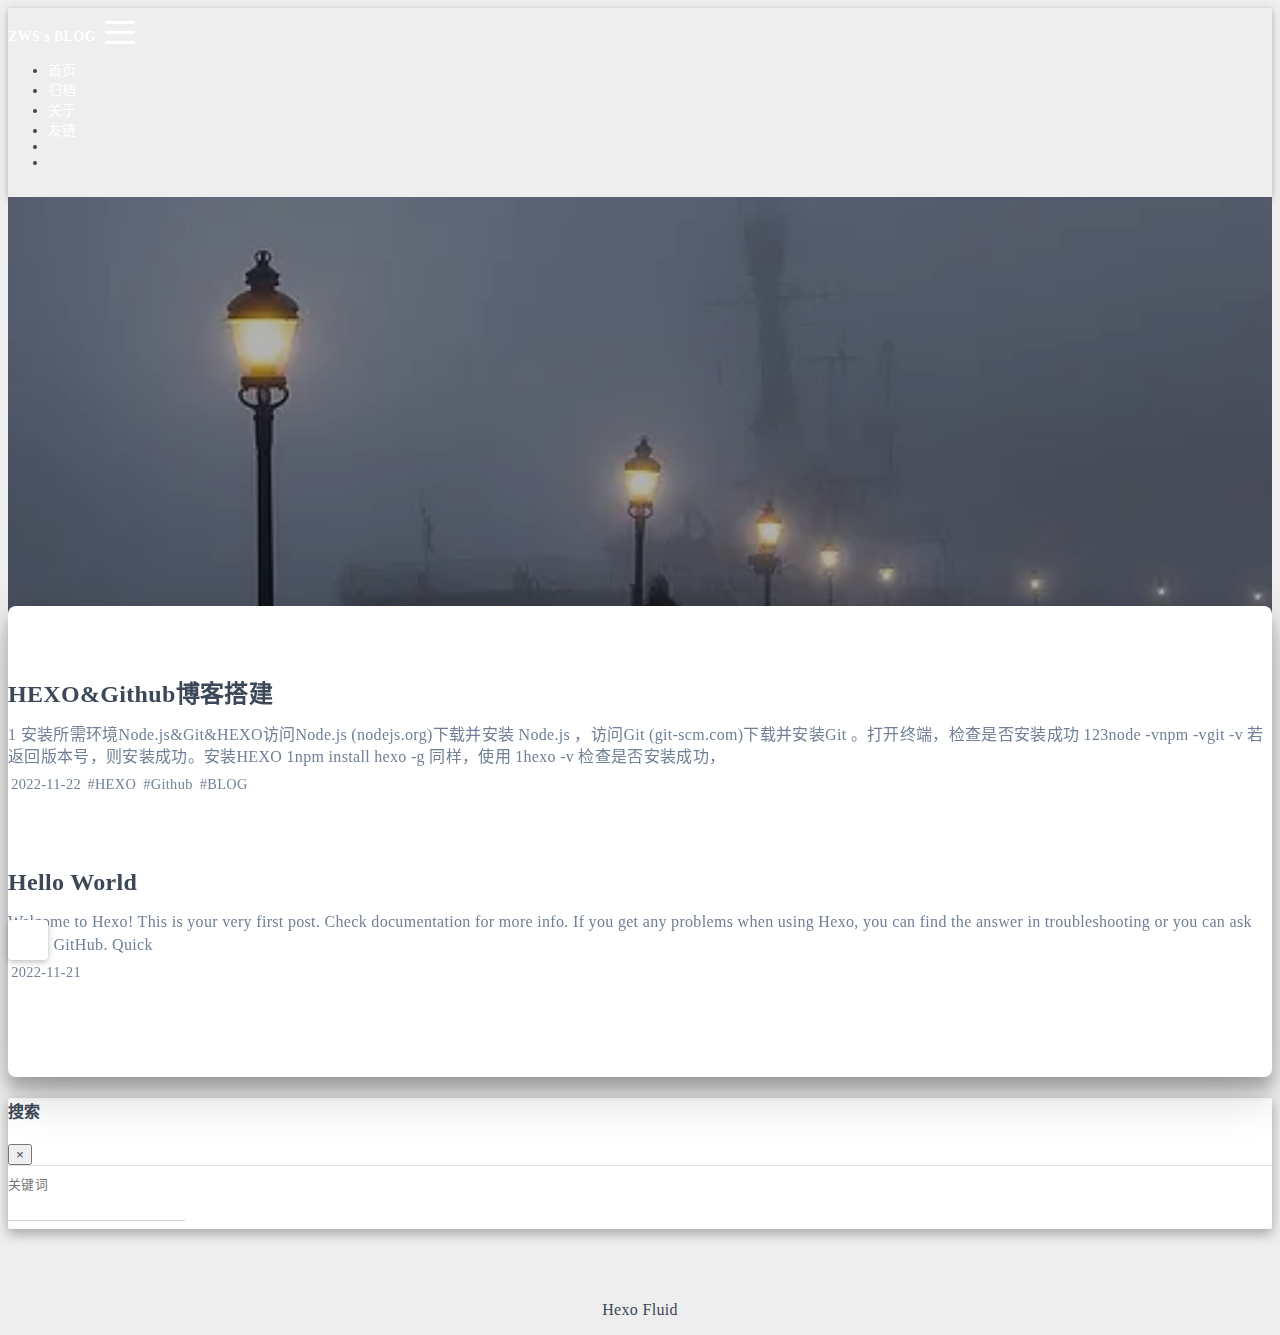
<file: index.html>
<!DOCTYPE html>
<html lang="zh-CN" data-default-color-scheme=auto>



<head>
  <meta charset="UTF-8">
  <link rel="apple-touch-icon" sizes="76x76" href="/img/fluid.png">
  <link rel="icon" href="/img/fluid.png">
  <meta name="viewport" content="width=device-width, initial-scale=1.0, maximum-scale=5.0, shrink-to-fit=no">
  <meta http-equiv="x-ua-compatible" content="ie=edge">
  
  <meta name="theme-color" content="#2f4154">
  <meta name="author" content="ZWS">
  <meta name="keywords" content="">
  
    <meta property="og:type" content="website">
<meta property="og:title" content="Hexo">
<meta property="og:url" content="https://morgal106.github.io/index.html">
<meta property="og:site_name" content="Hexo">
<meta property="og:locale" content="zh_CN">
<meta property="article:author" content="ZWS">
<meta name="twitter:card" content="summary_large_image">
  
  
  
  <title>Hexo</title>

  <link  rel="stylesheet" href="https://lib.baomitu.com/twitter-bootstrap/4.6.1/css/bootstrap.min.css" />





<!-- 主题依赖的图标库，不要自行修改 -->
<!-- Do not modify the link that theme dependent icons -->

<link rel="stylesheet" href="//at.alicdn.com/t/font_1749284_hj8rtnfg7um.css">



<link rel="stylesheet" href="//at.alicdn.com/t/font_1736178_lbnruvf0jn.css">


<link  rel="stylesheet" href="/css/main.css" />


  <link id="highlight-css" rel="stylesheet" href="/css/highlight.css" />
  
    <link id="highlight-css-dark" rel="stylesheet" href="/css/highlight-dark.css" />
  




  <script id="fluid-configs">
    var Fluid = window.Fluid || {};
    Fluid.ctx = Object.assign({}, Fluid.ctx)
    var CONFIG = {"hostname":"morgal106.github.io","root":"/","version":"1.9.3","typing":{"enable":true,"typeSpeed":70,"cursorChar":"_","loop":false,"scope":[]},"anchorjs":{"enable":true,"element":"h1,h2,h3,h4,h5,h6","placement":"left","visible":"hover","icon":""},"progressbar":{"enable":true,"height_px":3,"color":"#29d","options":{"showSpinner":false,"trickleSpeed":100}},"code_language":{"enable":true,"default":"TEXT"},"copy_btn":true,"image_caption":{"enable":true},"image_zoom":{"enable":true,"img_url_replace":["",""]},"toc":{"enable":true,"placement":"right","headingSelector":"h1,h2,h3,h4,h5,h6","collapseDepth":0},"lazyload":{"enable":true,"loading_img":"/img/loading.gif","onlypost":false,"offset_factor":2},"web_analytics":{"enable":false,"follow_dnt":true,"baidu":null,"google":null,"gtag":null,"tencent":{"sid":null,"cid":null},"woyaola":null,"cnzz":null,"leancloud":{"app_id":null,"app_key":null,"server_url":null,"path":"window.location.pathname","ignore_local":false}},"search_path":"/local-search.xml"};

    if (CONFIG.web_analytics.follow_dnt) {
      var dntVal = navigator.doNotTrack || window.doNotTrack || navigator.msDoNotTrack;
      Fluid.ctx.dnt = dntVal && (dntVal.startsWith('1') || dntVal.startsWith('yes') || dntVal.startsWith('on'));
    }
  </script>
  <script  src="/js/utils.js" ></script>
  <script  src="/js/color-schema.js" ></script>
  


  
<meta name="generator" content="Hexo 5.4.2"></head>


<body>
  

  <header>
    

<div class="header-inner" style="height: 70vh;">
  <nav id="navbar" class="navbar fixed-top  navbar-expand-lg navbar-dark scrolling-navbar">
  <div class="container">
    <a class="navbar-brand" href="/">
      <strong>ZWS&#39;s BLOG</strong>
    </a>

    <button id="navbar-toggler-btn" class="navbar-toggler" type="button" data-toggle="collapse"
            data-target="#navbarSupportedContent"
            aria-controls="navbarSupportedContent" aria-expanded="false" aria-label="Toggle navigation">
      <div class="animated-icon"><span></span><span></span><span></span></div>
    </button>

    <!-- Collapsible content -->
    <div class="collapse navbar-collapse" id="navbarSupportedContent">
      <ul class="navbar-nav ml-auto text-center">
        
          
          
          
          
            <li class="nav-item">
              <a class="nav-link" href="/">
                <i class="iconfont icon-home-fill"></i>
                首页
              </a>
            </li>
          
        
          
          
          
          
            <li class="nav-item">
              <a class="nav-link" href="/archives/">
                <i class="iconfont icon-archive-fill"></i>
                归档
              </a>
            </li>
          
        
          
          
          
          
            <li class="nav-item">
              <a class="nav-link" href="/about/">
                <i class="iconfont icon-user-fill"></i>
                关于
              </a>
            </li>
          
        
          
          
          
          
            <li class="nav-item">
              <a class="nav-link" href="/links/">
                <i class="iconfont icon-link-fill"></i>
                友链
              </a>
            </li>
          
        
        
          <li class="nav-item" id="search-btn">
            <a class="nav-link" target="_self" href="javascript:;" data-toggle="modal" data-target="#modalSearch" aria-label="Search">
              &nbsp;<i class="iconfont icon-search"></i>&nbsp;
            </a>
          </li>
          
        
        
          <li class="nav-item" id="color-toggle-btn">
            <a class="nav-link" target="_self" href="javascript:;" aria-label="Color Toggle">&nbsp;<i
                class="iconfont icon-dark" id="color-toggle-icon"></i>&nbsp;</a>
          </li>
        
      </ul>
    </div>
  </div>
</nav>

  

<div id="banner" class="banner" parallax=true
     style="background: url('/img/p1757785034.webp') no-repeat center center; background-size: cover;">
  <div class="full-bg-img">
    <div class="mask flex-center" style="background-color: rgba(0, 0, 0, 0.3)">
      <div class="banner-text text-center fade-in-up">
        <div class="h2">
          
            <span id="subtitle" data-typed-text="Welcome to my blog"></span>
          
        </div>

        
      </div>

      
    </div>
  </div>
</div>

</div>

  </header>

  <main>
    
      <div class="container nopadding-x-md">
        <div id="board"
          >
          
          <div class="container">
            <div class="row">
              <div class="col-12 col-md-10 m-auto">
                


  <div class="row mx-auto index-card">
    
    
    <article class="col-12 col-md-12 mx-auto index-info">
      <h1 class="index-header">
        
        <a href="/2022/11/22/HEXO&amp;Github%20%E5%8D%9A%E5%AE%A2%E6%90%AD%E5%BB%BA/" target="_self">
          HEXO&amp;Github博客搭建
        </a>
      </h1>

      
      <a class="index-excerpt index-excerpt__noimg" href="/2022/11/22/HEXO&amp;Github%20%E5%8D%9A%E5%AE%A2%E6%90%AD%E5%BB%BA/" target="_self">
        <div>
          1 安装所需环境Node.js&amp;Git&amp;HEXO访问Node.js (nodejs.org)下载并安装 Node.js ，访问Git (git-scm.com)下载并安装Git 。打开终端，检查是否安装成功 123node -vnpm -vgit -v 若返回版本号，则安装成功。安装HEXO 1npm install hexo -g 同样，使用 1hexo -v 检查是否安装成功，
        </div>
      </a>

      <div class="index-btm post-metas">
        
          <div class="post-meta mr-3">
            <i class="iconfont icon-date"></i>
            <time datetime="2022-11-22 11:55" pubdate>
              2022-11-22
            </time>
          </div>
        
        
        
          <div class="post-meta">
            <i class="iconfont icon-tags"></i>
            
              <a href="/tags/HEXO/">#HEXO</a>
            
              <a href="/tags/Github/">#Github</a>
            
              <a href="/tags/BLOG/">#BLOG</a>
            
          </div>
        
      </div>
    </article>
  </div>

  <div class="row mx-auto index-card">
    
    
    <article class="col-12 col-md-12 mx-auto index-info">
      <h1 class="index-header">
        
        <a href="/2022/11/21/hello-world/" target="_self">
          Hello World
        </a>
      </h1>

      
      <a class="index-excerpt index-excerpt__noimg" href="/2022/11/21/hello-world/" target="_self">
        <div>
          Welcome to Hexo! This is your very first post. Check documentation for more info. If you get any problems when using Hexo, you can find the answer in troubleshooting or you can ask me on GitHub. Quick
        </div>
      </a>

      <div class="index-btm post-metas">
        
          <div class="post-meta mr-3">
            <i class="iconfont icon-date"></i>
            <time datetime="2022-11-21 22:46" pubdate>
              2022-11-21
            </time>
          </div>
        
        
        
      </div>
    </article>
  </div>





              </div>
            </div>
          </div>
        </div>
      </div>
    

    
      <a id="scroll-top-button" aria-label="TOP" href="#" role="button">
        <i class="iconfont icon-arrowup" aria-hidden="true"></i>
      </a>
    

    
      <div class="modal fade" id="modalSearch" tabindex="-1" role="dialog" aria-labelledby="ModalLabel"
     aria-hidden="true">
  <div class="modal-dialog modal-dialog-scrollable modal-lg" role="document">
    <div class="modal-content">
      <div class="modal-header text-center">
        <h4 class="modal-title w-100 font-weight-bold">搜索</h4>
        <button type="button" id="local-search-close" class="close" data-dismiss="modal" aria-label="Close">
          <span aria-hidden="true">&times;</span>
        </button>
      </div>
      <div class="modal-body mx-3">
        <div class="md-form mb-5">
          <input type="text" id="local-search-input" class="form-control validate">
          <label data-error="x" data-success="v" for="local-search-input">关键词</label>
        </div>
        <div class="list-group" id="local-search-result"></div>
      </div>
    </div>
  </div>
</div>

    

    
  </main>

  <footer>
    <div class="footer-inner">
  
    <div class="footer-content">
       <a href="https://hexo.io" target="_blank" rel="nofollow noopener"><span>Hexo</span></a> <i class="iconfont icon-love"></i> <a href="https://github.com/fluid-dev/hexo-theme-fluid" target="_blank" rel="nofollow noopener"><span>Fluid</span></a> 
    </div>
  
  
  
  
</div>

  </footer>

  <!-- Scripts -->
  
  <script  src="https://lib.baomitu.com/nprogress/0.2.0/nprogress.min.js" ></script>
  <link  rel="stylesheet" href="https://lib.baomitu.com/nprogress/0.2.0/nprogress.min.css" />

  <script>
    NProgress.configure({"showSpinner":false,"trickleSpeed":100})
    NProgress.start()
    window.addEventListener('load', function() {
      NProgress.done();
    })
  </script>


<script  src="https://lib.baomitu.com/jquery/3.6.0/jquery.min.js" ></script>
<script  src="https://lib.baomitu.com/twitter-bootstrap/4.6.1/js/bootstrap.min.js" ></script>
<script  src="/js/events.js" ></script>
<script  src="/js/plugins.js" ></script>


  <script  src="https://lib.baomitu.com/typed.js/2.0.12/typed.min.js" ></script>
  <script>
    (function (window, document) {
      var typing = Fluid.plugins.typing;
      var subtitle = document.getElementById('subtitle');
      if (!subtitle || !typing) {
        return;
      }
      var text = subtitle.getAttribute('data-typed-text');
      
        typing(text);
      
    })(window, document);
  </script>




  
    <script  src="/js/img-lazyload.js" ></script>
  




  <script  src="/js/local-search.js" ></script>





<!-- 主题的启动项，将它保持在最底部 -->
<!-- the boot of the theme, keep it at the bottom -->
<script  src="/js/boot.js" ></script>


  

  <noscript>
    <div class="noscript-warning">博客在允许 JavaScript 运行的环境下浏览效果更佳</div>
  </noscript>
</body>
</html>
</file>
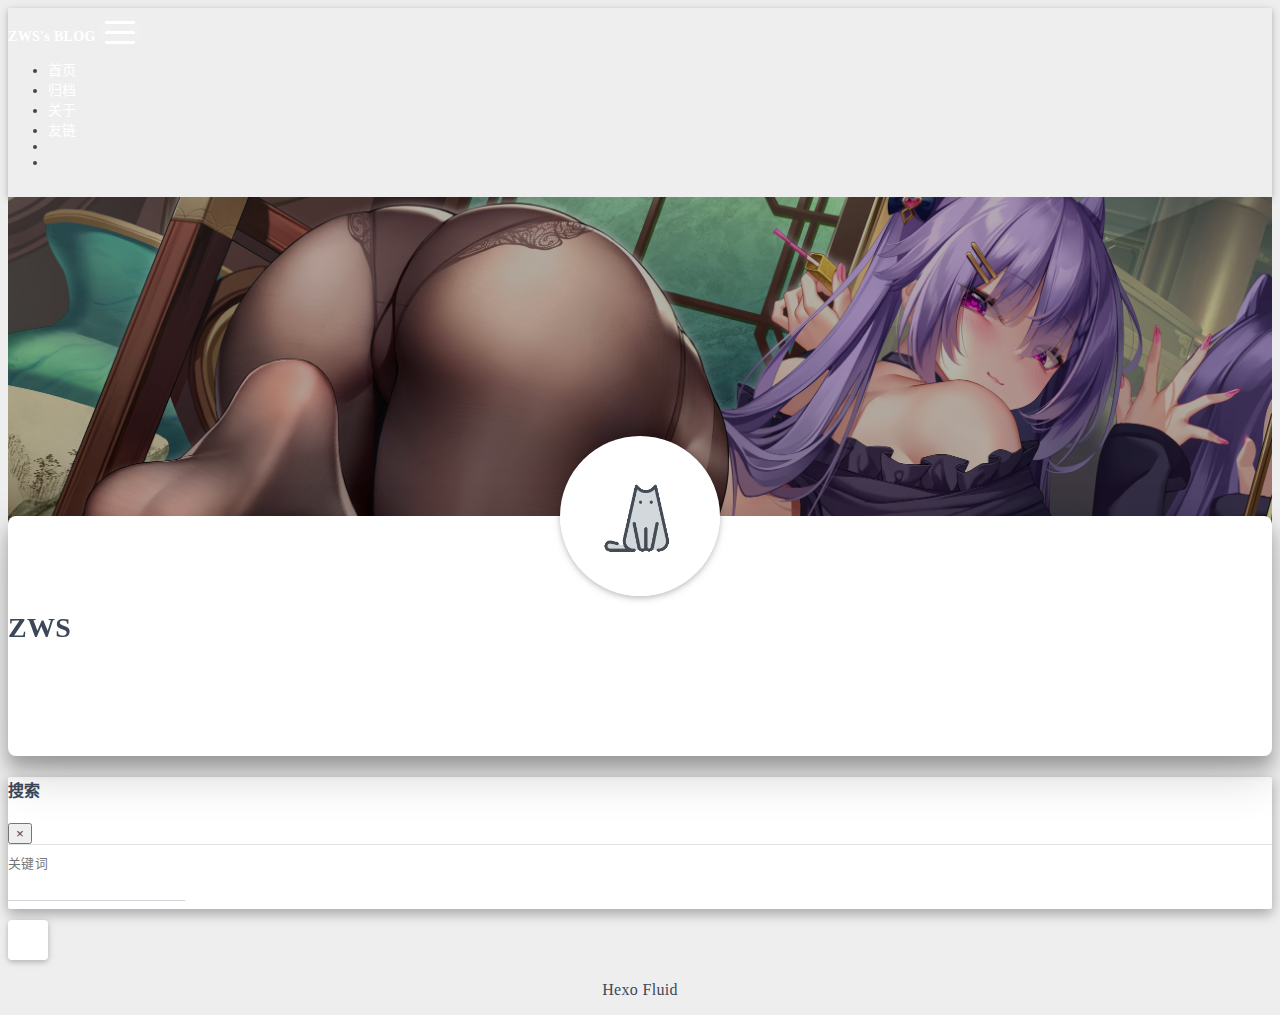
<file: about/index.html>
<!DOCTYPE html>
<html lang="zh-CN" data-default-color-scheme=auto>



<head>
  <meta charset="UTF-8">
  <link rel="apple-touch-icon" sizes="76x76" href="/img/fluid.png">
  <link rel="icon" href="/img/fluid.png">
  <meta name="viewport" content="width=device-width, initial-scale=1.0, maximum-scale=5.0, shrink-to-fit=no">
  <meta http-equiv="x-ua-compatible" content="ie=edge">
  
  <meta name="theme-color" content="#2f4154">
  <meta name="author" content="ZWS">
  <meta name="keywords" content="">
  
    <meta property="og:type" content="website">
<meta property="og:title" content="关于">
<meta property="og:url" content="https://morgal106.github.io/about/index.html">
<meta property="og:site_name" content="Hexo">
<meta property="og:locale" content="zh_CN">
<meta property="article:published_time" content="2022-11-22T04:11:26.000Z">
<meta property="article:modified_time" content="2022-11-22T04:12:14.486Z">
<meta property="article:author" content="ZWS">
<meta name="twitter:card" content="summary_large_image">
  
  
  
  <title>关于 - Hexo</title>

  <link  rel="stylesheet" href="https://lib.baomitu.com/twitter-bootstrap/4.6.1/css/bootstrap.min.css" />



  <link  rel="stylesheet" href="https://lib.baomitu.com/github-markdown-css/4.0.0/github-markdown.min.css" />

  <link  rel="stylesheet" href="https://lib.baomitu.com/hint.css/2.7.0/hint.min.css" />

  <link  rel="stylesheet" href="https://lib.baomitu.com/fancybox/3.5.7/jquery.fancybox.min.css" />



<!-- 主题依赖的图标库，不要自行修改 -->
<!-- Do not modify the link that theme dependent icons -->

<link rel="stylesheet" href="//at.alicdn.com/t/font_1749284_hj8rtnfg7um.css">



<link rel="stylesheet" href="//at.alicdn.com/t/font_1736178_lbnruvf0jn.css">


<link  rel="stylesheet" href="/css/main.css" />


  <link id="highlight-css" rel="stylesheet" href="/css/highlight.css" />
  
    <link id="highlight-css-dark" rel="stylesheet" href="/css/highlight-dark.css" />
  




  <script id="fluid-configs">
    var Fluid = window.Fluid || {};
    Fluid.ctx = Object.assign({}, Fluid.ctx)
    var CONFIG = {"hostname":"morgal106.github.io","root":"/","version":"1.9.3","typing":{"enable":true,"typeSpeed":70,"cursorChar":"_","loop":false,"scope":[]},"anchorjs":{"enable":true,"element":"h1,h2,h3,h4,h5,h6","placement":"left","visible":"hover","icon":""},"progressbar":{"enable":true,"height_px":3,"color":"#29d","options":{"showSpinner":false,"trickleSpeed":100}},"code_language":{"enable":true,"default":"TEXT"},"copy_btn":true,"image_caption":{"enable":true},"image_zoom":{"enable":true,"img_url_replace":["",""]},"toc":{"enable":true,"placement":"right","headingSelector":"h1,h2,h3,h4,h5,h6","collapseDepth":0},"lazyload":{"enable":true,"loading_img":"/img/loading.gif","onlypost":false,"offset_factor":2},"web_analytics":{"enable":false,"follow_dnt":true,"baidu":null,"google":null,"gtag":null,"tencent":{"sid":null,"cid":null},"woyaola":null,"cnzz":null,"leancloud":{"app_id":null,"app_key":null,"server_url":null,"path":"window.location.pathname","ignore_local":false}},"search_path":"/local-search.xml"};

    if (CONFIG.web_analytics.follow_dnt) {
      var dntVal = navigator.doNotTrack || window.doNotTrack || navigator.msDoNotTrack;
      Fluid.ctx.dnt = dntVal && (dntVal.startsWith('1') || dntVal.startsWith('yes') || dntVal.startsWith('on'));
    }
  </script>
  <script  src="/js/utils.js" ></script>
  <script  src="/js/color-schema.js" ></script>
  


  
<meta name="generator" content="Hexo 5.4.2"></head>


<body>
  

  <header>
    

<div class="header-inner" style="height: 60vh;">
  <nav id="navbar" class="navbar fixed-top  navbar-expand-lg navbar-dark scrolling-navbar">
  <div class="container">
    <a class="navbar-brand" href="/">
      <strong>ZWS&#39;s BLOG</strong>
    </a>

    <button id="navbar-toggler-btn" class="navbar-toggler" type="button" data-toggle="collapse"
            data-target="#navbarSupportedContent"
            aria-controls="navbarSupportedContent" aria-expanded="false" aria-label="Toggle navigation">
      <div class="animated-icon"><span></span><span></span><span></span></div>
    </button>

    <!-- Collapsible content -->
    <div class="collapse navbar-collapse" id="navbarSupportedContent">
      <ul class="navbar-nav ml-auto text-center">
        
          
          
          
          
            <li class="nav-item">
              <a class="nav-link" href="/">
                <i class="iconfont icon-home-fill"></i>
                首页
              </a>
            </li>
          
        
          
          
          
          
            <li class="nav-item">
              <a class="nav-link" href="/archives/">
                <i class="iconfont icon-archive-fill"></i>
                归档
              </a>
            </li>
          
        
          
          
          
          
            <li class="nav-item">
              <a class="nav-link" href="/about/">
                <i class="iconfont icon-user-fill"></i>
                关于
              </a>
            </li>
          
        
          
          
          
          
            <li class="nav-item">
              <a class="nav-link" href="/links/">
                <i class="iconfont icon-link-fill"></i>
                友链
              </a>
            </li>
          
        
        
          <li class="nav-item" id="search-btn">
            <a class="nav-link" target="_self" href="javascript:;" data-toggle="modal" data-target="#modalSearch" aria-label="Search">
              &nbsp;<i class="iconfont icon-search"></i>&nbsp;
            </a>
          </li>
          
        
        
          <li class="nav-item" id="color-toggle-btn">
            <a class="nav-link" target="_self" href="javascript:;" aria-label="Color Toggle">&nbsp;<i
                class="iconfont icon-dark" id="color-toggle-icon"></i>&nbsp;</a>
          </li>
        
      </ul>
    </div>
  </div>
</nav>

  

<div id="banner" class="banner" parallax=true
     style="background: url('/img/87541340_p0.jpg') no-repeat center center; background-size: cover;">
  <div class="full-bg-img">
    <div class="mask flex-center" style="background-color: rgba(0, 0, 0, 0.3)">
      <div class="banner-text text-center fade-in-up">
        <div class="h2">
          
            <span id="subtitle" data-typed-text="关于"></span>
          
        </div>

        
      </div>

      
    </div>
  </div>
</div>

</div>

  </header>

  <main>
    
      <div class="container nopadding-x-md">
        <div id="board"
          >
          
            <div class="about-avatar">
              <img src="/img/avatar.png" srcset="/img/loading.gif" lazyload class="img-fluid" alt="avatar">
            </div>
          
          <div class="container">
            <div class="row">
              <div class="col-12 col-md-10 m-auto">
                

<div class="text-center">
  <div class="about-info">
    <div class="about-name">ZWS</div>
    <div class="about-intro"></div>
    <div class="about-icons">
      
        
        
        
        <a href=https://github.com/morgal106 class="
           hint--bottom hint--rounded"
           aria-label=GitHub
           target="_blank"
        >
          <i class="iconfont icon-github-fill" aria-hidden="true"></i>
          
        </a>
      
        
        
        
        <a  class="qr-trigger
           "
           
           target="_self"
        >
          <i class="iconfont icon-qq-fill" aria-hidden="true"></i>
          
            <img class="qr-img" src="/img/qq.png" srcset="/img/loading.gif" lazyload alt="qrcode" />
          
        </a>
      
        
        
        
        <a href=https://steamcommunity.com/profiles/76561199031546309/ class="
           "
           
           target="_blank"
        >
          <i class="iconfont icon-steam" aria-hidden="true"></i>
          
        </a>
      
        
        
        
        <a href=https://space.bilibili.com/351871210?spm_id_from=333.1007.0.0 class="
           "
           
           target="_blank"
        >
          <i class="iconfont icon-bilibili-fill" aria-hidden="true"></i>
          
        </a>
      
    </div>
  </div>
</div>

<article class="about-content page-content mt-5">
  <div class="markdown-body">
    
  </div>

  
</article>





  



  



  



  



  





              </div>
            </div>
          </div>
        </div>
      </div>
    

    
      <a id="scroll-top-button" aria-label="TOP" href="#" role="button">
        <i class="iconfont icon-arrowup" aria-hidden="true"></i>
      </a>
    

    
      <div class="modal fade" id="modalSearch" tabindex="-1" role="dialog" aria-labelledby="ModalLabel"
     aria-hidden="true">
  <div class="modal-dialog modal-dialog-scrollable modal-lg" role="document">
    <div class="modal-content">
      <div class="modal-header text-center">
        <h4 class="modal-title w-100 font-weight-bold">搜索</h4>
        <button type="button" id="local-search-close" class="close" data-dismiss="modal" aria-label="Close">
          <span aria-hidden="true">&times;</span>
        </button>
      </div>
      <div class="modal-body mx-3">
        <div class="md-form mb-5">
          <input type="text" id="local-search-input" class="form-control validate">
          <label data-error="x" data-success="v" for="local-search-input">关键词</label>
        </div>
        <div class="list-group" id="local-search-result"></div>
      </div>
    </div>
  </div>
</div>

    

    
  </main>

  <footer>
    <div class="footer-inner">
  
    <div class="footer-content">
       <a href="https://hexo.io" target="_blank" rel="nofollow noopener"><span>Hexo</span></a> <i class="iconfont icon-love"></i> <a href="https://github.com/fluid-dev/hexo-theme-fluid" target="_blank" rel="nofollow noopener"><span>Fluid</span></a> 
    </div>
  
  
  
  
</div>

  </footer>

  <!-- Scripts -->
  
  <script  src="https://lib.baomitu.com/nprogress/0.2.0/nprogress.min.js" ></script>
  <link  rel="stylesheet" href="https://lib.baomitu.com/nprogress/0.2.0/nprogress.min.css" />

  <script>
    NProgress.configure({"showSpinner":false,"trickleSpeed":100})
    NProgress.start()
    window.addEventListener('load', function() {
      NProgress.done();
    })
  </script>


<script  src="https://lib.baomitu.com/jquery/3.6.0/jquery.min.js" ></script>
<script  src="https://lib.baomitu.com/twitter-bootstrap/4.6.1/js/bootstrap.min.js" ></script>
<script  src="/js/events.js" ></script>
<script  src="/js/plugins.js" ></script>


  <script  src="https://lib.baomitu.com/typed.js/2.0.12/typed.min.js" ></script>
  <script>
    (function (window, document) {
      var typing = Fluid.plugins.typing;
      var subtitle = document.getElementById('subtitle');
      if (!subtitle || !typing) {
        return;
      }
      var text = subtitle.getAttribute('data-typed-text');
      
        typing(text);
      
    })(window, document);
  </script>




  
    <script  src="/js/img-lazyload.js" ></script>
  




  <script src=https://lib.baomitu.com/clipboard.js/2.0.11/clipboard.min.js></script>

  <script>Fluid.plugins.codeWidget();</script>


  
<script>
  Fluid.utils.createScript('https://lib.baomitu.com/anchor-js/4.3.1/anchor.min.js', function() {
    window.anchors.options = {
      placement: CONFIG.anchorjs.placement,
      visible  : CONFIG.anchorjs.visible
    };
    if (CONFIG.anchorjs.icon) {
      window.anchors.options.icon = CONFIG.anchorjs.icon;
    }
    var el = (CONFIG.anchorjs.element || 'h1,h2,h3,h4,h5,h6').split(',');
    var res = [];
    for (var item of el) {
      res.push('.markdown-body > ' + item.trim());
    }
    if (CONFIG.anchorjs.placement === 'left') {
      window.anchors.options.class = 'anchorjs-link-left';
    }
    window.anchors.add(res.join(', '));

    Fluid.events.registerRefreshCallback(function() {
      if ('anchors' in window) {
        anchors.removeAll();
        var el = (CONFIG.anchorjs.element || 'h1,h2,h3,h4,h5,h6').split(',');
        var res = [];
        for (var item of el) {
          res.push('.markdown-body > ' + item.trim());
        }
        if (CONFIG.anchorjs.placement === 'left') {
          anchors.options.class = 'anchorjs-link-left';
        }
        anchors.add(res.join(', '));
      }
    });
  });
</script>


  
<script>
  Fluid.utils.createScript('https://lib.baomitu.com/fancybox/3.5.7/jquery.fancybox.min.js', function() {
    Fluid.plugins.fancyBox();
  });
</script>


  <script>Fluid.plugins.imageCaption();</script>

  <script  src="/js/local-search.js" ></script>





<!-- 主题的启动项，将它保持在最底部 -->
<!-- the boot of the theme, keep it at the bottom -->
<script  src="/js/boot.js" ></script>


  

  <noscript>
    <div class="noscript-warning">博客在允许 JavaScript 运行的环境下浏览效果更佳</div>
  </noscript>
</body>
</html>
</file>
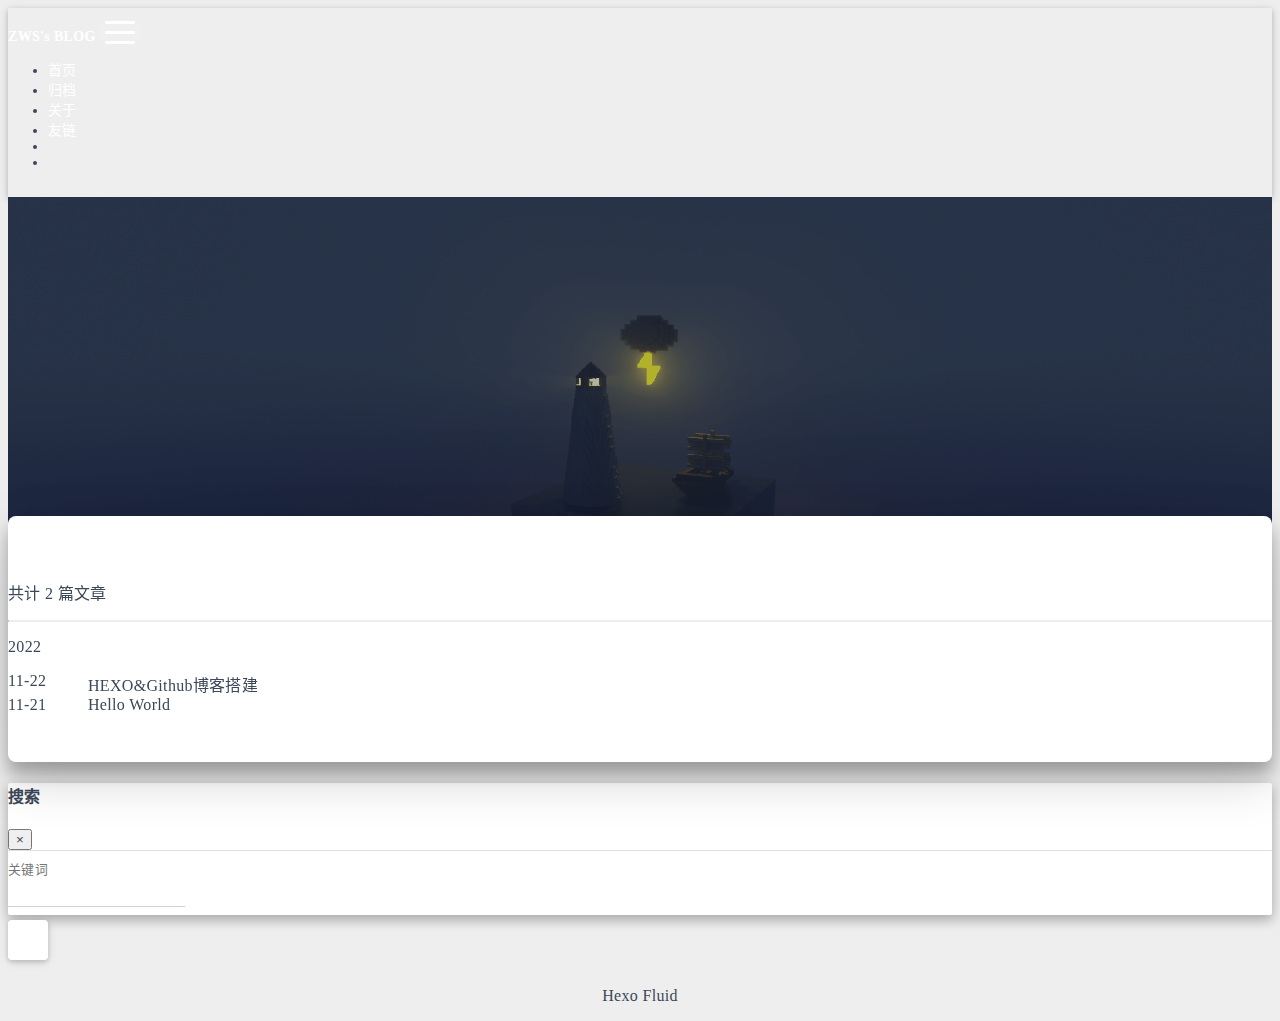
<file: archives/index.html>
<!DOCTYPE html>
<html lang="zh-CN" data-default-color-scheme=auto>



<head>
  <meta charset="UTF-8">
  <link rel="apple-touch-icon" sizes="76x76" href="/img/fluid.png">
  <link rel="icon" href="/img/fluid.png">
  <meta name="viewport" content="width=device-width, initial-scale=1.0, maximum-scale=5.0, shrink-to-fit=no">
  <meta http-equiv="x-ua-compatible" content="ie=edge">
  
  <meta name="theme-color" content="#2f4154">
  <meta name="author" content="ZWS">
  <meta name="keywords" content="">
  
    <meta property="og:type" content="website">
<meta property="og:title" content="归档">
<meta property="og:url" content="https://morgal106.github.io/archives/index.html">
<meta property="og:site_name" content="Hexo">
<meta property="og:locale" content="zh_CN">
<meta property="article:author" content="ZWS">
<meta name="twitter:card" content="summary_large_image">
  
  
  
  <title>归档 - Hexo</title>

  <link  rel="stylesheet" href="https://lib.baomitu.com/twitter-bootstrap/4.6.1/css/bootstrap.min.css" />





<!-- 主题依赖的图标库，不要自行修改 -->
<!-- Do not modify the link that theme dependent icons -->

<link rel="stylesheet" href="//at.alicdn.com/t/font_1749284_hj8rtnfg7um.css">



<link rel="stylesheet" href="//at.alicdn.com/t/font_1736178_lbnruvf0jn.css">


<link  rel="stylesheet" href="/css/main.css" />


  <link id="highlight-css" rel="stylesheet" href="/css/highlight.css" />
  
    <link id="highlight-css-dark" rel="stylesheet" href="/css/highlight-dark.css" />
  




  <script id="fluid-configs">
    var Fluid = window.Fluid || {};
    Fluid.ctx = Object.assign({}, Fluid.ctx)
    var CONFIG = {"hostname":"morgal106.github.io","root":"/","version":"1.9.3","typing":{"enable":true,"typeSpeed":70,"cursorChar":"_","loop":false,"scope":[]},"anchorjs":{"enable":true,"element":"h1,h2,h3,h4,h5,h6","placement":"left","visible":"hover","icon":""},"progressbar":{"enable":true,"height_px":3,"color":"#29d","options":{"showSpinner":false,"trickleSpeed":100}},"code_language":{"enable":true,"default":"TEXT"},"copy_btn":true,"image_caption":{"enable":true},"image_zoom":{"enable":true,"img_url_replace":["",""]},"toc":{"enable":true,"placement":"right","headingSelector":"h1,h2,h3,h4,h5,h6","collapseDepth":0},"lazyload":{"enable":true,"loading_img":"/img/loading.gif","onlypost":false,"offset_factor":2},"web_analytics":{"enable":false,"follow_dnt":true,"baidu":null,"google":null,"gtag":null,"tencent":{"sid":null,"cid":null},"woyaola":null,"cnzz":null,"leancloud":{"app_id":null,"app_key":null,"server_url":null,"path":"window.location.pathname","ignore_local":false}},"search_path":"/local-search.xml"};

    if (CONFIG.web_analytics.follow_dnt) {
      var dntVal = navigator.doNotTrack || window.doNotTrack || navigator.msDoNotTrack;
      Fluid.ctx.dnt = dntVal && (dntVal.startsWith('1') || dntVal.startsWith('yes') || dntVal.startsWith('on'));
    }
  </script>
  <script  src="/js/utils.js" ></script>
  <script  src="/js/color-schema.js" ></script>
  


  
<meta name="generator" content="Hexo 5.4.2"></head>


<body>
  

  <header>
    

<div class="header-inner" style="height: 60vh;">
  <nav id="navbar" class="navbar fixed-top  navbar-expand-lg navbar-dark scrolling-navbar">
  <div class="container">
    <a class="navbar-brand" href="/">
      <strong>ZWS&#39;s BLOG</strong>
    </a>

    <button id="navbar-toggler-btn" class="navbar-toggler" type="button" data-toggle="collapse"
            data-target="#navbarSupportedContent"
            aria-controls="navbarSupportedContent" aria-expanded="false" aria-label="Toggle navigation">
      <div class="animated-icon"><span></span><span></span><span></span></div>
    </button>

    <!-- Collapsible content -->
    <div class="collapse navbar-collapse" id="navbarSupportedContent">
      <ul class="navbar-nav ml-auto text-center">
        
          
          
          
          
            <li class="nav-item">
              <a class="nav-link" href="/">
                <i class="iconfont icon-home-fill"></i>
                首页
              </a>
            </li>
          
        
          
          
          
          
            <li class="nav-item">
              <a class="nav-link" href="/archives/">
                <i class="iconfont icon-archive-fill"></i>
                归档
              </a>
            </li>
          
        
          
          
          
          
            <li class="nav-item">
              <a class="nav-link" href="/about/">
                <i class="iconfont icon-user-fill"></i>
                关于
              </a>
            </li>
          
        
          
          
          
          
            <li class="nav-item">
              <a class="nav-link" href="/links/">
                <i class="iconfont icon-link-fill"></i>
                友链
              </a>
            </li>
          
        
        
          <li class="nav-item" id="search-btn">
            <a class="nav-link" target="_self" href="javascript:;" data-toggle="modal" data-target="#modalSearch" aria-label="Search">
              &nbsp;<i class="iconfont icon-search"></i>&nbsp;
            </a>
          </li>
          
        
        
          <li class="nav-item" id="color-toggle-btn">
            <a class="nav-link" target="_self" href="javascript:;" aria-label="Color Toggle">&nbsp;<i
                class="iconfont icon-dark" id="color-toggle-icon"></i>&nbsp;</a>
          </li>
        
      </ul>
    </div>
  </div>
</nav>

  

<div id="banner" class="banner" parallax=true
     style="background: url('/img/default.png') no-repeat center center; background-size: cover;">
  <div class="full-bg-img">
    <div class="mask flex-center" style="background-color: rgba(0, 0, 0, 0.3)">
      <div class="banner-text text-center fade-in-up">
        <div class="h2">
          
            <span id="subtitle" data-typed-text="归档"></span>
          
        </div>

        
      </div>

      
    </div>
  </div>
</div>

</div>

  </header>

  <main>
    
      <div class="container nopadding-x-md">
        <div id="board"
          >
          
          <div class="container">
            <div class="row">
              <div class="col-12 col-md-10 m-auto">
                

<div class="list-group">
  <p class="h4">共计 2 篇文章</p>
  <hr>
  
  
    
      
      <p class="h5">2022</p>
    
    <a href="/2022/11/22/HEXO&amp;Github%20%E5%8D%9A%E5%AE%A2%E6%90%AD%E5%BB%BA/" class="list-group-item list-group-item-action">
      <time>11-22</time>
      <div class="list-group-item-title">HEXO&amp;Github博客搭建</div>
    </a>
  
    
    <a href="/2022/11/21/hello-world/" class="list-group-item list-group-item-action">
      <time>11-21</time>
      <div class="list-group-item-title">Hello World</div>
    </a>
  
</div>





              </div>
            </div>
          </div>
        </div>
      </div>
    

    
      <a id="scroll-top-button" aria-label="TOP" href="#" role="button">
        <i class="iconfont icon-arrowup" aria-hidden="true"></i>
      </a>
    

    
      <div class="modal fade" id="modalSearch" tabindex="-1" role="dialog" aria-labelledby="ModalLabel"
     aria-hidden="true">
  <div class="modal-dialog modal-dialog-scrollable modal-lg" role="document">
    <div class="modal-content">
      <div class="modal-header text-center">
        <h4 class="modal-title w-100 font-weight-bold">搜索</h4>
        <button type="button" id="local-search-close" class="close" data-dismiss="modal" aria-label="Close">
          <span aria-hidden="true">&times;</span>
        </button>
      </div>
      <div class="modal-body mx-3">
        <div class="md-form mb-5">
          <input type="text" id="local-search-input" class="form-control validate">
          <label data-error="x" data-success="v" for="local-search-input">关键词</label>
        </div>
        <div class="list-group" id="local-search-result"></div>
      </div>
    </div>
  </div>
</div>

    

    
  </main>

  <footer>
    <div class="footer-inner">
  
    <div class="footer-content">
       <a href="https://hexo.io" target="_blank" rel="nofollow noopener"><span>Hexo</span></a> <i class="iconfont icon-love"></i> <a href="https://github.com/fluid-dev/hexo-theme-fluid" target="_blank" rel="nofollow noopener"><span>Fluid</span></a> 
    </div>
  
  
  
  
</div>

  </footer>

  <!-- Scripts -->
  
  <script  src="https://lib.baomitu.com/nprogress/0.2.0/nprogress.min.js" ></script>
  <link  rel="stylesheet" href="https://lib.baomitu.com/nprogress/0.2.0/nprogress.min.css" />

  <script>
    NProgress.configure({"showSpinner":false,"trickleSpeed":100})
    NProgress.start()
    window.addEventListener('load', function() {
      NProgress.done();
    })
  </script>


<script  src="https://lib.baomitu.com/jquery/3.6.0/jquery.min.js" ></script>
<script  src="https://lib.baomitu.com/twitter-bootstrap/4.6.1/js/bootstrap.min.js" ></script>
<script  src="/js/events.js" ></script>
<script  src="/js/plugins.js" ></script>


  <script  src="https://lib.baomitu.com/typed.js/2.0.12/typed.min.js" ></script>
  <script>
    (function (window, document) {
      var typing = Fluid.plugins.typing;
      var subtitle = document.getElementById('subtitle');
      if (!subtitle || !typing) {
        return;
      }
      var text = subtitle.getAttribute('data-typed-text');
      
        typing(text);
      
    })(window, document);
  </script>




  
    <script  src="/js/img-lazyload.js" ></script>
  




  <script  src="/js/local-search.js" ></script>





<!-- 主题的启动项，将它保持在最底部 -->
<!-- the boot of the theme, keep it at the bottom -->
<script  src="/js/boot.js" ></script>


  

  <noscript>
    <div class="noscript-warning">博客在允许 JavaScript 运行的环境下浏览效果更佳</div>
  </noscript>
</body>
</html>
</file>
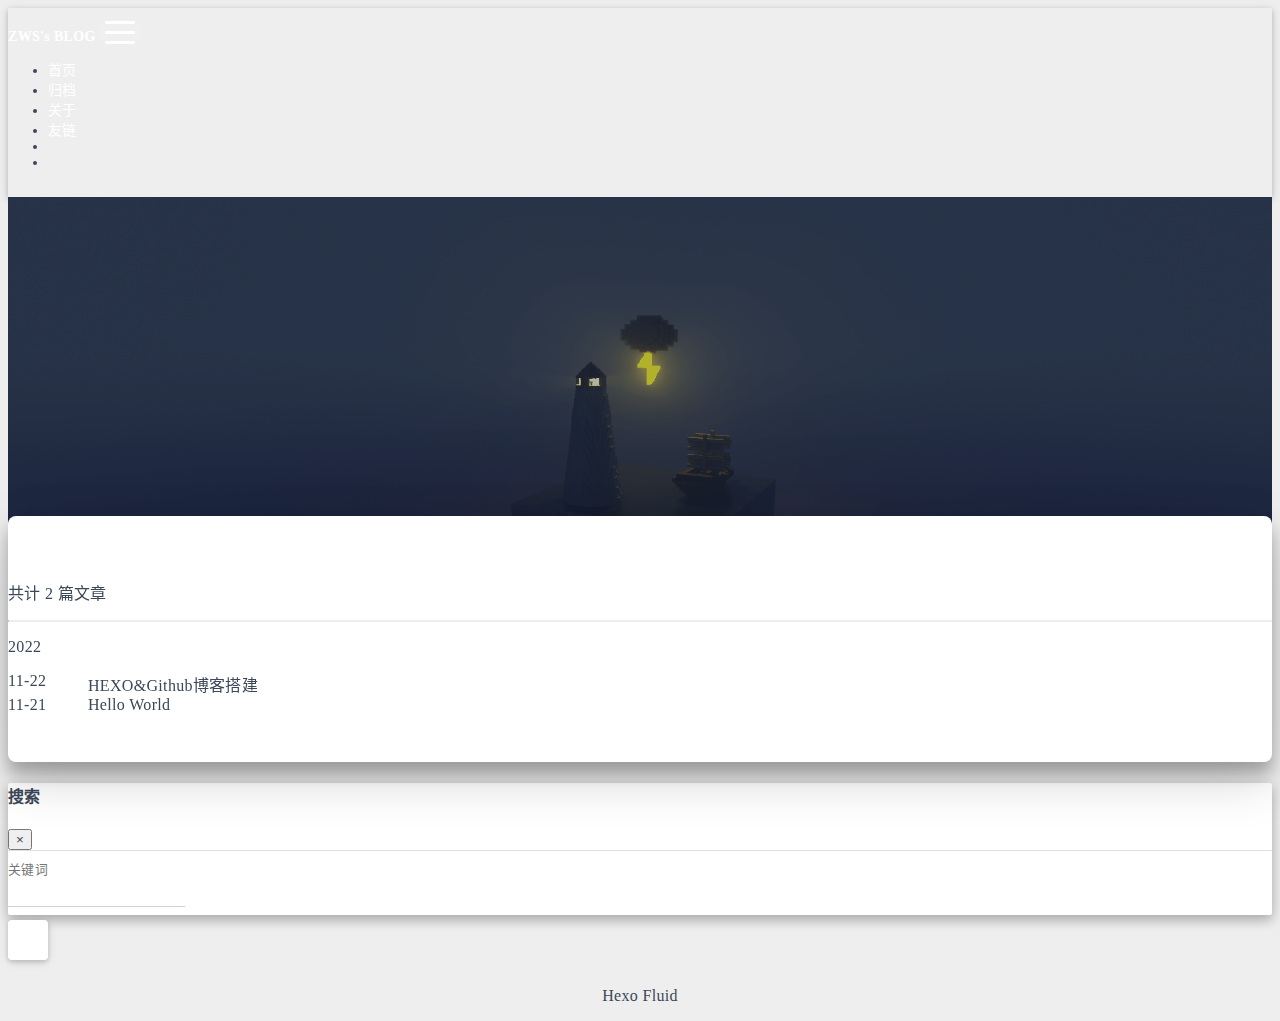
<file: archives/2022/index.html>
<!DOCTYPE html>
<html lang="zh-CN" data-default-color-scheme=auto>



<head>
  <meta charset="UTF-8">
  <link rel="apple-touch-icon" sizes="76x76" href="/img/fluid.png">
  <link rel="icon" href="/img/fluid.png">
  <meta name="viewport" content="width=device-width, initial-scale=1.0, maximum-scale=5.0, shrink-to-fit=no">
  <meta http-equiv="x-ua-compatible" content="ie=edge">
  
  <meta name="theme-color" content="#2f4154">
  <meta name="author" content="ZWS">
  <meta name="keywords" content="">
  
    <meta property="og:type" content="website">
<meta property="og:title" content="归档">
<meta property="og:url" content="https://morgal106.github.io/archives/2022/index.html">
<meta property="og:site_name" content="Hexo">
<meta property="og:locale" content="zh_CN">
<meta property="article:author" content="ZWS">
<meta name="twitter:card" content="summary_large_image">
  
  
  
  <title>归档 - Hexo</title>

  <link  rel="stylesheet" href="https://lib.baomitu.com/twitter-bootstrap/4.6.1/css/bootstrap.min.css" />





<!-- 主题依赖的图标库，不要自行修改 -->
<!-- Do not modify the link that theme dependent icons -->

<link rel="stylesheet" href="//at.alicdn.com/t/font_1749284_hj8rtnfg7um.css">



<link rel="stylesheet" href="//at.alicdn.com/t/font_1736178_lbnruvf0jn.css">


<link  rel="stylesheet" href="/css/main.css" />


  <link id="highlight-css" rel="stylesheet" href="/css/highlight.css" />
  
    <link id="highlight-css-dark" rel="stylesheet" href="/css/highlight-dark.css" />
  




  <script id="fluid-configs">
    var Fluid = window.Fluid || {};
    Fluid.ctx = Object.assign({}, Fluid.ctx)
    var CONFIG = {"hostname":"morgal106.github.io","root":"/","version":"1.9.3","typing":{"enable":true,"typeSpeed":70,"cursorChar":"_","loop":false,"scope":[]},"anchorjs":{"enable":true,"element":"h1,h2,h3,h4,h5,h6","placement":"left","visible":"hover","icon":""},"progressbar":{"enable":true,"height_px":3,"color":"#29d","options":{"showSpinner":false,"trickleSpeed":100}},"code_language":{"enable":true,"default":"TEXT"},"copy_btn":true,"image_caption":{"enable":true},"image_zoom":{"enable":true,"img_url_replace":["",""]},"toc":{"enable":true,"placement":"right","headingSelector":"h1,h2,h3,h4,h5,h6","collapseDepth":0},"lazyload":{"enable":true,"loading_img":"/img/loading.gif","onlypost":false,"offset_factor":2},"web_analytics":{"enable":false,"follow_dnt":true,"baidu":null,"google":null,"gtag":null,"tencent":{"sid":null,"cid":null},"woyaola":null,"cnzz":null,"leancloud":{"app_id":null,"app_key":null,"server_url":null,"path":"window.location.pathname","ignore_local":false}},"search_path":"/local-search.xml"};

    if (CONFIG.web_analytics.follow_dnt) {
      var dntVal = navigator.doNotTrack || window.doNotTrack || navigator.msDoNotTrack;
      Fluid.ctx.dnt = dntVal && (dntVal.startsWith('1') || dntVal.startsWith('yes') || dntVal.startsWith('on'));
    }
  </script>
  <script  src="/js/utils.js" ></script>
  <script  src="/js/color-schema.js" ></script>
  


  
<meta name="generator" content="Hexo 5.4.2"></head>


<body>
  

  <header>
    

<div class="header-inner" style="height: 60vh;">
  <nav id="navbar" class="navbar fixed-top  navbar-expand-lg navbar-dark scrolling-navbar">
  <div class="container">
    <a class="navbar-brand" href="/">
      <strong>ZWS&#39;s BLOG</strong>
    </a>

    <button id="navbar-toggler-btn" class="navbar-toggler" type="button" data-toggle="collapse"
            data-target="#navbarSupportedContent"
            aria-controls="navbarSupportedContent" aria-expanded="false" aria-label="Toggle navigation">
      <div class="animated-icon"><span></span><span></span><span></span></div>
    </button>

    <!-- Collapsible content -->
    <div class="collapse navbar-collapse" id="navbarSupportedContent">
      <ul class="navbar-nav ml-auto text-center">
        
          
          
          
          
            <li class="nav-item">
              <a class="nav-link" href="/">
                <i class="iconfont icon-home-fill"></i>
                首页
              </a>
            </li>
          
        
          
          
          
          
            <li class="nav-item">
              <a class="nav-link" href="/archives/">
                <i class="iconfont icon-archive-fill"></i>
                归档
              </a>
            </li>
          
        
          
          
          
          
            <li class="nav-item">
              <a class="nav-link" href="/about/">
                <i class="iconfont icon-user-fill"></i>
                关于
              </a>
            </li>
          
        
          
          
          
          
            <li class="nav-item">
              <a class="nav-link" href="/links/">
                <i class="iconfont icon-link-fill"></i>
                友链
              </a>
            </li>
          
        
        
          <li class="nav-item" id="search-btn">
            <a class="nav-link" target="_self" href="javascript:;" data-toggle="modal" data-target="#modalSearch" aria-label="Search">
              &nbsp;<i class="iconfont icon-search"></i>&nbsp;
            </a>
          </li>
          
        
        
          <li class="nav-item" id="color-toggle-btn">
            <a class="nav-link" target="_self" href="javascript:;" aria-label="Color Toggle">&nbsp;<i
                class="iconfont icon-dark" id="color-toggle-icon"></i>&nbsp;</a>
          </li>
        
      </ul>
    </div>
  </div>
</nav>

  

<div id="banner" class="banner" parallax=true
     style="background: url('/img/default.png') no-repeat center center; background-size: cover;">
  <div class="full-bg-img">
    <div class="mask flex-center" style="background-color: rgba(0, 0, 0, 0.3)">
      <div class="banner-text text-center fade-in-up">
        <div class="h2">
          
            <span id="subtitle" data-typed-text="归档"></span>
          
        </div>

        
      </div>

      
    </div>
  </div>
</div>

</div>

  </header>

  <main>
    
      <div class="container nopadding-x-md">
        <div id="board"
          >
          
          <div class="container">
            <div class="row">
              <div class="col-12 col-md-10 m-auto">
                

<div class="list-group">
  <p class="h4">共计 2 篇文章</p>
  <hr>
  
  
    
      
      <p class="h5">2022</p>
    
    <a href="/2022/11/22/HEXO&amp;Github%20%E5%8D%9A%E5%AE%A2%E6%90%AD%E5%BB%BA/" class="list-group-item list-group-item-action">
      <time>11-22</time>
      <div class="list-group-item-title">HEXO&amp;Github博客搭建</div>
    </a>
  
    
    <a href="/2022/11/21/hello-world/" class="list-group-item list-group-item-action">
      <time>11-21</time>
      <div class="list-group-item-title">Hello World</div>
    </a>
  
</div>





              </div>
            </div>
          </div>
        </div>
      </div>
    

    
      <a id="scroll-top-button" aria-label="TOP" href="#" role="button">
        <i class="iconfont icon-arrowup" aria-hidden="true"></i>
      </a>
    

    
      <div class="modal fade" id="modalSearch" tabindex="-1" role="dialog" aria-labelledby="ModalLabel"
     aria-hidden="true">
  <div class="modal-dialog modal-dialog-scrollable modal-lg" role="document">
    <div class="modal-content">
      <div class="modal-header text-center">
        <h4 class="modal-title w-100 font-weight-bold">搜索</h4>
        <button type="button" id="local-search-close" class="close" data-dismiss="modal" aria-label="Close">
          <span aria-hidden="true">&times;</span>
        </button>
      </div>
      <div class="modal-body mx-3">
        <div class="md-form mb-5">
          <input type="text" id="local-search-input" class="form-control validate">
          <label data-error="x" data-success="v" for="local-search-input">关键词</label>
        </div>
        <div class="list-group" id="local-search-result"></div>
      </div>
    </div>
  </div>
</div>

    

    
  </main>

  <footer>
    <div class="footer-inner">
  
    <div class="footer-content">
       <a href="https://hexo.io" target="_blank" rel="nofollow noopener"><span>Hexo</span></a> <i class="iconfont icon-love"></i> <a href="https://github.com/fluid-dev/hexo-theme-fluid" target="_blank" rel="nofollow noopener"><span>Fluid</span></a> 
    </div>
  
  
  
  
</div>

  </footer>

  <!-- Scripts -->
  
  <script  src="https://lib.baomitu.com/nprogress/0.2.0/nprogress.min.js" ></script>
  <link  rel="stylesheet" href="https://lib.baomitu.com/nprogress/0.2.0/nprogress.min.css" />

  <script>
    NProgress.configure({"showSpinner":false,"trickleSpeed":100})
    NProgress.start()
    window.addEventListener('load', function() {
      NProgress.done();
    })
  </script>


<script  src="https://lib.baomitu.com/jquery/3.6.0/jquery.min.js" ></script>
<script  src="https://lib.baomitu.com/twitter-bootstrap/4.6.1/js/bootstrap.min.js" ></script>
<script  src="/js/events.js" ></script>
<script  src="/js/plugins.js" ></script>


  <script  src="https://lib.baomitu.com/typed.js/2.0.12/typed.min.js" ></script>
  <script>
    (function (window, document) {
      var typing = Fluid.plugins.typing;
      var subtitle = document.getElementById('subtitle');
      if (!subtitle || !typing) {
        return;
      }
      var text = subtitle.getAttribute('data-typed-text');
      
        typing(text);
      
    })(window, document);
  </script>




  
    <script  src="/js/img-lazyload.js" ></script>
  




  <script  src="/js/local-search.js" ></script>





<!-- 主题的启动项，将它保持在最底部 -->
<!-- the boot of the theme, keep it at the bottom -->
<script  src="/js/boot.js" ></script>


  

  <noscript>
    <div class="noscript-warning">博客在允许 JavaScript 运行的环境下浏览效果更佳</div>
  </noscript>
</body>
</html>
</file>
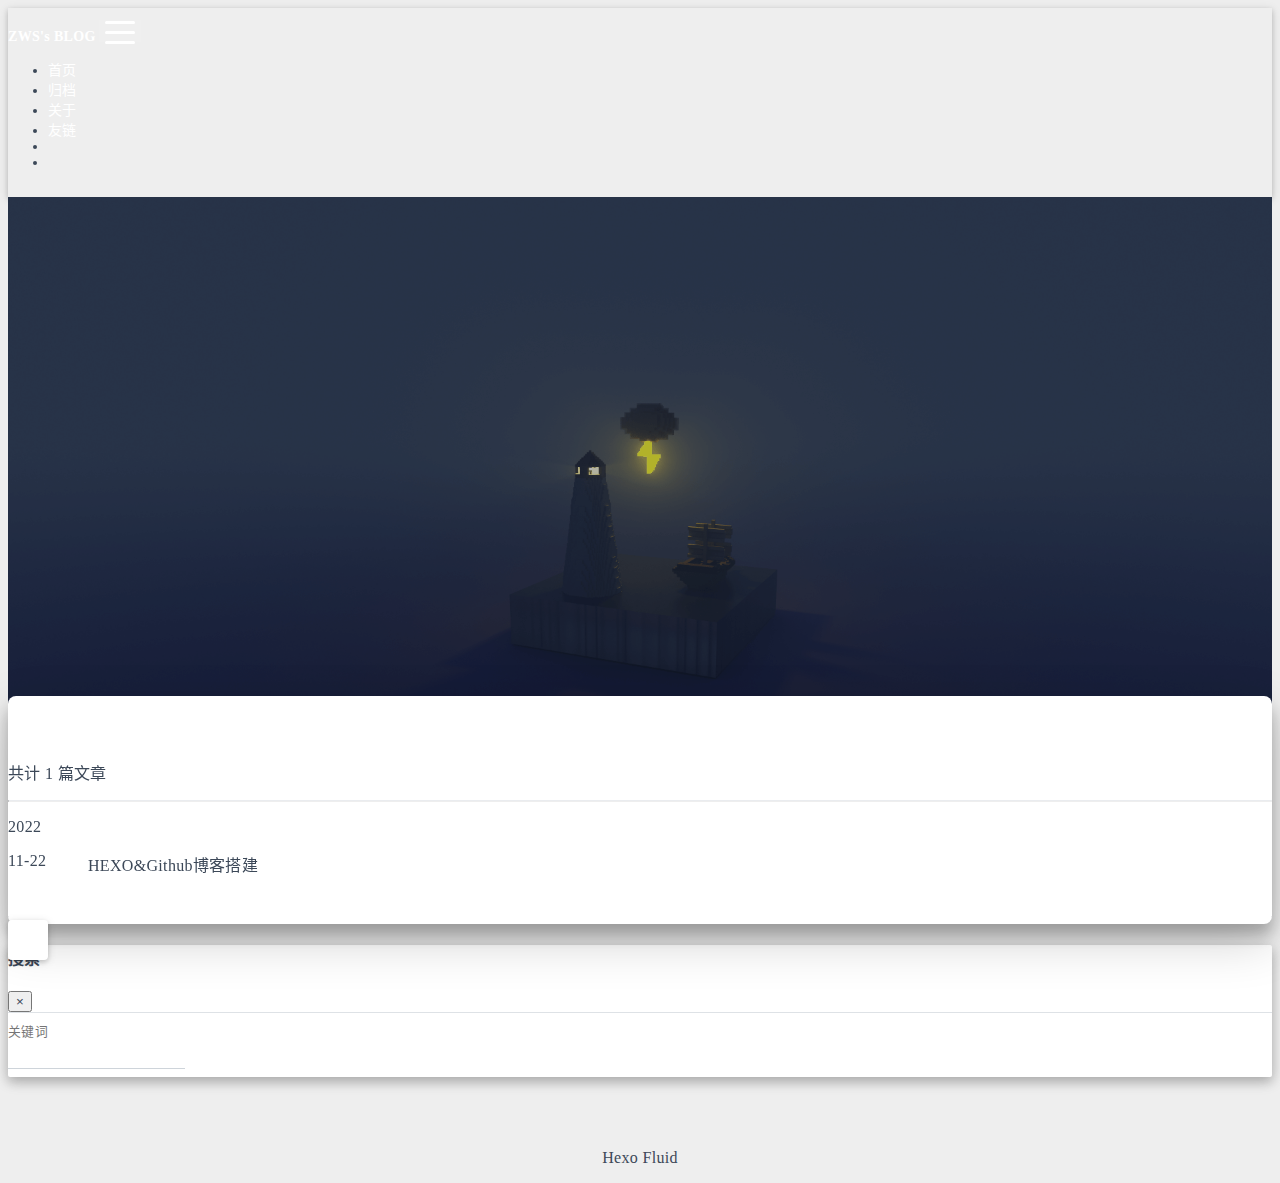
<file: tags/BLOG/index.html>
<!DOCTYPE html>
<html lang="zh-CN" data-default-color-scheme=auto>



<head>
  <meta charset="UTF-8">
  <link rel="apple-touch-icon" sizes="76x76" href="/img/fluid.png">
  <link rel="icon" href="/img/fluid.png">
  <meta name="viewport" content="width=device-width, initial-scale=1.0, maximum-scale=5.0, shrink-to-fit=no">
  <meta http-equiv="x-ua-compatible" content="ie=edge">
  
  <meta name="theme-color" content="#2f4154">
  <meta name="author" content="ZWS">
  <meta name="keywords" content="">
  
    <meta property="og:type" content="website">
<meta property="og:title" content="标签 - BLOG">
<meta property="og:url" content="https://morgal106.github.io/tags/BLOG/index.html">
<meta property="og:site_name" content="Hexo">
<meta property="og:locale" content="zh_CN">
<meta property="article:author" content="ZWS">
<meta name="twitter:card" content="summary_large_image">
  
  
  
  <title>标签 - BLOG - Hexo</title>

  <link  rel="stylesheet" href="https://lib.baomitu.com/twitter-bootstrap/4.6.1/css/bootstrap.min.css" />





<!-- 主题依赖的图标库，不要自行修改 -->
<!-- Do not modify the link that theme dependent icons -->

<link rel="stylesheet" href="//at.alicdn.com/t/font_1749284_hj8rtnfg7um.css">



<link rel="stylesheet" href="//at.alicdn.com/t/font_1736178_lbnruvf0jn.css">


<link  rel="stylesheet" href="/css/main.css" />


  <link id="highlight-css" rel="stylesheet" href="/css/highlight.css" />
  
    <link id="highlight-css-dark" rel="stylesheet" href="/css/highlight-dark.css" />
  




  <script id="fluid-configs">
    var Fluid = window.Fluid || {};
    Fluid.ctx = Object.assign({}, Fluid.ctx)
    var CONFIG = {"hostname":"morgal106.github.io","root":"/","version":"1.9.3","typing":{"enable":true,"typeSpeed":70,"cursorChar":"_","loop":false,"scope":[]},"anchorjs":{"enable":true,"element":"h1,h2,h3,h4,h5,h6","placement":"left","visible":"hover","icon":""},"progressbar":{"enable":true,"height_px":3,"color":"#29d","options":{"showSpinner":false,"trickleSpeed":100}},"code_language":{"enable":true,"default":"TEXT"},"copy_btn":true,"image_caption":{"enable":true},"image_zoom":{"enable":true,"img_url_replace":["",""]},"toc":{"enable":true,"placement":"right","headingSelector":"h1,h2,h3,h4,h5,h6","collapseDepth":0},"lazyload":{"enable":true,"loading_img":"/img/loading.gif","onlypost":false,"offset_factor":2},"web_analytics":{"enable":false,"follow_dnt":true,"baidu":null,"google":null,"gtag":null,"tencent":{"sid":null,"cid":null},"woyaola":null,"cnzz":null,"leancloud":{"app_id":null,"app_key":null,"server_url":null,"path":"window.location.pathname","ignore_local":false}},"search_path":"/local-search.xml"};

    if (CONFIG.web_analytics.follow_dnt) {
      var dntVal = navigator.doNotTrack || window.doNotTrack || navigator.msDoNotTrack;
      Fluid.ctx.dnt = dntVal && (dntVal.startsWith('1') || dntVal.startsWith('yes') || dntVal.startsWith('on'));
    }
  </script>
  <script  src="/js/utils.js" ></script>
  <script  src="/js/color-schema.js" ></script>
  


  
<meta name="generator" content="Hexo 5.4.2"></head>


<body>
  

  <header>
    

<div class="header-inner" style="height: 80vh;">
  <nav id="navbar" class="navbar fixed-top  navbar-expand-lg navbar-dark scrolling-navbar">
  <div class="container">
    <a class="navbar-brand" href="/">
      <strong>ZWS&#39;s BLOG</strong>
    </a>

    <button id="navbar-toggler-btn" class="navbar-toggler" type="button" data-toggle="collapse"
            data-target="#navbarSupportedContent"
            aria-controls="navbarSupportedContent" aria-expanded="false" aria-label="Toggle navigation">
      <div class="animated-icon"><span></span><span></span><span></span></div>
    </button>

    <!-- Collapsible content -->
    <div class="collapse navbar-collapse" id="navbarSupportedContent">
      <ul class="navbar-nav ml-auto text-center">
        
          
          
          
          
            <li class="nav-item">
              <a class="nav-link" href="/">
                <i class="iconfont icon-home-fill"></i>
                首页
              </a>
            </li>
          
        
          
          
          
          
            <li class="nav-item">
              <a class="nav-link" href="/archives/">
                <i class="iconfont icon-archive-fill"></i>
                归档
              </a>
            </li>
          
        
          
          
          
          
            <li class="nav-item">
              <a class="nav-link" href="/about/">
                <i class="iconfont icon-user-fill"></i>
                关于
              </a>
            </li>
          
        
          
          
          
          
            <li class="nav-item">
              <a class="nav-link" href="/links/">
                <i class="iconfont icon-link-fill"></i>
                友链
              </a>
            </li>
          
        
        
          <li class="nav-item" id="search-btn">
            <a class="nav-link" target="_self" href="javascript:;" data-toggle="modal" data-target="#modalSearch" aria-label="Search">
              &nbsp;<i class="iconfont icon-search"></i>&nbsp;
            </a>
          </li>
          
        
        
          <li class="nav-item" id="color-toggle-btn">
            <a class="nav-link" target="_self" href="javascript:;" aria-label="Color Toggle">&nbsp;<i
                class="iconfont icon-dark" id="color-toggle-icon"></i>&nbsp;</a>
          </li>
        
      </ul>
    </div>
  </div>
</nav>

  

<div id="banner" class="banner" parallax=true
     style="background: url('/img/default.png') no-repeat center center; background-size: cover;">
  <div class="full-bg-img">
    <div class="mask flex-center" style="background-color: rgba(0, 0, 0, 0.3)">
      <div class="banner-text text-center fade-in-up">
        <div class="h2">
          
            <span id="subtitle" data-typed-text="标签 - BLOG"></span>
          
        </div>

        
      </div>

      
        <div class="scroll-down-bar">
          <i class="iconfont icon-arrowdown"></i>
        </div>
      
    </div>
  </div>
</div>

</div>

  </header>

  <main>
    
      <div class="container nopadding-x-md">
        <div id="board"
          >
          
          <div class="container">
            <div class="row">
              <div class="col-12 col-md-10 m-auto">
                

<div class="list-group">
  <p class="h4">共计 1 篇文章</p>
  <hr>
  
  
    
      
      <p class="h5">2022</p>
    
    <a href="/2022/11/22/HEXO&amp;Github%20%E5%8D%9A%E5%AE%A2%E6%90%AD%E5%BB%BA/" class="list-group-item list-group-item-action">
      <time>11-22</time>
      <div class="list-group-item-title">HEXO&amp;Github博客搭建</div>
    </a>
  
</div>





              </div>
            </div>
          </div>
        </div>
      </div>
    

    
      <a id="scroll-top-button" aria-label="TOP" href="#" role="button">
        <i class="iconfont icon-arrowup" aria-hidden="true"></i>
      </a>
    

    
      <div class="modal fade" id="modalSearch" tabindex="-1" role="dialog" aria-labelledby="ModalLabel"
     aria-hidden="true">
  <div class="modal-dialog modal-dialog-scrollable modal-lg" role="document">
    <div class="modal-content">
      <div class="modal-header text-center">
        <h4 class="modal-title w-100 font-weight-bold">搜索</h4>
        <button type="button" id="local-search-close" class="close" data-dismiss="modal" aria-label="Close">
          <span aria-hidden="true">&times;</span>
        </button>
      </div>
      <div class="modal-body mx-3">
        <div class="md-form mb-5">
          <input type="text" id="local-search-input" class="form-control validate">
          <label data-error="x" data-success="v" for="local-search-input">关键词</label>
        </div>
        <div class="list-group" id="local-search-result"></div>
      </div>
    </div>
  </div>
</div>

    

    
  </main>

  <footer>
    <div class="footer-inner">
  
    <div class="footer-content">
       <a href="https://hexo.io" target="_blank" rel="nofollow noopener"><span>Hexo</span></a> <i class="iconfont icon-love"></i> <a href="https://github.com/fluid-dev/hexo-theme-fluid" target="_blank" rel="nofollow noopener"><span>Fluid</span></a> 
    </div>
  
  
  
  
</div>

  </footer>

  <!-- Scripts -->
  
  <script  src="https://lib.baomitu.com/nprogress/0.2.0/nprogress.min.js" ></script>
  <link  rel="stylesheet" href="https://lib.baomitu.com/nprogress/0.2.0/nprogress.min.css" />

  <script>
    NProgress.configure({"showSpinner":false,"trickleSpeed":100})
    NProgress.start()
    window.addEventListener('load', function() {
      NProgress.done();
    })
  </script>


<script  src="https://lib.baomitu.com/jquery/3.6.0/jquery.min.js" ></script>
<script  src="https://lib.baomitu.com/twitter-bootstrap/4.6.1/js/bootstrap.min.js" ></script>
<script  src="/js/events.js" ></script>
<script  src="/js/plugins.js" ></script>


  <script  src="https://lib.baomitu.com/typed.js/2.0.12/typed.min.js" ></script>
  <script>
    (function (window, document) {
      var typing = Fluid.plugins.typing;
      var subtitle = document.getElementById('subtitle');
      if (!subtitle || !typing) {
        return;
      }
      var text = subtitle.getAttribute('data-typed-text');
      
        typing(text);
      
    })(window, document);
  </script>




  
    <script  src="/js/img-lazyload.js" ></script>
  




  <script  src="/js/local-search.js" ></script>





<!-- 主题的启动项，将它保持在最底部 -->
<!-- the boot of the theme, keep it at the bottom -->
<script  src="/js/boot.js" ></script>


  

  <noscript>
    <div class="noscript-warning">博客在允许 JavaScript 运行的环境下浏览效果更佳</div>
  </noscript>
</body>
</html>
</file>
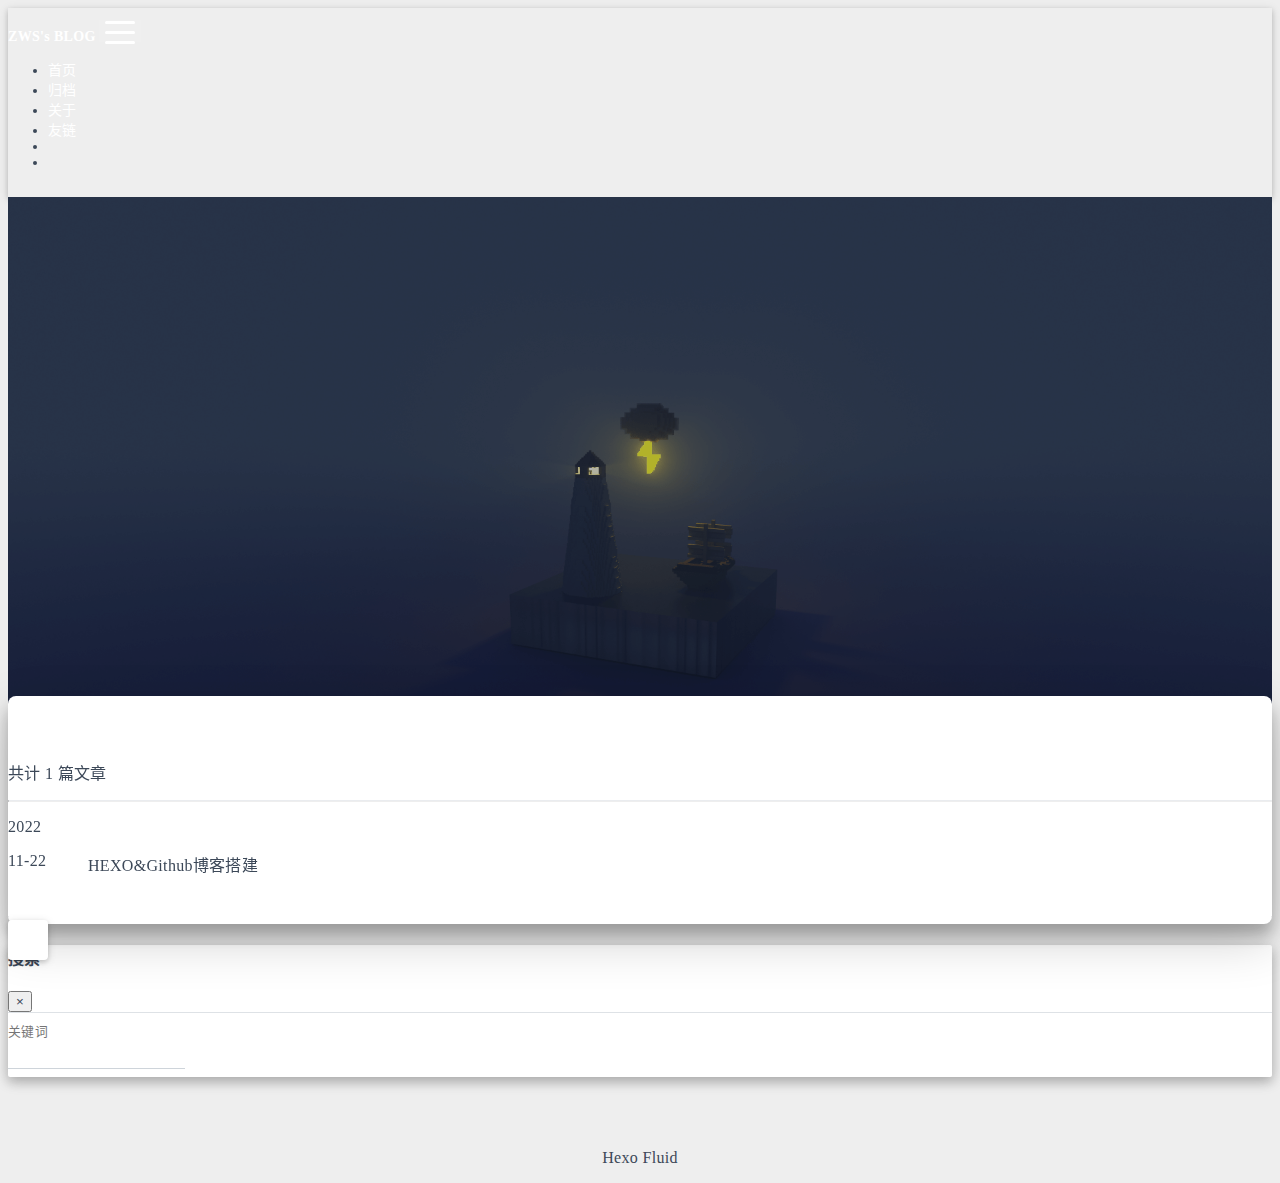
<file: tags/Github/index.html>
<!DOCTYPE html>
<html lang="zh-CN" data-default-color-scheme=auto>



<head>
  <meta charset="UTF-8">
  <link rel="apple-touch-icon" sizes="76x76" href="/img/fluid.png">
  <link rel="icon" href="/img/fluid.png">
  <meta name="viewport" content="width=device-width, initial-scale=1.0, maximum-scale=5.0, shrink-to-fit=no">
  <meta http-equiv="x-ua-compatible" content="ie=edge">
  
  <meta name="theme-color" content="#2f4154">
  <meta name="author" content="ZWS">
  <meta name="keywords" content="">
  
    <meta property="og:type" content="website">
<meta property="og:title" content="标签 - Github">
<meta property="og:url" content="https://morgal106.github.io/tags/Github/index.html">
<meta property="og:site_name" content="Hexo">
<meta property="og:locale" content="zh_CN">
<meta property="article:author" content="ZWS">
<meta name="twitter:card" content="summary_large_image">
  
  
  
  <title>标签 - Github - Hexo</title>

  <link  rel="stylesheet" href="https://lib.baomitu.com/twitter-bootstrap/4.6.1/css/bootstrap.min.css" />





<!-- 主题依赖的图标库，不要自行修改 -->
<!-- Do not modify the link that theme dependent icons -->

<link rel="stylesheet" href="//at.alicdn.com/t/font_1749284_hj8rtnfg7um.css">



<link rel="stylesheet" href="//at.alicdn.com/t/font_1736178_lbnruvf0jn.css">


<link  rel="stylesheet" href="/css/main.css" />


  <link id="highlight-css" rel="stylesheet" href="/css/highlight.css" />
  
    <link id="highlight-css-dark" rel="stylesheet" href="/css/highlight-dark.css" />
  




  <script id="fluid-configs">
    var Fluid = window.Fluid || {};
    Fluid.ctx = Object.assign({}, Fluid.ctx)
    var CONFIG = {"hostname":"morgal106.github.io","root":"/","version":"1.9.3","typing":{"enable":true,"typeSpeed":70,"cursorChar":"_","loop":false,"scope":[]},"anchorjs":{"enable":true,"element":"h1,h2,h3,h4,h5,h6","placement":"left","visible":"hover","icon":""},"progressbar":{"enable":true,"height_px":3,"color":"#29d","options":{"showSpinner":false,"trickleSpeed":100}},"code_language":{"enable":true,"default":"TEXT"},"copy_btn":true,"image_caption":{"enable":true},"image_zoom":{"enable":true,"img_url_replace":["",""]},"toc":{"enable":true,"placement":"right","headingSelector":"h1,h2,h3,h4,h5,h6","collapseDepth":0},"lazyload":{"enable":true,"loading_img":"/img/loading.gif","onlypost":false,"offset_factor":2},"web_analytics":{"enable":false,"follow_dnt":true,"baidu":null,"google":null,"gtag":null,"tencent":{"sid":null,"cid":null},"woyaola":null,"cnzz":null,"leancloud":{"app_id":null,"app_key":null,"server_url":null,"path":"window.location.pathname","ignore_local":false}},"search_path":"/local-search.xml"};

    if (CONFIG.web_analytics.follow_dnt) {
      var dntVal = navigator.doNotTrack || window.doNotTrack || navigator.msDoNotTrack;
      Fluid.ctx.dnt = dntVal && (dntVal.startsWith('1') || dntVal.startsWith('yes') || dntVal.startsWith('on'));
    }
  </script>
  <script  src="/js/utils.js" ></script>
  <script  src="/js/color-schema.js" ></script>
  


  
<meta name="generator" content="Hexo 5.4.2"></head>


<body>
  

  <header>
    

<div class="header-inner" style="height: 80vh;">
  <nav id="navbar" class="navbar fixed-top  navbar-expand-lg navbar-dark scrolling-navbar">
  <div class="container">
    <a class="navbar-brand" href="/">
      <strong>ZWS&#39;s BLOG</strong>
    </a>

    <button id="navbar-toggler-btn" class="navbar-toggler" type="button" data-toggle="collapse"
            data-target="#navbarSupportedContent"
            aria-controls="navbarSupportedContent" aria-expanded="false" aria-label="Toggle navigation">
      <div class="animated-icon"><span></span><span></span><span></span></div>
    </button>

    <!-- Collapsible content -->
    <div class="collapse navbar-collapse" id="navbarSupportedContent">
      <ul class="navbar-nav ml-auto text-center">
        
          
          
          
          
            <li class="nav-item">
              <a class="nav-link" href="/">
                <i class="iconfont icon-home-fill"></i>
                首页
              </a>
            </li>
          
        
          
          
          
          
            <li class="nav-item">
              <a class="nav-link" href="/archives/">
                <i class="iconfont icon-archive-fill"></i>
                归档
              </a>
            </li>
          
        
          
          
          
          
            <li class="nav-item">
              <a class="nav-link" href="/about/">
                <i class="iconfont icon-user-fill"></i>
                关于
              </a>
            </li>
          
        
          
          
          
          
            <li class="nav-item">
              <a class="nav-link" href="/links/">
                <i class="iconfont icon-link-fill"></i>
                友链
              </a>
            </li>
          
        
        
          <li class="nav-item" id="search-btn">
            <a class="nav-link" target="_self" href="javascript:;" data-toggle="modal" data-target="#modalSearch" aria-label="Search">
              &nbsp;<i class="iconfont icon-search"></i>&nbsp;
            </a>
          </li>
          
        
        
          <li class="nav-item" id="color-toggle-btn">
            <a class="nav-link" target="_self" href="javascript:;" aria-label="Color Toggle">&nbsp;<i
                class="iconfont icon-dark" id="color-toggle-icon"></i>&nbsp;</a>
          </li>
        
      </ul>
    </div>
  </div>
</nav>

  

<div id="banner" class="banner" parallax=true
     style="background: url('/img/default.png') no-repeat center center; background-size: cover;">
  <div class="full-bg-img">
    <div class="mask flex-center" style="background-color: rgba(0, 0, 0, 0.3)">
      <div class="banner-text text-center fade-in-up">
        <div class="h2">
          
            <span id="subtitle" data-typed-text="标签 - Github"></span>
          
        </div>

        
      </div>

      
        <div class="scroll-down-bar">
          <i class="iconfont icon-arrowdown"></i>
        </div>
      
    </div>
  </div>
</div>

</div>

  </header>

  <main>
    
      <div class="container nopadding-x-md">
        <div id="board"
          >
          
          <div class="container">
            <div class="row">
              <div class="col-12 col-md-10 m-auto">
                

<div class="list-group">
  <p class="h4">共计 1 篇文章</p>
  <hr>
  
  
    
      
      <p class="h5">2022</p>
    
    <a href="/2022/11/22/HEXO&amp;Github%20%E5%8D%9A%E5%AE%A2%E6%90%AD%E5%BB%BA/" class="list-group-item list-group-item-action">
      <time>11-22</time>
      <div class="list-group-item-title">HEXO&amp;Github博客搭建</div>
    </a>
  
</div>





              </div>
            </div>
          </div>
        </div>
      </div>
    

    
      <a id="scroll-top-button" aria-label="TOP" href="#" role="button">
        <i class="iconfont icon-arrowup" aria-hidden="true"></i>
      </a>
    

    
      <div class="modal fade" id="modalSearch" tabindex="-1" role="dialog" aria-labelledby="ModalLabel"
     aria-hidden="true">
  <div class="modal-dialog modal-dialog-scrollable modal-lg" role="document">
    <div class="modal-content">
      <div class="modal-header text-center">
        <h4 class="modal-title w-100 font-weight-bold">搜索</h4>
        <button type="button" id="local-search-close" class="close" data-dismiss="modal" aria-label="Close">
          <span aria-hidden="true">&times;</span>
        </button>
      </div>
      <div class="modal-body mx-3">
        <div class="md-form mb-5">
          <input type="text" id="local-search-input" class="form-control validate">
          <label data-error="x" data-success="v" for="local-search-input">关键词</label>
        </div>
        <div class="list-group" id="local-search-result"></div>
      </div>
    </div>
  </div>
</div>

    

    
  </main>

  <footer>
    <div class="footer-inner">
  
    <div class="footer-content">
       <a href="https://hexo.io" target="_blank" rel="nofollow noopener"><span>Hexo</span></a> <i class="iconfont icon-love"></i> <a href="https://github.com/fluid-dev/hexo-theme-fluid" target="_blank" rel="nofollow noopener"><span>Fluid</span></a> 
    </div>
  
  
  
  
</div>

  </footer>

  <!-- Scripts -->
  
  <script  src="https://lib.baomitu.com/nprogress/0.2.0/nprogress.min.js" ></script>
  <link  rel="stylesheet" href="https://lib.baomitu.com/nprogress/0.2.0/nprogress.min.css" />

  <script>
    NProgress.configure({"showSpinner":false,"trickleSpeed":100})
    NProgress.start()
    window.addEventListener('load', function() {
      NProgress.done();
    })
  </script>


<script  src="https://lib.baomitu.com/jquery/3.6.0/jquery.min.js" ></script>
<script  src="https://lib.baomitu.com/twitter-bootstrap/4.6.1/js/bootstrap.min.js" ></script>
<script  src="/js/events.js" ></script>
<script  src="/js/plugins.js" ></script>


  <script  src="https://lib.baomitu.com/typed.js/2.0.12/typed.min.js" ></script>
  <script>
    (function (window, document) {
      var typing = Fluid.plugins.typing;
      var subtitle = document.getElementById('subtitle');
      if (!subtitle || !typing) {
        return;
      }
      var text = subtitle.getAttribute('data-typed-text');
      
        typing(text);
      
    })(window, document);
  </script>




  
    <script  src="/js/img-lazyload.js" ></script>
  




  <script  src="/js/local-search.js" ></script>





<!-- 主题的启动项，将它保持在最底部 -->
<!-- the boot of the theme, keep it at the bottom -->
<script  src="/js/boot.js" ></script>


  

  <noscript>
    <div class="noscript-warning">博客在允许 JavaScript 运行的环境下浏览效果更佳</div>
  </noscript>
</body>
</html>
</file>
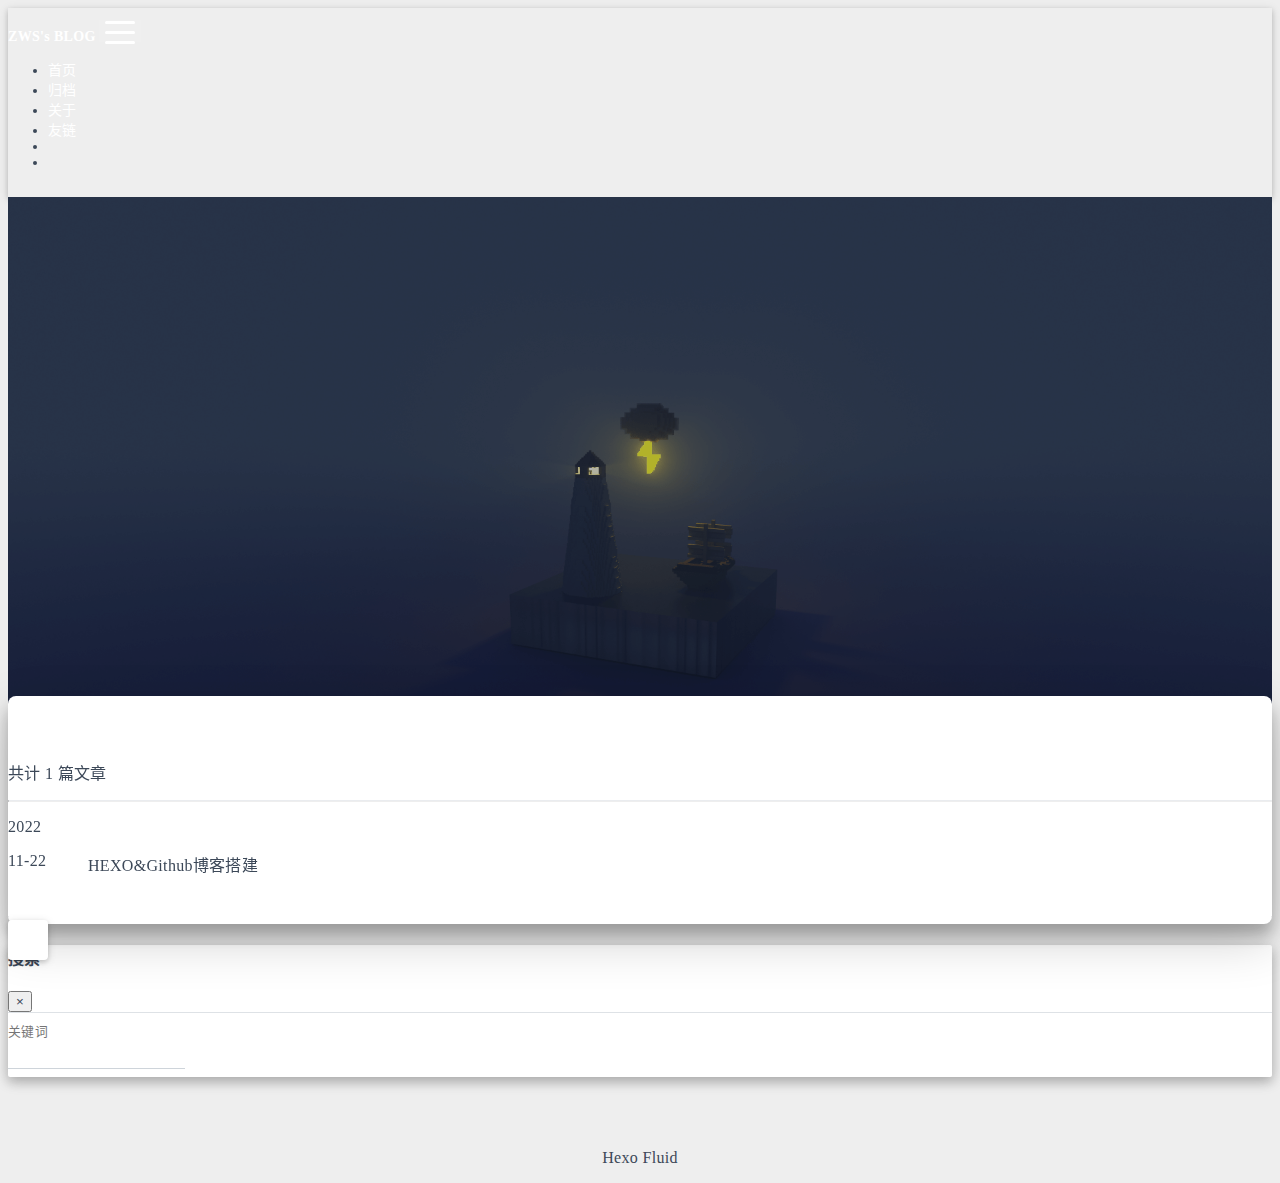
<file: tags/HEXO/index.html>
<!DOCTYPE html>
<html lang="zh-CN" data-default-color-scheme=auto>



<head>
  <meta charset="UTF-8">
  <link rel="apple-touch-icon" sizes="76x76" href="/img/fluid.png">
  <link rel="icon" href="/img/fluid.png">
  <meta name="viewport" content="width=device-width, initial-scale=1.0, maximum-scale=5.0, shrink-to-fit=no">
  <meta http-equiv="x-ua-compatible" content="ie=edge">
  
  <meta name="theme-color" content="#2f4154">
  <meta name="author" content="ZWS">
  <meta name="keywords" content="">
  
    <meta property="og:type" content="website">
<meta property="og:title" content="标签 - HEXO">
<meta property="og:url" content="https://morgal106.github.io/tags/HEXO/index.html">
<meta property="og:site_name" content="Hexo">
<meta property="og:locale" content="zh_CN">
<meta property="article:author" content="ZWS">
<meta name="twitter:card" content="summary_large_image">
  
  
  
  <title>标签 - HEXO - Hexo</title>

  <link  rel="stylesheet" href="https://lib.baomitu.com/twitter-bootstrap/4.6.1/css/bootstrap.min.css" />





<!-- 主题依赖的图标库，不要自行修改 -->
<!-- Do not modify the link that theme dependent icons -->

<link rel="stylesheet" href="//at.alicdn.com/t/font_1749284_hj8rtnfg7um.css">



<link rel="stylesheet" href="//at.alicdn.com/t/font_1736178_lbnruvf0jn.css">


<link  rel="stylesheet" href="/css/main.css" />


  <link id="highlight-css" rel="stylesheet" href="/css/highlight.css" />
  
    <link id="highlight-css-dark" rel="stylesheet" href="/css/highlight-dark.css" />
  




  <script id="fluid-configs">
    var Fluid = window.Fluid || {};
    Fluid.ctx = Object.assign({}, Fluid.ctx)
    var CONFIG = {"hostname":"morgal106.github.io","root":"/","version":"1.9.3","typing":{"enable":true,"typeSpeed":70,"cursorChar":"_","loop":false,"scope":[]},"anchorjs":{"enable":true,"element":"h1,h2,h3,h4,h5,h6","placement":"left","visible":"hover","icon":""},"progressbar":{"enable":true,"height_px":3,"color":"#29d","options":{"showSpinner":false,"trickleSpeed":100}},"code_language":{"enable":true,"default":"TEXT"},"copy_btn":true,"image_caption":{"enable":true},"image_zoom":{"enable":true,"img_url_replace":["",""]},"toc":{"enable":true,"placement":"right","headingSelector":"h1,h2,h3,h4,h5,h6","collapseDepth":0},"lazyload":{"enable":true,"loading_img":"/img/loading.gif","onlypost":false,"offset_factor":2},"web_analytics":{"enable":false,"follow_dnt":true,"baidu":null,"google":null,"gtag":null,"tencent":{"sid":null,"cid":null},"woyaola":null,"cnzz":null,"leancloud":{"app_id":null,"app_key":null,"server_url":null,"path":"window.location.pathname","ignore_local":false}},"search_path":"/local-search.xml"};

    if (CONFIG.web_analytics.follow_dnt) {
      var dntVal = navigator.doNotTrack || window.doNotTrack || navigator.msDoNotTrack;
      Fluid.ctx.dnt = dntVal && (dntVal.startsWith('1') || dntVal.startsWith('yes') || dntVal.startsWith('on'));
    }
  </script>
  <script  src="/js/utils.js" ></script>
  <script  src="/js/color-schema.js" ></script>
  


  
<meta name="generator" content="Hexo 5.4.2"></head>


<body>
  

  <header>
    

<div class="header-inner" style="height: 80vh;">
  <nav id="navbar" class="navbar fixed-top  navbar-expand-lg navbar-dark scrolling-navbar">
  <div class="container">
    <a class="navbar-brand" href="/">
      <strong>ZWS&#39;s BLOG</strong>
    </a>

    <button id="navbar-toggler-btn" class="navbar-toggler" type="button" data-toggle="collapse"
            data-target="#navbarSupportedContent"
            aria-controls="navbarSupportedContent" aria-expanded="false" aria-label="Toggle navigation">
      <div class="animated-icon"><span></span><span></span><span></span></div>
    </button>

    <!-- Collapsible content -->
    <div class="collapse navbar-collapse" id="navbarSupportedContent">
      <ul class="navbar-nav ml-auto text-center">
        
          
          
          
          
            <li class="nav-item">
              <a class="nav-link" href="/">
                <i class="iconfont icon-home-fill"></i>
                首页
              </a>
            </li>
          
        
          
          
          
          
            <li class="nav-item">
              <a class="nav-link" href="/archives/">
                <i class="iconfont icon-archive-fill"></i>
                归档
              </a>
            </li>
          
        
          
          
          
          
            <li class="nav-item">
              <a class="nav-link" href="/about/">
                <i class="iconfont icon-user-fill"></i>
                关于
              </a>
            </li>
          
        
          
          
          
          
            <li class="nav-item">
              <a class="nav-link" href="/links/">
                <i class="iconfont icon-link-fill"></i>
                友链
              </a>
            </li>
          
        
        
          <li class="nav-item" id="search-btn">
            <a class="nav-link" target="_self" href="javascript:;" data-toggle="modal" data-target="#modalSearch" aria-label="Search">
              &nbsp;<i class="iconfont icon-search"></i>&nbsp;
            </a>
          </li>
          
        
        
          <li class="nav-item" id="color-toggle-btn">
            <a class="nav-link" target="_self" href="javascript:;" aria-label="Color Toggle">&nbsp;<i
                class="iconfont icon-dark" id="color-toggle-icon"></i>&nbsp;</a>
          </li>
        
      </ul>
    </div>
  </div>
</nav>

  

<div id="banner" class="banner" parallax=true
     style="background: url('/img/default.png') no-repeat center center; background-size: cover;">
  <div class="full-bg-img">
    <div class="mask flex-center" style="background-color: rgba(0, 0, 0, 0.3)">
      <div class="banner-text text-center fade-in-up">
        <div class="h2">
          
            <span id="subtitle" data-typed-text="标签 - HEXO"></span>
          
        </div>

        
      </div>

      
        <div class="scroll-down-bar">
          <i class="iconfont icon-arrowdown"></i>
        </div>
      
    </div>
  </div>
</div>

</div>

  </header>

  <main>
    
      <div class="container nopadding-x-md">
        <div id="board"
          >
          
          <div class="container">
            <div class="row">
              <div class="col-12 col-md-10 m-auto">
                

<div class="list-group">
  <p class="h4">共计 1 篇文章</p>
  <hr>
  
  
    
      
      <p class="h5">2022</p>
    
    <a href="/2022/11/22/HEXO&amp;Github%20%E5%8D%9A%E5%AE%A2%E6%90%AD%E5%BB%BA/" class="list-group-item list-group-item-action">
      <time>11-22</time>
      <div class="list-group-item-title">HEXO&amp;Github博客搭建</div>
    </a>
  
</div>





              </div>
            </div>
          </div>
        </div>
      </div>
    

    
      <a id="scroll-top-button" aria-label="TOP" href="#" role="button">
        <i class="iconfont icon-arrowup" aria-hidden="true"></i>
      </a>
    

    
      <div class="modal fade" id="modalSearch" tabindex="-1" role="dialog" aria-labelledby="ModalLabel"
     aria-hidden="true">
  <div class="modal-dialog modal-dialog-scrollable modal-lg" role="document">
    <div class="modal-content">
      <div class="modal-header text-center">
        <h4 class="modal-title w-100 font-weight-bold">搜索</h4>
        <button type="button" id="local-search-close" class="close" data-dismiss="modal" aria-label="Close">
          <span aria-hidden="true">&times;</span>
        </button>
      </div>
      <div class="modal-body mx-3">
        <div class="md-form mb-5">
          <input type="text" id="local-search-input" class="form-control validate">
          <label data-error="x" data-success="v" for="local-search-input">关键词</label>
        </div>
        <div class="list-group" id="local-search-result"></div>
      </div>
    </div>
  </div>
</div>

    

    
  </main>

  <footer>
    <div class="footer-inner">
  
    <div class="footer-content">
       <a href="https://hexo.io" target="_blank" rel="nofollow noopener"><span>Hexo</span></a> <i class="iconfont icon-love"></i> <a href="https://github.com/fluid-dev/hexo-theme-fluid" target="_blank" rel="nofollow noopener"><span>Fluid</span></a> 
    </div>
  
  
  
  
</div>

  </footer>

  <!-- Scripts -->
  
  <script  src="https://lib.baomitu.com/nprogress/0.2.0/nprogress.min.js" ></script>
  <link  rel="stylesheet" href="https://lib.baomitu.com/nprogress/0.2.0/nprogress.min.css" />

  <script>
    NProgress.configure({"showSpinner":false,"trickleSpeed":100})
    NProgress.start()
    window.addEventListener('load', function() {
      NProgress.done();
    })
  </script>


<script  src="https://lib.baomitu.com/jquery/3.6.0/jquery.min.js" ></script>
<script  src="https://lib.baomitu.com/twitter-bootstrap/4.6.1/js/bootstrap.min.js" ></script>
<script  src="/js/events.js" ></script>
<script  src="/js/plugins.js" ></script>


  <script  src="https://lib.baomitu.com/typed.js/2.0.12/typed.min.js" ></script>
  <script>
    (function (window, document) {
      var typing = Fluid.plugins.typing;
      var subtitle = document.getElementById('subtitle');
      if (!subtitle || !typing) {
        return;
      }
      var text = subtitle.getAttribute('data-typed-text');
      
        typing(text);
      
    })(window, document);
  </script>




  
    <script  src="/js/img-lazyload.js" ></script>
  




  <script  src="/js/local-search.js" ></script>





<!-- 主题的启动项，将它保持在最底部 -->
<!-- the boot of the theme, keep it at the bottom -->
<script  src="/js/boot.js" ></script>


  

  <noscript>
    <div class="noscript-warning">博客在允许 JavaScript 运行的环境下浏览效果更佳</div>
  </noscript>
</body>
</html>
</file>
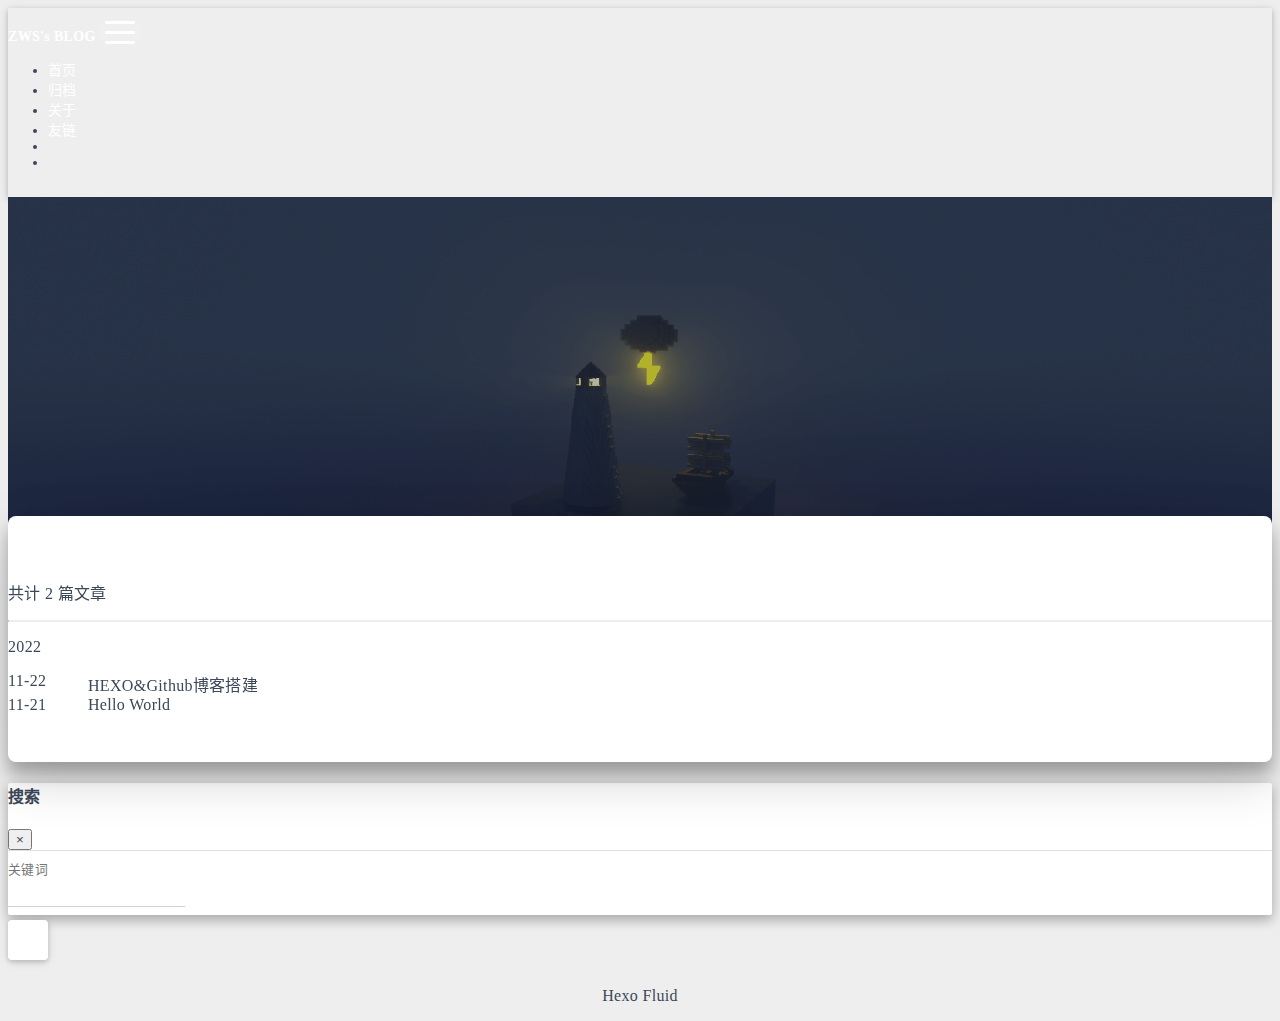
<file: archives/2022/11/index.html>
<!DOCTYPE html>
<html lang="zh-CN" data-default-color-scheme=auto>



<head>
  <meta charset="UTF-8">
  <link rel="apple-touch-icon" sizes="76x76" href="/img/fluid.png">
  <link rel="icon" href="/img/fluid.png">
  <meta name="viewport" content="width=device-width, initial-scale=1.0, maximum-scale=5.0, shrink-to-fit=no">
  <meta http-equiv="x-ua-compatible" content="ie=edge">
  
  <meta name="theme-color" content="#2f4154">
  <meta name="author" content="ZWS">
  <meta name="keywords" content="">
  
    <meta property="og:type" content="website">
<meta property="og:title" content="归档">
<meta property="og:url" content="https://morgal106.github.io/archives/2022/11/index.html">
<meta property="og:site_name" content="Hexo">
<meta property="og:locale" content="zh_CN">
<meta property="article:author" content="ZWS">
<meta name="twitter:card" content="summary_large_image">
  
  
  
  <title>归档 - Hexo</title>

  <link  rel="stylesheet" href="https://lib.baomitu.com/twitter-bootstrap/4.6.1/css/bootstrap.min.css" />





<!-- 主题依赖的图标库，不要自行修改 -->
<!-- Do not modify the link that theme dependent icons -->

<link rel="stylesheet" href="//at.alicdn.com/t/font_1749284_hj8rtnfg7um.css">



<link rel="stylesheet" href="//at.alicdn.com/t/font_1736178_lbnruvf0jn.css">


<link  rel="stylesheet" href="/css/main.css" />


  <link id="highlight-css" rel="stylesheet" href="/css/highlight.css" />
  
    <link id="highlight-css-dark" rel="stylesheet" href="/css/highlight-dark.css" />
  




  <script id="fluid-configs">
    var Fluid = window.Fluid || {};
    Fluid.ctx = Object.assign({}, Fluid.ctx)
    var CONFIG = {"hostname":"morgal106.github.io","root":"/","version":"1.9.3","typing":{"enable":true,"typeSpeed":70,"cursorChar":"_","loop":false,"scope":[]},"anchorjs":{"enable":true,"element":"h1,h2,h3,h4,h5,h6","placement":"left","visible":"hover","icon":""},"progressbar":{"enable":true,"height_px":3,"color":"#29d","options":{"showSpinner":false,"trickleSpeed":100}},"code_language":{"enable":true,"default":"TEXT"},"copy_btn":true,"image_caption":{"enable":true},"image_zoom":{"enable":true,"img_url_replace":["",""]},"toc":{"enable":true,"placement":"right","headingSelector":"h1,h2,h3,h4,h5,h6","collapseDepth":0},"lazyload":{"enable":true,"loading_img":"/img/loading.gif","onlypost":false,"offset_factor":2},"web_analytics":{"enable":false,"follow_dnt":true,"baidu":null,"google":null,"gtag":null,"tencent":{"sid":null,"cid":null},"woyaola":null,"cnzz":null,"leancloud":{"app_id":null,"app_key":null,"server_url":null,"path":"window.location.pathname","ignore_local":false}},"search_path":"/local-search.xml"};

    if (CONFIG.web_analytics.follow_dnt) {
      var dntVal = navigator.doNotTrack || window.doNotTrack || navigator.msDoNotTrack;
      Fluid.ctx.dnt = dntVal && (dntVal.startsWith('1') || dntVal.startsWith('yes') || dntVal.startsWith('on'));
    }
  </script>
  <script  src="/js/utils.js" ></script>
  <script  src="/js/color-schema.js" ></script>
  


  
<meta name="generator" content="Hexo 5.4.2"></head>


<body>
  

  <header>
    

<div class="header-inner" style="height: 60vh;">
  <nav id="navbar" class="navbar fixed-top  navbar-expand-lg navbar-dark scrolling-navbar">
  <div class="container">
    <a class="navbar-brand" href="/">
      <strong>ZWS&#39;s BLOG</strong>
    </a>

    <button id="navbar-toggler-btn" class="navbar-toggler" type="button" data-toggle="collapse"
            data-target="#navbarSupportedContent"
            aria-controls="navbarSupportedContent" aria-expanded="false" aria-label="Toggle navigation">
      <div class="animated-icon"><span></span><span></span><span></span></div>
    </button>

    <!-- Collapsible content -->
    <div class="collapse navbar-collapse" id="navbarSupportedContent">
      <ul class="navbar-nav ml-auto text-center">
        
          
          
          
          
            <li class="nav-item">
              <a class="nav-link" href="/">
                <i class="iconfont icon-home-fill"></i>
                首页
              </a>
            </li>
          
        
          
          
          
          
            <li class="nav-item">
              <a class="nav-link" href="/archives/">
                <i class="iconfont icon-archive-fill"></i>
                归档
              </a>
            </li>
          
        
          
          
          
          
            <li class="nav-item">
              <a class="nav-link" href="/about/">
                <i class="iconfont icon-user-fill"></i>
                关于
              </a>
            </li>
          
        
          
          
          
          
            <li class="nav-item">
              <a class="nav-link" href="/links/">
                <i class="iconfont icon-link-fill"></i>
                友链
              </a>
            </li>
          
        
        
          <li class="nav-item" id="search-btn">
            <a class="nav-link" target="_self" href="javascript:;" data-toggle="modal" data-target="#modalSearch" aria-label="Search">
              &nbsp;<i class="iconfont icon-search"></i>&nbsp;
            </a>
          </li>
          
        
        
          <li class="nav-item" id="color-toggle-btn">
            <a class="nav-link" target="_self" href="javascript:;" aria-label="Color Toggle">&nbsp;<i
                class="iconfont icon-dark" id="color-toggle-icon"></i>&nbsp;</a>
          </li>
        
      </ul>
    </div>
  </div>
</nav>

  

<div id="banner" class="banner" parallax=true
     style="background: url('/img/default.png') no-repeat center center; background-size: cover;">
  <div class="full-bg-img">
    <div class="mask flex-center" style="background-color: rgba(0, 0, 0, 0.3)">
      <div class="banner-text text-center fade-in-up">
        <div class="h2">
          
            <span id="subtitle" data-typed-text="归档"></span>
          
        </div>

        
      </div>

      
    </div>
  </div>
</div>

</div>

  </header>

  <main>
    
      <div class="container nopadding-x-md">
        <div id="board"
          >
          
          <div class="container">
            <div class="row">
              <div class="col-12 col-md-10 m-auto">
                

<div class="list-group">
  <p class="h4">共计 2 篇文章</p>
  <hr>
  
  
    
      
      <p class="h5">2022</p>
    
    <a href="/2022/11/22/HEXO&amp;Github%20%E5%8D%9A%E5%AE%A2%E6%90%AD%E5%BB%BA/" class="list-group-item list-group-item-action">
      <time>11-22</time>
      <div class="list-group-item-title">HEXO&amp;Github博客搭建</div>
    </a>
  
    
    <a href="/2022/11/21/hello-world/" class="list-group-item list-group-item-action">
      <time>11-21</time>
      <div class="list-group-item-title">Hello World</div>
    </a>
  
</div>





              </div>
            </div>
          </div>
        </div>
      </div>
    

    
      <a id="scroll-top-button" aria-label="TOP" href="#" role="button">
        <i class="iconfont icon-arrowup" aria-hidden="true"></i>
      </a>
    

    
      <div class="modal fade" id="modalSearch" tabindex="-1" role="dialog" aria-labelledby="ModalLabel"
     aria-hidden="true">
  <div class="modal-dialog modal-dialog-scrollable modal-lg" role="document">
    <div class="modal-content">
      <div class="modal-header text-center">
        <h4 class="modal-title w-100 font-weight-bold">搜索</h4>
        <button type="button" id="local-search-close" class="close" data-dismiss="modal" aria-label="Close">
          <span aria-hidden="true">&times;</span>
        </button>
      </div>
      <div class="modal-body mx-3">
        <div class="md-form mb-5">
          <input type="text" id="local-search-input" class="form-control validate">
          <label data-error="x" data-success="v" for="local-search-input">关键词</label>
        </div>
        <div class="list-group" id="local-search-result"></div>
      </div>
    </div>
  </div>
</div>

    

    
  </main>

  <footer>
    <div class="footer-inner">
  
    <div class="footer-content">
       <a href="https://hexo.io" target="_blank" rel="nofollow noopener"><span>Hexo</span></a> <i class="iconfont icon-love"></i> <a href="https://github.com/fluid-dev/hexo-theme-fluid" target="_blank" rel="nofollow noopener"><span>Fluid</span></a> 
    </div>
  
  
  
  
</div>

  </footer>

  <!-- Scripts -->
  
  <script  src="https://lib.baomitu.com/nprogress/0.2.0/nprogress.min.js" ></script>
  <link  rel="stylesheet" href="https://lib.baomitu.com/nprogress/0.2.0/nprogress.min.css" />

  <script>
    NProgress.configure({"showSpinner":false,"trickleSpeed":100})
    NProgress.start()
    window.addEventListener('load', function() {
      NProgress.done();
    })
  </script>


<script  src="https://lib.baomitu.com/jquery/3.6.0/jquery.min.js" ></script>
<script  src="https://lib.baomitu.com/twitter-bootstrap/4.6.1/js/bootstrap.min.js" ></script>
<script  src="/js/events.js" ></script>
<script  src="/js/plugins.js" ></script>


  <script  src="https://lib.baomitu.com/typed.js/2.0.12/typed.min.js" ></script>
  <script>
    (function (window, document) {
      var typing = Fluid.plugins.typing;
      var subtitle = document.getElementById('subtitle');
      if (!subtitle || !typing) {
        return;
      }
      var text = subtitle.getAttribute('data-typed-text');
      
        typing(text);
      
    })(window, document);
  </script>




  
    <script  src="/js/img-lazyload.js" ></script>
  




  <script  src="/js/local-search.js" ></script>





<!-- 主题的启动项，将它保持在最底部 -->
<!-- the boot of the theme, keep it at the bottom -->
<script  src="/js/boot.js" ></script>


  

  <noscript>
    <div class="noscript-warning">博客在允许 JavaScript 运行的环境下浏览效果更佳</div>
  </noscript>
</body>
</html>
</file>
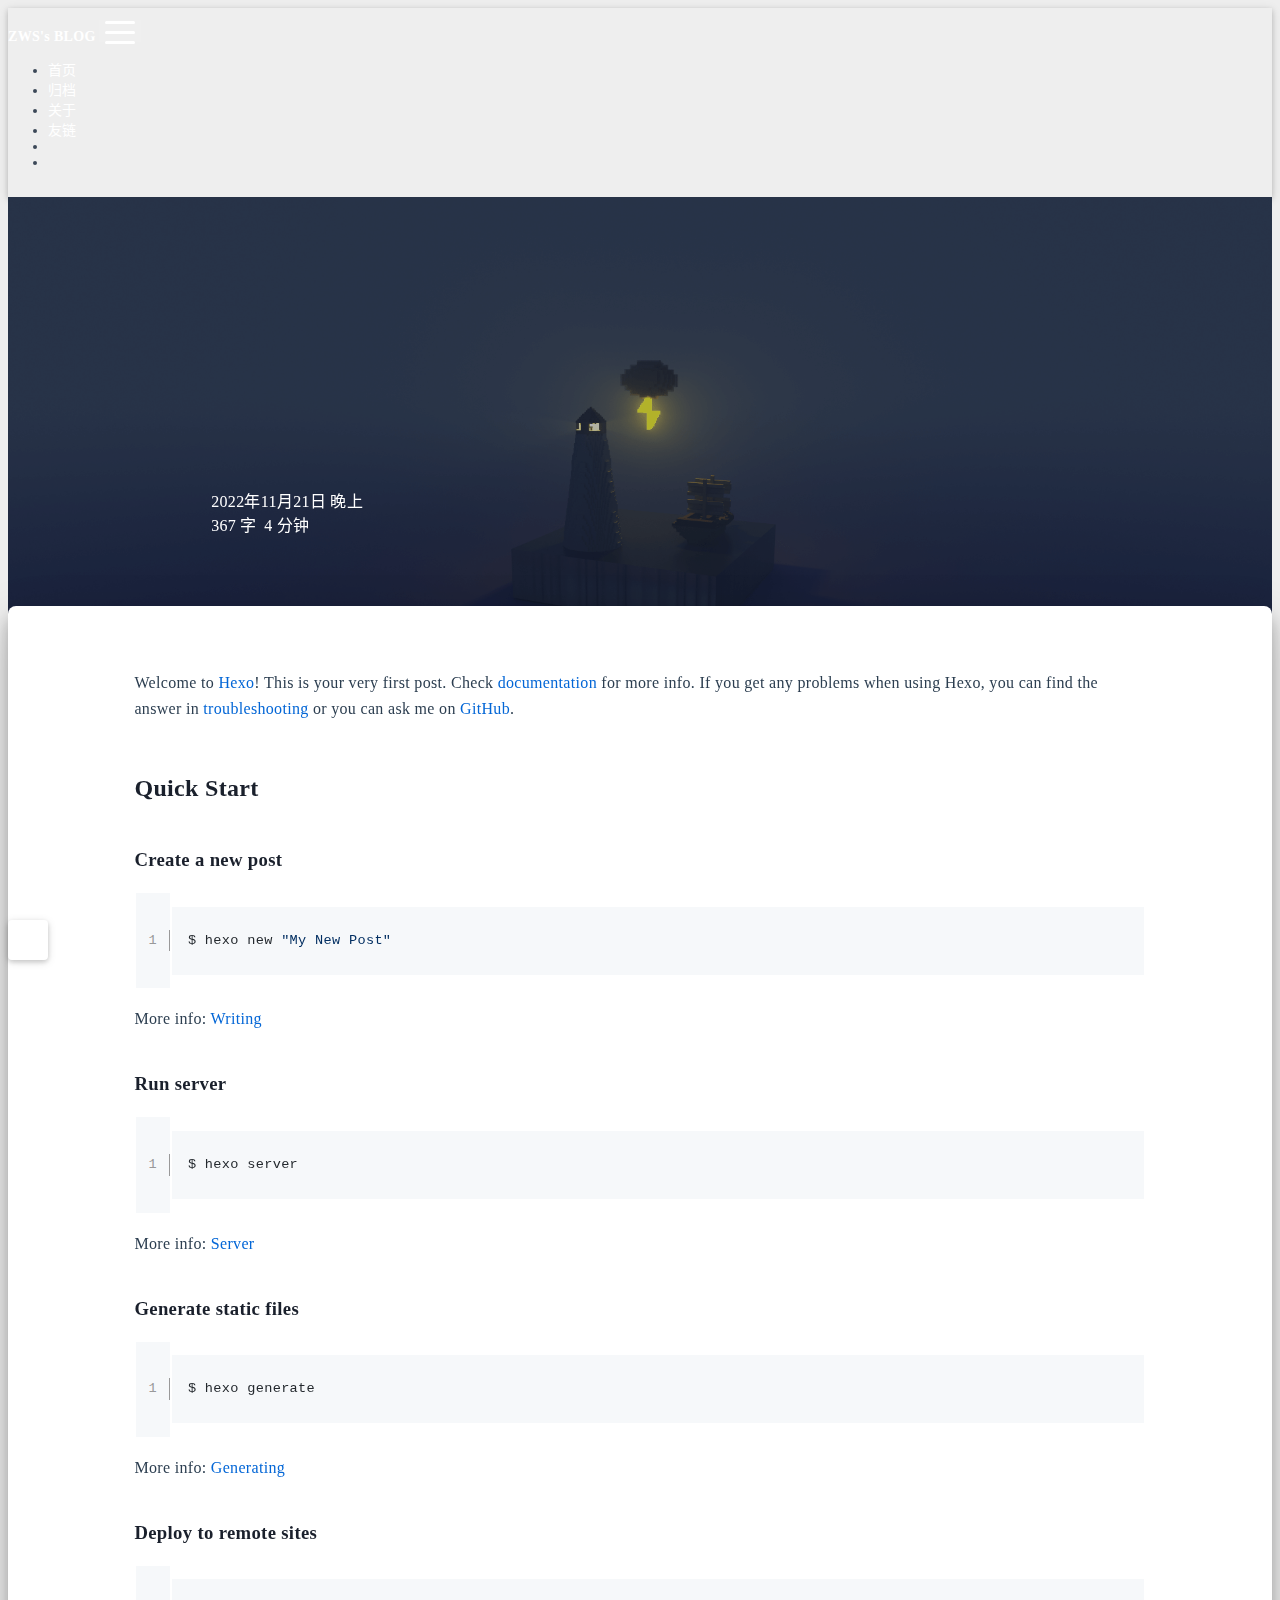
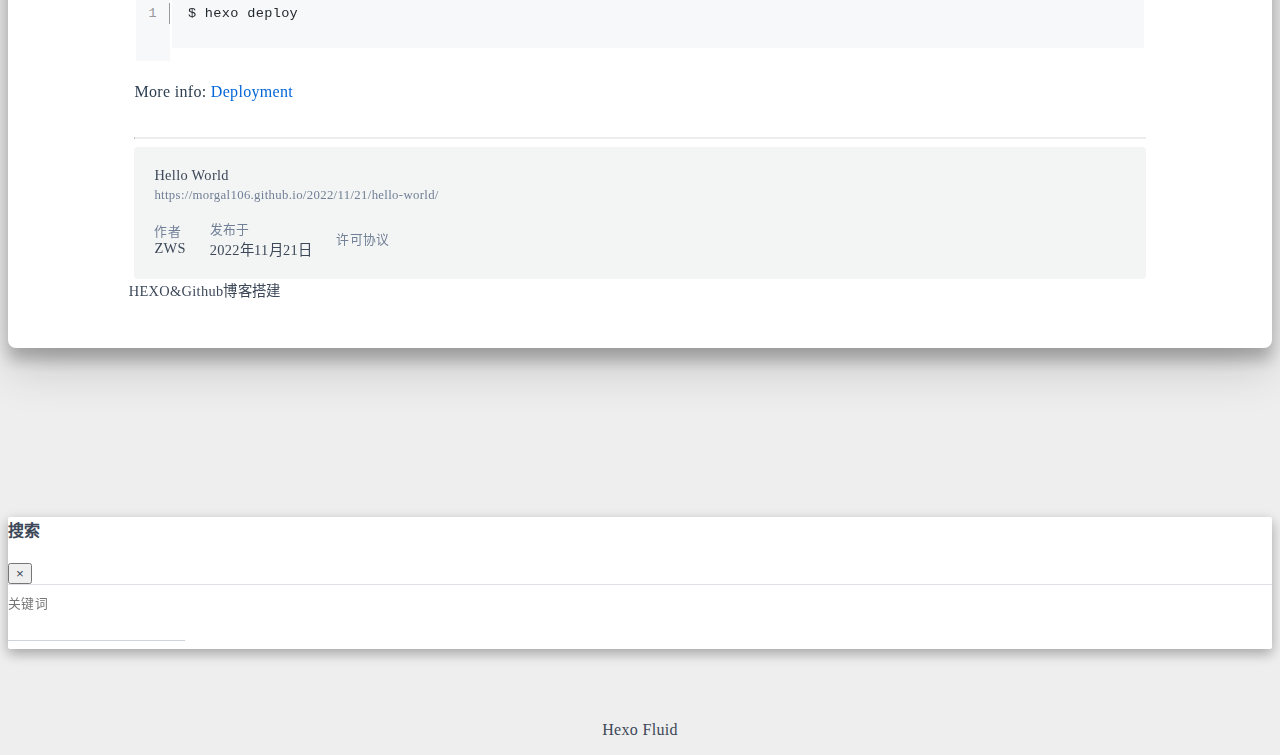
<file: 2022/11/21/hello-world/index.html>
<!DOCTYPE html>
<html lang="zh-CN" data-default-color-scheme=auto>



<head>
  <meta charset="UTF-8">
  <link rel="apple-touch-icon" sizes="76x76" href="/img/fluid.png">
  <link rel="icon" href="/img/fluid.png">
  <meta name="viewport" content="width=device-width, initial-scale=1.0, maximum-scale=5.0, shrink-to-fit=no">
  <meta http-equiv="x-ua-compatible" content="ie=edge">
  
  <meta name="theme-color" content="#2f4154">
  <meta name="author" content="ZWS">
  <meta name="keywords" content="">
  
    <meta name="description" content="Welcome to Hexo! This is your very first post. Check documentation for more info. If you get any problems when using Hexo, you can find the answer in troubleshooting or you can ask me on GitHub. Quick">
<meta property="og:type" content="article">
<meta property="og:title" content="Hello World">
<meta property="og:url" content="https://morgal106.github.io/2022/11/21/hello-world/index.html">
<meta property="og:site_name" content="Hexo">
<meta property="og:description" content="Welcome to Hexo! This is your very first post. Check documentation for more info. If you get any problems when using Hexo, you can find the answer in troubleshooting or you can ask me on GitHub. Quick">
<meta property="og:locale" content="zh_CN">
<meta property="article:published_time" content="2022-11-21T14:46:50.582Z">
<meta property="article:modified_time" content="2022-11-21T14:46:50.583Z">
<meta property="article:author" content="ZWS">
<meta name="twitter:card" content="summary_large_image">
  
  
  
  <title>Hello World - Hexo</title>

  <link  rel="stylesheet" href="https://lib.baomitu.com/twitter-bootstrap/4.6.1/css/bootstrap.min.css" />



  <link  rel="stylesheet" href="https://lib.baomitu.com/github-markdown-css/4.0.0/github-markdown.min.css" />

  <link  rel="stylesheet" href="https://lib.baomitu.com/hint.css/2.7.0/hint.min.css" />

  <link  rel="stylesheet" href="https://lib.baomitu.com/fancybox/3.5.7/jquery.fancybox.min.css" />



<!-- 主题依赖的图标库，不要自行修改 -->
<!-- Do not modify the link that theme dependent icons -->

<link rel="stylesheet" href="//at.alicdn.com/t/font_1749284_hj8rtnfg7um.css">



<link rel="stylesheet" href="//at.alicdn.com/t/font_1736178_lbnruvf0jn.css">


<link  rel="stylesheet" href="/css/main.css" />


  <link id="highlight-css" rel="stylesheet" href="/css/highlight.css" />
  
    <link id="highlight-css-dark" rel="stylesheet" href="/css/highlight-dark.css" />
  




  <script id="fluid-configs">
    var Fluid = window.Fluid || {};
    Fluid.ctx = Object.assign({}, Fluid.ctx)
    var CONFIG = {"hostname":"morgal106.github.io","root":"/","version":"1.9.3","typing":{"enable":true,"typeSpeed":70,"cursorChar":"_","loop":false,"scope":[]},"anchorjs":{"enable":true,"element":"h1,h2,h3,h4,h5,h6","placement":"left","visible":"hover","icon":""},"progressbar":{"enable":true,"height_px":3,"color":"#29d","options":{"showSpinner":false,"trickleSpeed":100}},"code_language":{"enable":true,"default":"TEXT"},"copy_btn":true,"image_caption":{"enable":true},"image_zoom":{"enable":true,"img_url_replace":["",""]},"toc":{"enable":true,"placement":"right","headingSelector":"h1,h2,h3,h4,h5,h6","collapseDepth":0},"lazyload":{"enable":true,"loading_img":"/img/loading.gif","onlypost":false,"offset_factor":2},"web_analytics":{"enable":false,"follow_dnt":true,"baidu":null,"google":null,"gtag":null,"tencent":{"sid":null,"cid":null},"woyaola":null,"cnzz":null,"leancloud":{"app_id":null,"app_key":null,"server_url":null,"path":"window.location.pathname","ignore_local":false}},"search_path":"/local-search.xml"};

    if (CONFIG.web_analytics.follow_dnt) {
      var dntVal = navigator.doNotTrack || window.doNotTrack || navigator.msDoNotTrack;
      Fluid.ctx.dnt = dntVal && (dntVal.startsWith('1') || dntVal.startsWith('yes') || dntVal.startsWith('on'));
    }
  </script>
  <script  src="/js/utils.js" ></script>
  <script  src="/js/color-schema.js" ></script>
  


  
<meta name="generator" content="Hexo 5.4.2"></head>


<body>
  

  <header>
    

<div class="header-inner" style="height: 70vh;">
  <nav id="navbar" class="navbar fixed-top  navbar-expand-lg navbar-dark scrolling-navbar">
  <div class="container">
    <a class="navbar-brand" href="/">
      <strong>ZWS&#39;s BLOG</strong>
    </a>

    <button id="navbar-toggler-btn" class="navbar-toggler" type="button" data-toggle="collapse"
            data-target="#navbarSupportedContent"
            aria-controls="navbarSupportedContent" aria-expanded="false" aria-label="Toggle navigation">
      <div class="animated-icon"><span></span><span></span><span></span></div>
    </button>

    <!-- Collapsible content -->
    <div class="collapse navbar-collapse" id="navbarSupportedContent">
      <ul class="navbar-nav ml-auto text-center">
        
          
          
          
          
            <li class="nav-item">
              <a class="nav-link" href="/">
                <i class="iconfont icon-home-fill"></i>
                首页
              </a>
            </li>
          
        
          
          
          
          
            <li class="nav-item">
              <a class="nav-link" href="/archives/">
                <i class="iconfont icon-archive-fill"></i>
                归档
              </a>
            </li>
          
        
          
          
          
          
            <li class="nav-item">
              <a class="nav-link" href="/about/">
                <i class="iconfont icon-user-fill"></i>
                关于
              </a>
            </li>
          
        
          
          
          
          
            <li class="nav-item">
              <a class="nav-link" href="/links/">
                <i class="iconfont icon-link-fill"></i>
                友链
              </a>
            </li>
          
        
        
          <li class="nav-item" id="search-btn">
            <a class="nav-link" target="_self" href="javascript:;" data-toggle="modal" data-target="#modalSearch" aria-label="Search">
              &nbsp;<i class="iconfont icon-search"></i>&nbsp;
            </a>
          </li>
          
        
        
          <li class="nav-item" id="color-toggle-btn">
            <a class="nav-link" target="_self" href="javascript:;" aria-label="Color Toggle">&nbsp;<i
                class="iconfont icon-dark" id="color-toggle-icon"></i>&nbsp;</a>
          </li>
        
      </ul>
    </div>
  </div>
</nav>

  

<div id="banner" class="banner" parallax=true
     style="background: url('/img/default.png') no-repeat center center; background-size: cover;">
  <div class="full-bg-img">
    <div class="mask flex-center" style="background-color: rgba(0, 0, 0, 0.3)">
      <div class="banner-text text-center fade-in-up">
        <div class="h2">
          
            <span id="subtitle" data-typed-text="Hello World"></span>
          
        </div>

        
          
  <div class="mt-3">
    
    
      <span class="post-meta">
        <i class="iconfont icon-date-fill" aria-hidden="true"></i>
        <time datetime="2022-11-21 22:46" pubdate>
          2022年11月21日 晚上
        </time>
      </span>
    
  </div>

  <div class="mt-1">
    
      <span class="post-meta mr-2">
        <i class="iconfont icon-chart"></i>
        
          367 字
        
      </span>
    

    
      <span class="post-meta mr-2">
        <i class="iconfont icon-clock-fill"></i>
        
        
        
          4 分钟
        
      </span>
    

    
    
  </div>


        
      </div>

      
    </div>
  </div>
</div>

</div>

  </header>

  <main>
    
      

<div class="container-fluid nopadding-x">
  <div class="row nomargin-x">
    <div class="side-col d-none d-lg-block col-lg-2">
      

    </div>

    <div class="col-lg-8 nopadding-x-md">
      <div class="container nopadding-x-md" id="board-ctn">
        <div id="board">
          <article class="post-content mx-auto">
            <!-- SEO header -->
            <h1 style="display: none">Hello World</h1>
            
            
              <div class="markdown-body">
                
                <p>Welcome to <a target="_blank" rel="noopener" href="https://hexo.io/">Hexo</a>! This is your very first post. Check <a target="_blank" rel="noopener" href="https://hexo.io/docs/">documentation</a> for more info. If you get any problems when using Hexo, you can find the answer in <a target="_blank" rel="noopener" href="https://hexo.io/docs/troubleshooting.html">troubleshooting</a> or you can ask me on <a target="_blank" rel="noopener" href="https://github.com/hexojs/hexo/issues">GitHub</a>.</p>
<h2 id="Quick-Start"><a href="#Quick-Start" class="headerlink" title="Quick Start"></a>Quick Start</h2><h3 id="Create-a-new-post"><a href="#Create-a-new-post" class="headerlink" title="Create a new post"></a>Create a new post</h3><figure class="highlight bash"><table><tr><td class="gutter"><pre><span class="line">1</span><br></pre></td><td class="code"><pre><code class="hljs bash">$ hexo new <span class="hljs-string">&quot;My New Post&quot;</span><br></code></pre></td></tr></table></figure>

<p>More info: <a target="_blank" rel="noopener" href="https://hexo.io/docs/writing.html">Writing</a></p>
<h3 id="Run-server"><a href="#Run-server" class="headerlink" title="Run server"></a>Run server</h3><figure class="highlight bash"><table><tr><td class="gutter"><pre><span class="line">1</span><br></pre></td><td class="code"><pre><code class="hljs bash">$ hexo server<br></code></pre></td></tr></table></figure>

<p>More info: <a target="_blank" rel="noopener" href="https://hexo.io/docs/server.html">Server</a></p>
<h3 id="Generate-static-files"><a href="#Generate-static-files" class="headerlink" title="Generate static files"></a>Generate static files</h3><figure class="highlight bash"><table><tr><td class="gutter"><pre><span class="line">1</span><br></pre></td><td class="code"><pre><code class="hljs bash">$ hexo generate<br></code></pre></td></tr></table></figure>

<p>More info: <a target="_blank" rel="noopener" href="https://hexo.io/docs/generating.html">Generating</a></p>
<h3 id="Deploy-to-remote-sites"><a href="#Deploy-to-remote-sites" class="headerlink" title="Deploy to remote sites"></a>Deploy to remote sites</h3><figure class="highlight bash"><table><tr><td class="gutter"><pre><span class="line">1</span><br></pre></td><td class="code"><pre><code class="hljs bash">$ hexo deploy<br></code></pre></td></tr></table></figure>

<p>More info: <a target="_blank" rel="noopener" href="https://hexo.io/docs/one-command-deployment.html">Deployment</a></p>

                
              </div>
            
            <hr/>
            <div>
              <div class="post-metas my-3">
  
  
</div>


              
  

  <div class="license-box my-3">
    <div class="license-title">
      <div>Hello World</div>
      <div>https://morgal106.github.io/2022/11/21/hello-world/</div>
    </div>
    <div class="license-meta">
      
        <div class="license-meta-item">
          <div>作者</div>
          <div>ZWS</div>
        </div>
      
      
        <div class="license-meta-item license-meta-date">
          <div>发布于</div>
          <div>2022年11月21日</div>
        </div>
      
      
      
        <div class="license-meta-item">
          <div>许可协议</div>
          <div>
            
              
              
                <a target="_blank" href="https://creativecommons.org/licenses/by/4.0/">
                  <span class="hint--top hint--rounded" aria-label="BY - 署名">
                    <i class="iconfont icon-by"></i>
                  </span>
                </a>
              
            
          </div>
        </div>
      
    </div>
    <div class="license-icon iconfont"></div>
  </div>



              
                <div class="post-prevnext my-3">
                  <article class="post-prev col-6">
                    
                    
                      <a href="/2022/11/22/HEXO&amp;Github%20%E5%8D%9A%E5%AE%A2%E6%90%AD%E5%BB%BA/" title="HEXO&amp;Github博客搭建">
                        <i class="iconfont icon-arrowleft"></i>
                        <span class="hidden-mobile">HEXO&amp;Github博客搭建</span>
                        <span class="visible-mobile">上一篇</span>
                      </a>
                    
                  </article>
                  <article class="post-next col-6">
                    
                    
                  </article>
                </div>
              
            </div>

            
          </article>
        </div>
      </div>
    </div>

    <div class="side-col d-none d-lg-block col-lg-2">
      
  <aside class="sidebar" style="margin-left: -1rem">
    <div id="toc">
  <p class="toc-header"><i class="iconfont icon-list"></i>&nbsp;目录</p>
  <div class="toc-body" id="toc-body"></div>
</div>



  </aside>


    </div>
  </div>
</div>





  



  



  



  



  







    

    
      <a id="scroll-top-button" aria-label="TOP" href="#" role="button">
        <i class="iconfont icon-arrowup" aria-hidden="true"></i>
      </a>
    

    
      <div class="modal fade" id="modalSearch" tabindex="-1" role="dialog" aria-labelledby="ModalLabel"
     aria-hidden="true">
  <div class="modal-dialog modal-dialog-scrollable modal-lg" role="document">
    <div class="modal-content">
      <div class="modal-header text-center">
        <h4 class="modal-title w-100 font-weight-bold">搜索</h4>
        <button type="button" id="local-search-close" class="close" data-dismiss="modal" aria-label="Close">
          <span aria-hidden="true">&times;</span>
        </button>
      </div>
      <div class="modal-body mx-3">
        <div class="md-form mb-5">
          <input type="text" id="local-search-input" class="form-control validate">
          <label data-error="x" data-success="v" for="local-search-input">关键词</label>
        </div>
        <div class="list-group" id="local-search-result"></div>
      </div>
    </div>
  </div>
</div>

    

    
  </main>

  <footer>
    <div class="footer-inner">
  
    <div class="footer-content">
       <a href="https://hexo.io" target="_blank" rel="nofollow noopener"><span>Hexo</span></a> <i class="iconfont icon-love"></i> <a href="https://github.com/fluid-dev/hexo-theme-fluid" target="_blank" rel="nofollow noopener"><span>Fluid</span></a> 
    </div>
  
  
  
  
</div>

  </footer>

  <!-- Scripts -->
  
  <script  src="https://lib.baomitu.com/nprogress/0.2.0/nprogress.min.js" ></script>
  <link  rel="stylesheet" href="https://lib.baomitu.com/nprogress/0.2.0/nprogress.min.css" />

  <script>
    NProgress.configure({"showSpinner":false,"trickleSpeed":100})
    NProgress.start()
    window.addEventListener('load', function() {
      NProgress.done();
    })
  </script>


<script  src="https://lib.baomitu.com/jquery/3.6.0/jquery.min.js" ></script>
<script  src="https://lib.baomitu.com/twitter-bootstrap/4.6.1/js/bootstrap.min.js" ></script>
<script  src="/js/events.js" ></script>
<script  src="/js/plugins.js" ></script>


  <script  src="https://lib.baomitu.com/typed.js/2.0.12/typed.min.js" ></script>
  <script>
    (function (window, document) {
      var typing = Fluid.plugins.typing;
      var subtitle = document.getElementById('subtitle');
      if (!subtitle || !typing) {
        return;
      }
      var text = subtitle.getAttribute('data-typed-text');
      
        typing(text);
      
    })(window, document);
  </script>




  
    <script  src="/js/img-lazyload.js" ></script>
  




  
<script>
  Fluid.utils.createScript('https://lib.baomitu.com/tocbot/4.18.2/tocbot.min.js', function() {
    var toc = jQuery('#toc');
    if (toc.length === 0 || !window.tocbot) { return; }
    var boardCtn = jQuery('#board-ctn');
    var boardTop = boardCtn.offset().top;

    window.tocbot.init(Object.assign({
      tocSelector     : '#toc-body',
      contentSelector : '.markdown-body',
      linkClass       : 'tocbot-link',
      activeLinkClass : 'tocbot-active-link',
      listClass       : 'tocbot-list',
      isCollapsedClass: 'tocbot-is-collapsed',
      collapsibleClass: 'tocbot-is-collapsible',
      scrollSmooth    : true,
      includeTitleTags: true,
      headingsOffset  : -boardTop,
    }, CONFIG.toc));
    if (toc.find('.toc-list-item').length > 0) {
      toc.css('visibility', 'visible');
    }

    Fluid.events.registerRefreshCallback(function() {
      if ('tocbot' in window) {
        tocbot.refresh();
        var toc = jQuery('#toc');
        if (toc.length === 0 || !tocbot) {
          return;
        }
        if (toc.find('.toc-list-item').length > 0) {
          toc.css('visibility', 'visible');
        }
      }
    });
  });
</script>


  <script src=https://lib.baomitu.com/clipboard.js/2.0.11/clipboard.min.js></script>

  <script>Fluid.plugins.codeWidget();</script>


  
<script>
  Fluid.utils.createScript('https://lib.baomitu.com/anchor-js/4.3.1/anchor.min.js', function() {
    window.anchors.options = {
      placement: CONFIG.anchorjs.placement,
      visible  : CONFIG.anchorjs.visible
    };
    if (CONFIG.anchorjs.icon) {
      window.anchors.options.icon = CONFIG.anchorjs.icon;
    }
    var el = (CONFIG.anchorjs.element || 'h1,h2,h3,h4,h5,h6').split(',');
    var res = [];
    for (var item of el) {
      res.push('.markdown-body > ' + item.trim());
    }
    if (CONFIG.anchorjs.placement === 'left') {
      window.anchors.options.class = 'anchorjs-link-left';
    }
    window.anchors.add(res.join(', '));

    Fluid.events.registerRefreshCallback(function() {
      if ('anchors' in window) {
        anchors.removeAll();
        var el = (CONFIG.anchorjs.element || 'h1,h2,h3,h4,h5,h6').split(',');
        var res = [];
        for (var item of el) {
          res.push('.markdown-body > ' + item.trim());
        }
        if (CONFIG.anchorjs.placement === 'left') {
          anchors.options.class = 'anchorjs-link-left';
        }
        anchors.add(res.join(', '));
      }
    });
  });
</script>


  
<script>
  Fluid.utils.createScript('https://lib.baomitu.com/fancybox/3.5.7/jquery.fancybox.min.js', function() {
    Fluid.plugins.fancyBox();
  });
</script>


  <script>Fluid.plugins.imageCaption();</script>

  <script  src="/js/local-search.js" ></script>





<!-- 主题的启动项，将它保持在最底部 -->
<!-- the boot of the theme, keep it at the bottom -->
<script  src="/js/boot.js" ></script>


  

  <noscript>
    <div class="noscript-warning">博客在允许 JavaScript 运行的环境下浏览效果更佳</div>
  </noscript>
</body>
</html>
</file>
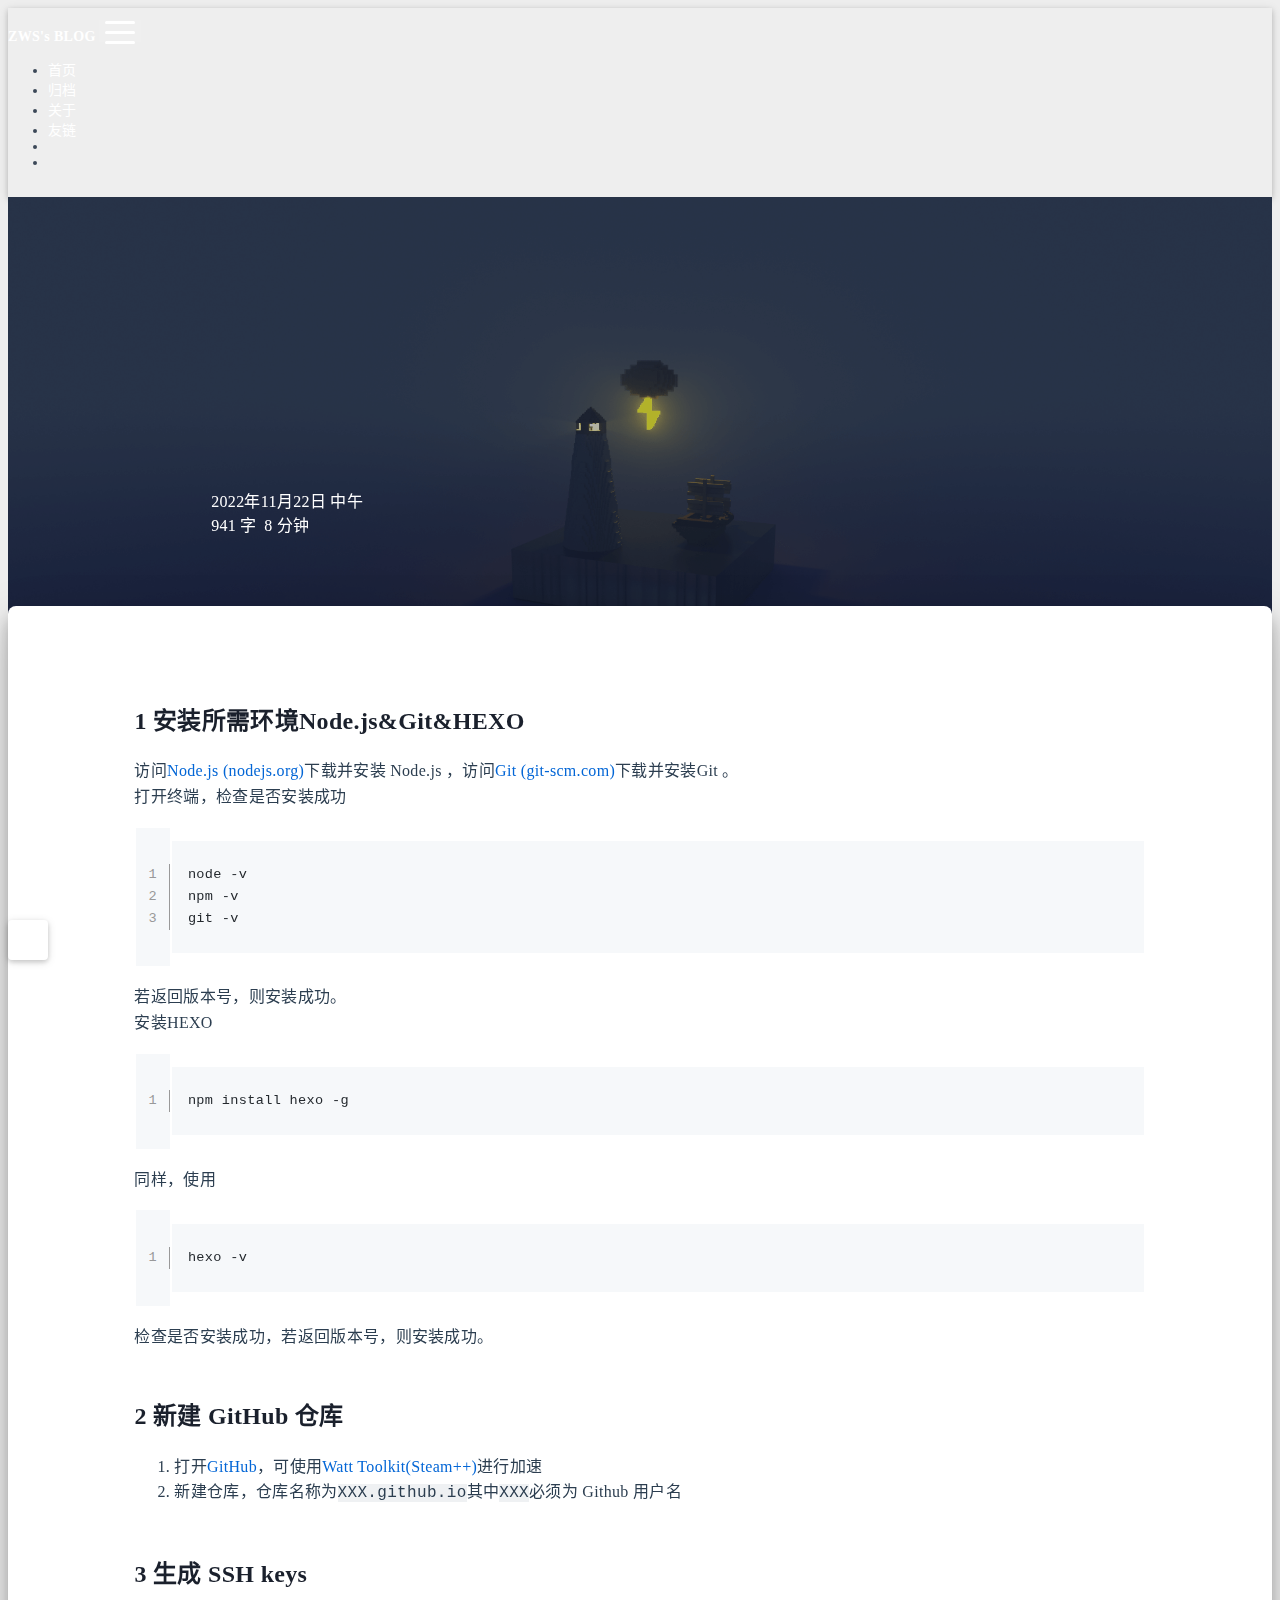
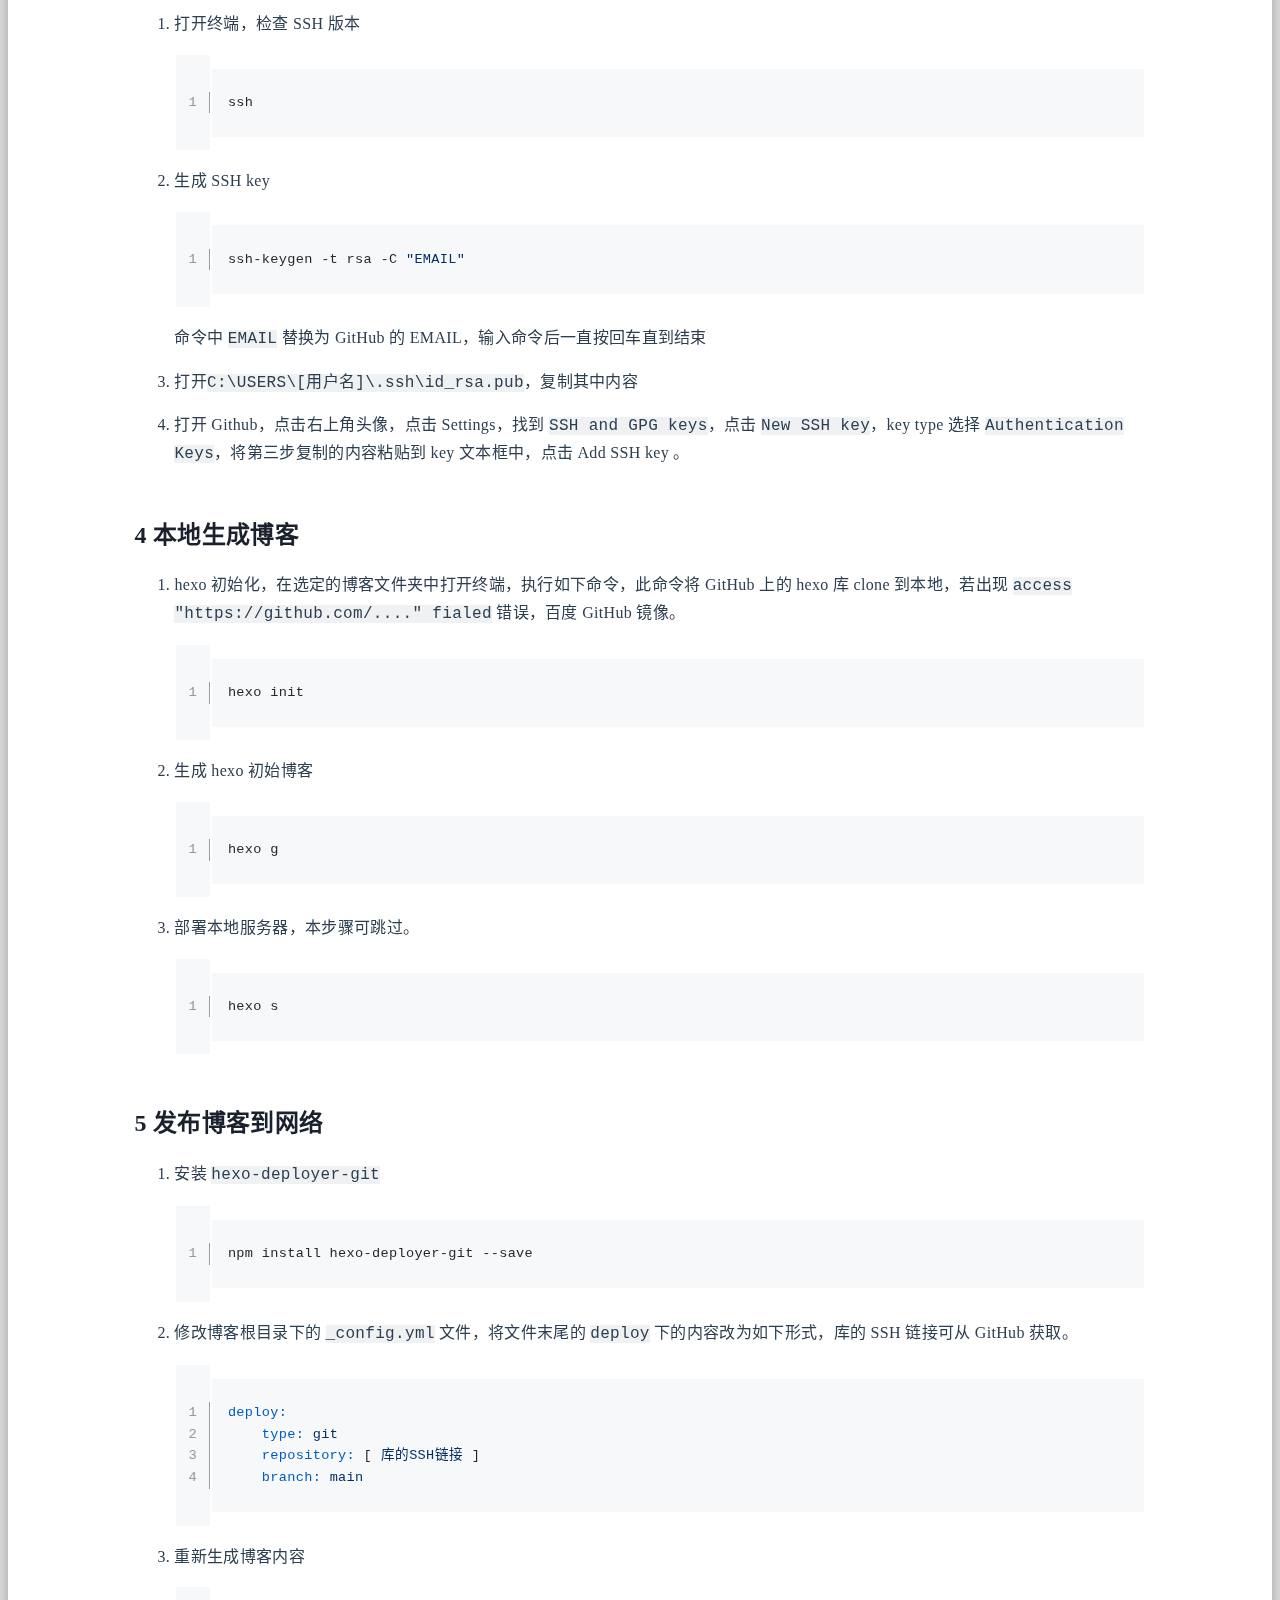
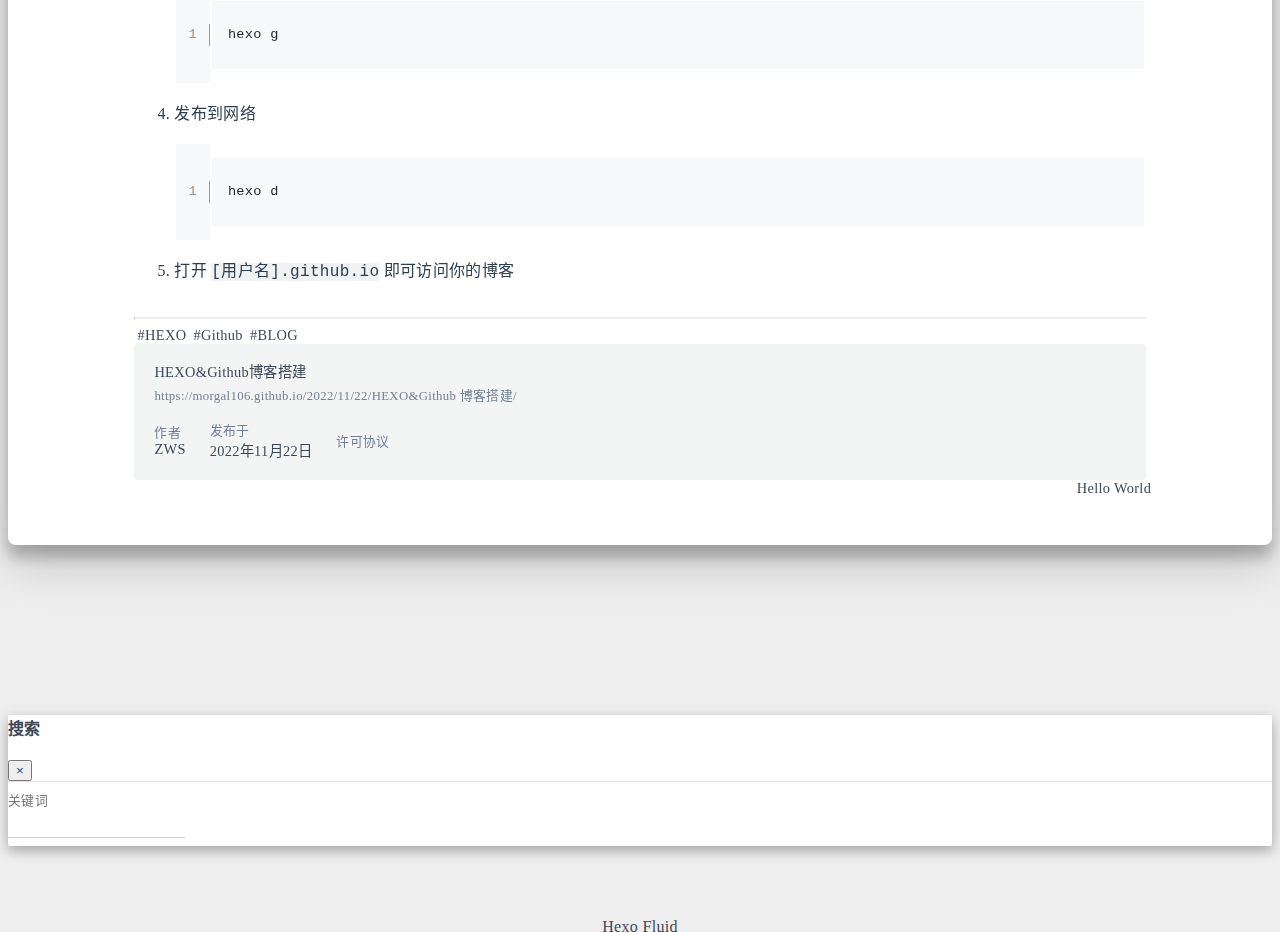
<file: 2022/11/22/HEXO&Github 博客搭建/index.html>
<!DOCTYPE html>
<html lang="zh-CN" data-default-color-scheme=auto>



<head>
  <meta charset="UTF-8">
  <link rel="apple-touch-icon" sizes="76x76" href="/img/fluid.png">
  <link rel="icon" href="/img/fluid.png">
  <meta name="viewport" content="width=device-width, initial-scale=1.0, maximum-scale=5.0, shrink-to-fit=no">
  <meta http-equiv="x-ua-compatible" content="ie=edge">
  
  <meta name="theme-color" content="#2f4154">
  <meta name="author" content="ZWS">
  <meta name="keywords" content="">
  
    <meta name="description" content="1 安装所需环境Node.js&amp;Git&amp;HEXO访问Node.js (nodejs.org)下载并安装 Node.js ，访问Git (git-scm.com)下载并安装Git 。打开终端，检查是否安装成功 123node -vnpm -vgit -v 若返回版本号，则安装成功。安装HEXO 1npm install hexo -g 同样，使用 1hexo -v 检查是否安装成功，">
<meta property="og:type" content="article">
<meta property="og:title" content="HEXO&amp;Github博客搭建">
<meta property="og:url" content="https://morgal106.github.io/2022/11/22/HEXO&Github%20%E5%8D%9A%E5%AE%A2%E6%90%AD%E5%BB%BA/index.html">
<meta property="og:site_name" content="Hexo">
<meta property="og:description" content="1 安装所需环境Node.js&amp;Git&amp;HEXO访问Node.js (nodejs.org)下载并安装 Node.js ，访问Git (git-scm.com)下载并安装Git 。打开终端，检查是否安装成功 123node -vnpm -vgit -v 若返回版本号，则安装成功。安装HEXO 1npm install hexo -g 同样，使用 1hexo -v 检查是否安装成功，">
<meta property="og:locale" content="zh_CN">
<meta property="article:published_time" content="2022-11-22T03:55:01.403Z">
<meta property="article:modified_time" content="2022-11-22T06:44:51.355Z">
<meta property="article:author" content="ZWS">
<meta property="article:tag" content="HEXO">
<meta property="article:tag" content="Github">
<meta property="article:tag" content="BLOG">
<meta name="twitter:card" content="summary_large_image">
  
  
  
  <title>HEXO&amp;Github博客搭建 - Hexo</title>

  <link  rel="stylesheet" href="https://lib.baomitu.com/twitter-bootstrap/4.6.1/css/bootstrap.min.css" />



  <link  rel="stylesheet" href="https://lib.baomitu.com/github-markdown-css/4.0.0/github-markdown.min.css" />

  <link  rel="stylesheet" href="https://lib.baomitu.com/hint.css/2.7.0/hint.min.css" />

  <link  rel="stylesheet" href="https://lib.baomitu.com/fancybox/3.5.7/jquery.fancybox.min.css" />



<!-- 主题依赖的图标库，不要自行修改 -->
<!-- Do not modify the link that theme dependent icons -->

<link rel="stylesheet" href="//at.alicdn.com/t/font_1749284_hj8rtnfg7um.css">



<link rel="stylesheet" href="//at.alicdn.com/t/font_1736178_lbnruvf0jn.css">


<link  rel="stylesheet" href="/css/main.css" />


  <link id="highlight-css" rel="stylesheet" href="/css/highlight.css" />
  
    <link id="highlight-css-dark" rel="stylesheet" href="/css/highlight-dark.css" />
  




  <script id="fluid-configs">
    var Fluid = window.Fluid || {};
    Fluid.ctx = Object.assign({}, Fluid.ctx)
    var CONFIG = {"hostname":"morgal106.github.io","root":"/","version":"1.9.3","typing":{"enable":true,"typeSpeed":70,"cursorChar":"_","loop":false,"scope":[]},"anchorjs":{"enable":true,"element":"h1,h2,h3,h4,h5,h6","placement":"left","visible":"hover","icon":""},"progressbar":{"enable":true,"height_px":3,"color":"#29d","options":{"showSpinner":false,"trickleSpeed":100}},"code_language":{"enable":true,"default":"TEXT"},"copy_btn":true,"image_caption":{"enable":true},"image_zoom":{"enable":true,"img_url_replace":["",""]},"toc":{"enable":true,"placement":"right","headingSelector":"h1,h2,h3,h4,h5,h6","collapseDepth":0},"lazyload":{"enable":true,"loading_img":"/img/loading.gif","onlypost":false,"offset_factor":2},"web_analytics":{"enable":false,"follow_dnt":true,"baidu":null,"google":null,"gtag":null,"tencent":{"sid":null,"cid":null},"woyaola":null,"cnzz":null,"leancloud":{"app_id":null,"app_key":null,"server_url":null,"path":"window.location.pathname","ignore_local":false}},"search_path":"/local-search.xml"};

    if (CONFIG.web_analytics.follow_dnt) {
      var dntVal = navigator.doNotTrack || window.doNotTrack || navigator.msDoNotTrack;
      Fluid.ctx.dnt = dntVal && (dntVal.startsWith('1') || dntVal.startsWith('yes') || dntVal.startsWith('on'));
    }
  </script>
  <script  src="/js/utils.js" ></script>
  <script  src="/js/color-schema.js" ></script>
  


  
<meta name="generator" content="Hexo 5.4.2"></head>


<body>
  

  <header>
    

<div class="header-inner" style="height: 70vh;">
  <nav id="navbar" class="navbar fixed-top  navbar-expand-lg navbar-dark scrolling-navbar">
  <div class="container">
    <a class="navbar-brand" href="/">
      <strong>ZWS&#39;s BLOG</strong>
    </a>

    <button id="navbar-toggler-btn" class="navbar-toggler" type="button" data-toggle="collapse"
            data-target="#navbarSupportedContent"
            aria-controls="navbarSupportedContent" aria-expanded="false" aria-label="Toggle navigation">
      <div class="animated-icon"><span></span><span></span><span></span></div>
    </button>

    <!-- Collapsible content -->
    <div class="collapse navbar-collapse" id="navbarSupportedContent">
      <ul class="navbar-nav ml-auto text-center">
        
          
          
          
          
            <li class="nav-item">
              <a class="nav-link" href="/">
                <i class="iconfont icon-home-fill"></i>
                首页
              </a>
            </li>
          
        
          
          
          
          
            <li class="nav-item">
              <a class="nav-link" href="/archives/">
                <i class="iconfont icon-archive-fill"></i>
                归档
              </a>
            </li>
          
        
          
          
          
          
            <li class="nav-item">
              <a class="nav-link" href="/about/">
                <i class="iconfont icon-user-fill"></i>
                关于
              </a>
            </li>
          
        
          
          
          
          
            <li class="nav-item">
              <a class="nav-link" href="/links/">
                <i class="iconfont icon-link-fill"></i>
                友链
              </a>
            </li>
          
        
        
          <li class="nav-item" id="search-btn">
            <a class="nav-link" target="_self" href="javascript:;" data-toggle="modal" data-target="#modalSearch" aria-label="Search">
              &nbsp;<i class="iconfont icon-search"></i>&nbsp;
            </a>
          </li>
          
        
        
          <li class="nav-item" id="color-toggle-btn">
            <a class="nav-link" target="_self" href="javascript:;" aria-label="Color Toggle">&nbsp;<i
                class="iconfont icon-dark" id="color-toggle-icon"></i>&nbsp;</a>
          </li>
        
      </ul>
    </div>
  </div>
</nav>

  

<div id="banner" class="banner" parallax=true
     style="background: url('/img/default.png') no-repeat center center; background-size: cover;">
  <div class="full-bg-img">
    <div class="mask flex-center" style="background-color: rgba(0, 0, 0, 0.3)">
      <div class="banner-text text-center fade-in-up">
        <div class="h2">
          
            <span id="subtitle" data-typed-text="HEXO&amp;Github博客搭建"></span>
          
        </div>

        
          
  <div class="mt-3">
    
    
      <span class="post-meta">
        <i class="iconfont icon-date-fill" aria-hidden="true"></i>
        <time datetime="2022-11-22 11:55" pubdate>
          2022年11月22日 中午
        </time>
      </span>
    
  </div>

  <div class="mt-1">
    
      <span class="post-meta mr-2">
        <i class="iconfont icon-chart"></i>
        
          941 字
        
      </span>
    

    
      <span class="post-meta mr-2">
        <i class="iconfont icon-clock-fill"></i>
        
        
        
          8 分钟
        
      </span>
    

    
    
  </div>


        
      </div>

      
    </div>
  </div>
</div>

</div>

  </header>

  <main>
    
      

<div class="container-fluid nopadding-x">
  <div class="row nomargin-x">
    <div class="side-col d-none d-lg-block col-lg-2">
      

    </div>

    <div class="col-lg-8 nopadding-x-md">
      <div class="container nopadding-x-md" id="board-ctn">
        <div id="board">
          <article class="post-content mx-auto">
            <!-- SEO header -->
            <h1 style="display: none">HEXO&amp;Github博客搭建</h1>
            
            
              <div class="markdown-body">
                
                <h2 id="1-安装所需环境Node-js-amp-Git-amp-HEXO"><a href="#1-安装所需环境Node-js-amp-Git-amp-HEXO" class="headerlink" title="1 安装所需环境Node.js&amp;Git&amp;HEXO"></a>1 安装所需环境Node.js&amp;Git&amp;HEXO</h2><p>访问<a target="_blank" rel="noopener" href="https://nodejs.org/en/">Node.js (nodejs.org)</a>下载并安装 Node.js ，访问<a target="_blank" rel="noopener" href="https://git-scm.com/">Git (git-scm.com)</a>下载并安装Git 。<br>打开终端，检查是否安装成功</p>
<figure class="highlight bash"><table><tr><td class="gutter"><pre><span class="line">1</span><br><span class="line">2</span><br><span class="line">3</span><br></pre></td><td class="code"><pre><code class="hljs bash">node -v<br>npm -v<br>git -v<br></code></pre></td></tr></table></figure>
<p>若返回版本号，则安装成功。<br>安装HEXO</p>
<figure class="highlight bash"><table><tr><td class="gutter"><pre><span class="line">1</span><br></pre></td><td class="code"><pre><code class="hljs bash">npm install hexo -g<br></code></pre></td></tr></table></figure>
<p>同样，使用</p>
<figure class="highlight bash"><table><tr><td class="gutter"><pre><span class="line">1</span><br></pre></td><td class="code"><pre><code class="hljs bash">hexo -v<br></code></pre></td></tr></table></figure>
<p>检查是否安装成功，若返回版本号，则安装成功。</p>
<h2 id="2-新建-GitHub-仓库"><a href="#2-新建-GitHub-仓库" class="headerlink" title="2 新建 GitHub 仓库"></a>2 新建 GitHub 仓库</h2><ol>
<li>打开<a target="_blank" rel="noopener" href="https://github.com/">GitHub</a>，可使用<a target="_blank" rel="noopener" href="https://steampp.net/">Watt Toolkit(Steam++)</a>进行加速</li>
<li>新建仓库，仓库名称为<code>XXX.github.io</code>其中<code>XXX</code>必须为 Github 用户名</li>
</ol>
<h2 id="3-生成-SSH-keys"><a href="#3-生成-SSH-keys" class="headerlink" title="3 生成 SSH keys"></a>3 生成 SSH keys</h2><ol>
<li><p>打开终端，检查 SSH 版本</p>
<figure class="highlight bash"><table><tr><td class="gutter"><pre><span class="line">1</span><br></pre></td><td class="code"><pre><code class="hljs bash">ssh<br></code></pre></td></tr></table></figure></li>
<li><p>生成 SSH key</p>
<figure class="highlight bash"><table><tr><td class="gutter"><pre><span class="line">1</span><br></pre></td><td class="code"><pre><code class="hljs bash">ssh-keygen -t rsa -C <span class="hljs-string">&quot;EMAIL&quot;</span><br></code></pre></td></tr></table></figure>
<p>命令中 <code>EMAIL</code> 替换为 GitHub 的 EMAIL，输入命令后一直按回车直到结束</p>
</li>
<li><p>打开<code>C:\USERS\[用户名]\.ssh\id_rsa.pub</code>，复制其中内容</p>
</li>
<li><p>打开 Github，点击右上角头像，点击 Settings，找到 <code>SSH and GPG keys</code>，点击 <code>New SSH key</code>，key type 选择 <code>Authentication Keys</code>，将第三步复制的内容粘贴到 key 文本框中，点击 Add SSH key 。</p>
</li>
</ol>
<h2 id="4-本地生成博客"><a href="#4-本地生成博客" class="headerlink" title="4 本地生成博客"></a>4 本地生成博客</h2><ol>
<li>hexo 初始化，在选定的博客文件夹中打开终端，执行如下命令，此命令将 GitHub 上的 hexo 库 clone 到本地，若出现 <code>access &quot;https://github.com/....&quot; fialed</code> 错误，百度 GitHub 镜像。<figure class="highlight bash"><table><tr><td class="gutter"><pre><span class="line">1</span><br></pre></td><td class="code"><pre><code class="hljs bash">hexo init<br></code></pre></td></tr></table></figure></li>
<li>生成 hexo 初始博客<figure class="highlight bash"><table><tr><td class="gutter"><pre><span class="line">1</span><br></pre></td><td class="code"><pre><code class="hljs bash">hexo g<br></code></pre></td></tr></table></figure></li>
<li>部署本地服务器，本步骤可跳过。<figure class="highlight bash"><table><tr><td class="gutter"><pre><span class="line">1</span><br></pre></td><td class="code"><pre><code class="hljs bash">hexo s<br></code></pre></td></tr></table></figure></li>
</ol>
<h2 id="5-发布博客到网络"><a href="#5-发布博客到网络" class="headerlink" title="5 发布博客到网络"></a>5 发布博客到网络</h2><ol>
<li>安装 <code>hexo-deployer-git</code><figure class="highlight bash"><table><tr><td class="gutter"><pre><span class="line">1</span><br></pre></td><td class="code"><pre><code class="hljs bash">npm install hexo-deployer-git --save<br></code></pre></td></tr></table></figure></li>
<li>修改博客根目录下的 <code>_config.yml</code> 文件，将文件末尾的 <code>deploy</code> 下的内容改为如下形式，库的 SSH 链接可从 GitHub 获取。<figure class="highlight yml"><table><tr><td class="gutter"><pre><span class="line">1</span><br><span class="line">2</span><br><span class="line">3</span><br><span class="line">4</span><br></pre></td><td class="code"><pre><code class="hljs yml"><span class="hljs-attr">deploy:</span><br>	<span class="hljs-attr">type:</span> <span class="hljs-string">git</span><br>	<span class="hljs-attr">repository:</span> [ <span class="hljs-string">库的SSH链接</span> ]<br>	<span class="hljs-attr">branch:</span> <span class="hljs-string">main</span><br></code></pre></td></tr></table></figure></li>
<li>重新生成博客内容<figure class="highlight bash"><table><tr><td class="gutter"><pre><span class="line">1</span><br></pre></td><td class="code"><pre><code class="hljs bash">hexo g<br></code></pre></td></tr></table></figure></li>
<li>发布到网络<figure class="highlight bash"><table><tr><td class="gutter"><pre><span class="line">1</span><br></pre></td><td class="code"><pre><code class="hljs bash">hexo d<br></code></pre></td></tr></table></figure></li>
<li>打开 <code>[用户名].github.io</code> 即可访问你的博客</li>
</ol>

                
              </div>
            
            <hr/>
            <div>
              <div class="post-metas my-3">
  
  
    <div class="post-meta">
      <i class="iconfont icon-tags"></i>
      
        <a href="/tags/HEXO/">#HEXO</a>
      
        <a href="/tags/Github/">#Github</a>
      
        <a href="/tags/BLOG/">#BLOG</a>
      
    </div>
  
</div>


              
  

  <div class="license-box my-3">
    <div class="license-title">
      <div>HEXO&amp;Github博客搭建</div>
      <div>https://morgal106.github.io/2022/11/22/HEXO&amp;Github 博客搭建/</div>
    </div>
    <div class="license-meta">
      
        <div class="license-meta-item">
          <div>作者</div>
          <div>ZWS</div>
        </div>
      
      
        <div class="license-meta-item license-meta-date">
          <div>发布于</div>
          <div>2022年11月22日</div>
        </div>
      
      
      
        <div class="license-meta-item">
          <div>许可协议</div>
          <div>
            
              
              
                <a target="_blank" href="https://creativecommons.org/licenses/by/4.0/">
                  <span class="hint--top hint--rounded" aria-label="BY - 署名">
                    <i class="iconfont icon-by"></i>
                  </span>
                </a>
              
            
          </div>
        </div>
      
    </div>
    <div class="license-icon iconfont"></div>
  </div>



              
                <div class="post-prevnext my-3">
                  <article class="post-prev col-6">
                    
                    
                  </article>
                  <article class="post-next col-6">
                    
                    
                      <a href="/2022/11/21/hello-world/" title="Hello World">
                        <span class="hidden-mobile">Hello World</span>
                        <span class="visible-mobile">下一篇</span>
                        <i class="iconfont icon-arrowright"></i>
                      </a>
                    
                  </article>
                </div>
              
            </div>

            
          </article>
        </div>
      </div>
    </div>

    <div class="side-col d-none d-lg-block col-lg-2">
      
  <aside class="sidebar" style="margin-left: -1rem">
    <div id="toc">
  <p class="toc-header"><i class="iconfont icon-list"></i>&nbsp;目录</p>
  <div class="toc-body" id="toc-body"></div>
</div>



  </aside>


    </div>
  </div>
</div>





  



  



  



  



  







    

    
      <a id="scroll-top-button" aria-label="TOP" href="#" role="button">
        <i class="iconfont icon-arrowup" aria-hidden="true"></i>
      </a>
    

    
      <div class="modal fade" id="modalSearch" tabindex="-1" role="dialog" aria-labelledby="ModalLabel"
     aria-hidden="true">
  <div class="modal-dialog modal-dialog-scrollable modal-lg" role="document">
    <div class="modal-content">
      <div class="modal-header text-center">
        <h4 class="modal-title w-100 font-weight-bold">搜索</h4>
        <button type="button" id="local-search-close" class="close" data-dismiss="modal" aria-label="Close">
          <span aria-hidden="true">&times;</span>
        </button>
      </div>
      <div class="modal-body mx-3">
        <div class="md-form mb-5">
          <input type="text" id="local-search-input" class="form-control validate">
          <label data-error="x" data-success="v" for="local-search-input">关键词</label>
        </div>
        <div class="list-group" id="local-search-result"></div>
      </div>
    </div>
  </div>
</div>

    

    
  </main>

  <footer>
    <div class="footer-inner">
  
    <div class="footer-content">
       <a href="https://hexo.io" target="_blank" rel="nofollow noopener"><span>Hexo</span></a> <i class="iconfont icon-love"></i> <a href="https://github.com/fluid-dev/hexo-theme-fluid" target="_blank" rel="nofollow noopener"><span>Fluid</span></a> 
    </div>
  
  
  
  
</div>

  </footer>

  <!-- Scripts -->
  
  <script  src="https://lib.baomitu.com/nprogress/0.2.0/nprogress.min.js" ></script>
  <link  rel="stylesheet" href="https://lib.baomitu.com/nprogress/0.2.0/nprogress.min.css" />

  <script>
    NProgress.configure({"showSpinner":false,"trickleSpeed":100})
    NProgress.start()
    window.addEventListener('load', function() {
      NProgress.done();
    })
  </script>


<script  src="https://lib.baomitu.com/jquery/3.6.0/jquery.min.js" ></script>
<script  src="https://lib.baomitu.com/twitter-bootstrap/4.6.1/js/bootstrap.min.js" ></script>
<script  src="/js/events.js" ></script>
<script  src="/js/plugins.js" ></script>


  <script  src="https://lib.baomitu.com/typed.js/2.0.12/typed.min.js" ></script>
  <script>
    (function (window, document) {
      var typing = Fluid.plugins.typing;
      var subtitle = document.getElementById('subtitle');
      if (!subtitle || !typing) {
        return;
      }
      var text = subtitle.getAttribute('data-typed-text');
      
        typing(text);
      
    })(window, document);
  </script>




  
    <script  src="/js/img-lazyload.js" ></script>
  




  
<script>
  Fluid.utils.createScript('https://lib.baomitu.com/tocbot/4.18.2/tocbot.min.js', function() {
    var toc = jQuery('#toc');
    if (toc.length === 0 || !window.tocbot) { return; }
    var boardCtn = jQuery('#board-ctn');
    var boardTop = boardCtn.offset().top;

    window.tocbot.init(Object.assign({
      tocSelector     : '#toc-body',
      contentSelector : '.markdown-body',
      linkClass       : 'tocbot-link',
      activeLinkClass : 'tocbot-active-link',
      listClass       : 'tocbot-list',
      isCollapsedClass: 'tocbot-is-collapsed',
      collapsibleClass: 'tocbot-is-collapsible',
      scrollSmooth    : true,
      includeTitleTags: true,
      headingsOffset  : -boardTop,
    }, CONFIG.toc));
    if (toc.find('.toc-list-item').length > 0) {
      toc.css('visibility', 'visible');
    }

    Fluid.events.registerRefreshCallback(function() {
      if ('tocbot' in window) {
        tocbot.refresh();
        var toc = jQuery('#toc');
        if (toc.length === 0 || !tocbot) {
          return;
        }
        if (toc.find('.toc-list-item').length > 0) {
          toc.css('visibility', 'visible');
        }
      }
    });
  });
</script>


  <script src=https://lib.baomitu.com/clipboard.js/2.0.11/clipboard.min.js></script>

  <script>Fluid.plugins.codeWidget();</script>


  
<script>
  Fluid.utils.createScript('https://lib.baomitu.com/anchor-js/4.3.1/anchor.min.js', function() {
    window.anchors.options = {
      placement: CONFIG.anchorjs.placement,
      visible  : CONFIG.anchorjs.visible
    };
    if (CONFIG.anchorjs.icon) {
      window.anchors.options.icon = CONFIG.anchorjs.icon;
    }
    var el = (CONFIG.anchorjs.element || 'h1,h2,h3,h4,h5,h6').split(',');
    var res = [];
    for (var item of el) {
      res.push('.markdown-body > ' + item.trim());
    }
    if (CONFIG.anchorjs.placement === 'left') {
      window.anchors.options.class = 'anchorjs-link-left';
    }
    window.anchors.add(res.join(', '));

    Fluid.events.registerRefreshCallback(function() {
      if ('anchors' in window) {
        anchors.removeAll();
        var el = (CONFIG.anchorjs.element || 'h1,h2,h3,h4,h5,h6').split(',');
        var res = [];
        for (var item of el) {
          res.push('.markdown-body > ' + item.trim());
        }
        if (CONFIG.anchorjs.placement === 'left') {
          anchors.options.class = 'anchorjs-link-left';
        }
        anchors.add(res.join(', '));
      }
    });
  });
</script>


  
<script>
  Fluid.utils.createScript('https://lib.baomitu.com/fancybox/3.5.7/jquery.fancybox.min.js', function() {
    Fluid.plugins.fancyBox();
  });
</script>


  <script>Fluid.plugins.imageCaption();</script>

  <script  src="/js/local-search.js" ></script>





<!-- 主题的启动项，将它保持在最底部 -->
<!-- the boot of the theme, keep it at the bottom -->
<script  src="/js/boot.js" ></script>


  

  <noscript>
    <div class="noscript-warning">博客在允许 JavaScript 运行的环境下浏览效果更佳</div>
  </noscript>
</body>
</html>
</file>
<file: css/main.css>
.anchorjs-link {
  text-decoration: none !important;
  transition: opacity 0.2s ease-in-out;
}
.markdown-body h1:hover > .anchorjs-link,
h2:hover > .anchorjs-link,
h3:hover > .anchorjs-link,
h4:hover > .anchorjs-link,
h5:hover > .anchorjs-link,
h6:hover > .anchorjs-link {
  opacity: 1;
}
.banner {
  height: 100%;
  position: relative;
  overflow: hidden;
  cursor: default;
}
.banner .mask {
  position: absolute;
  width: 100%;
  height: 100%;
  background-color: rgba(0,0,0,0.3);
}
.banner[parallax="true"] {
  will-change: transform;
  -webkit-transform-style: preserve-3d;
  -webkit-backface-visibility: hidden;
  transition: transform 0.05s ease-out;
}
@media (max-width: 100vh) {
  .header-inner {
    max-height: 100vw;
  }
  #board {
    margin-top: -1rem !important;
  }
}
@media (max-width: 79.99vh) {
  .scroll-down-bar {
    display: none;
  }
}
#board {
  position: relative;
  margin-top: -2rem;
  padding: 3rem 0;
  background-color: var(--board-bg-color);
  transition: background-color 0.2s ease-in-out;
  border-radius: 0.5rem;
  z-index: 3;
  -webkit-box-shadow: 0 12px 15px 0 rgba(0,0,0,0.24), 0 17px 50px 0 rgba(0,0,0,0.19);
  box-shadow: 0 12px 15px 0 rgba(0,0,0,0.24), 0 17px 50px 0 rgba(0,0,0,0.19);
}
.code-widget {
  display: inline-block;
  background-color: transparent;
  font-size: 0.75rem;
  line-height: 1;
  font-weight: bold;
  padding: 0.3rem 0.1rem 0.1rem 0.1rem;
  position: absolute;
  right: 0.45rem;
  top: 0.15rem;
  z-index: 1;
}
.code-widget-light {
  color: #999;
}
.code-widget-dark {
  color: #bababa;
}
.copy-btn {
  cursor: pointer;
  user-select: none;
  -webkit-appearance: none;
  outline: none;
}
.copy-btn > i {
  font-size: 0.75rem !important;
  font-weight: 400;
  margin-right: 0.15rem;
  opacity: 0;
  transition: opacity 0.2s ease-in-out;
}
.markdown-body pre:hover > .copy-btn > i {
  opacity: 0.9;
}
.markdown-body pre:hover > .copy-btn,
.markdown-body pre:not(:hover) > .copy-btn {
  outline: none;
}
.license-box {
  background-color: rgba(27,31,35,0.05);
  transition: background-color 0.2s ease-in-out;
  border-radius: 4px;
  font-size: 0.9rem;
  overflow: hidden;
  padding: 1.25rem;
  position: relative;
  z-index: 1;
}
.license-box .license-icon {
  position: absolute;
  top: 50%;
  left: 100%;
}
.license-box .license-icon::after {
  content: "\e8e4";
  font-size: 12.5rem;
  line-height: 1;
  opacity: 0.1;
  position: relative;
  left: -0.85em;
  bottom: 0.5em;
  z-index: -1;
}
.license-box .license-title {
  margin-bottom: 1rem;
}
.license-box .license-title div:nth-child(1) {
  line-height: 1.2;
  margin-bottom: 0.25rem;
}
.license-box .license-title div:nth-child(2) {
  color: var(--sec-text-color);
  font-size: 0.8rem;
}
.license-box .license-meta {
  align-items: center;
  display: flex;
  flex-wrap: wrap;
  justify-content: flex-start;
}
.license-box .license-meta .license-meta-item {
  align-items: center;
  justify-content: center;
  margin-right: 1.5rem;
}
.license-box .license-meta .license-meta-item div:nth-child(1) {
  color: var(--sec-text-color);
  font-size: 0.8rem;
  font-weight: normal;
}
.license-box .license-meta .license-meta-item i.iconfont {
  font-size: 1rem;
}
@media (max-width: 575px) and (min-width: 425px) {
  .license-box .license-meta .license-meta-item {
    display: flex;
    justify-content: flex-start;
    flex-wrap: wrap;
    font-size: 0.8rem;
    flex: 0 0 50%;
    max-width: 50%;
    margin-right: 0;
  }
  .license-box .license-meta .license-meta-item div:nth-child(1) {
    margin-right: 0.5rem;
  }
  .license-box .license-meta .license-meta-date {
    order: -1;
  }
}
@media (max-width: 424px) {
  .license-box::after {
    top: -65px;
  }
  .license-box .license-meta {
    flex-direction: column;
    align-items: flex-start;
  }
  .license-box .license-meta .license-meta-item {
    display: flex;
    flex-wrap: wrap;
    font-size: 0.8rem;
  }
  .license-box .license-meta .license-meta-item div:nth-child(1) {
    margin-right: 0.5rem;
  }
}
.footer-inner {
  padding: 3rem 0 1rem 0;
  text-align: center;
}
.footer-inner > div:not(:first-child) {
  margin: 0.25rem 0;
  font-size: 0.85rem;
}
.footer-inner .statistics {
  display: flex;
  flex-direction: row;
  justify-content: center;
}
.footer-inner .statistics > span {
  flex: 1;
  margin: 0 0.25rem;
}
.footer-inner .statistics > *:nth-last-child(2):first-child {
  text-align: right;
}
.footer-inner .statistics > *:nth-last-child(2):first-child ~ * {
  text-align: left;
}
.footer-inner .beian {
  display: flex;
  flex-direction: row;
  justify-content: center;
}
.footer-inner .beian > * {
  margin: 0 0.25rem;
}
.footer-inner .beian-police {
  position: relative;
  overflow: hidden;
  display: inline-flex;
  align-items: center;
  justify-content: left;
}
.footer-inner .beian-police img {
  margin-right: 3px;
  width: 1rem;
  height: 1rem;
  margin-bottom: 0.1rem;
}
@media (max-width: 424px) {
  .footer-inner .statistics {
    flex-direction: column;
  }
  .footer-inner .statistics > *:nth-last-child(2):first-child {
    text-align: center;
  }
  .footer-inner .statistics > *:nth-last-child(2):first-child ~ * {
    text-align: center;
  }
  .footer-inner .beian {
    flex-direction: column;
  }
  .footer-inner .beian .beian-police {
    justify-content: center;
  }
  .footer-inner .beian > *:nth-last-child(2):first-child {
    text-align: center;
  }
  .footer-inner .beian > *:nth-last-child(2):first-child ~ * {
    text-align: center;
  }
}
sup > a::before,
.footnote-text::before {
  display: block;
  content: "";
  margin-top: -5rem;
  height: 5rem;
  width: 1px;
  visibility: hidden;
}
sup > a::before,
.footnote-text::before {
  display: inline-block;
}
.footnote-item::before {
  display: block;
  content: "";
  margin-top: -5rem;
  height: 5rem;
  width: 1px;
  visibility: hidden;
}
.footnote-list ol {
  list-style-type: none;
  counter-reset: sectioncounter;
  padding-left: 0.5rem;
  font-size: 0.95rem;
}
.footnote-list ol li:before {
  font-family: "Helvetica Neue", monospace, "Monaco";
  content: "[" counter(sectioncounter) "]";
  counter-increment: sectioncounter;
}
.footnote-list ol li+li {
  margin-top: 0.5rem;
}
.footnote-text {
  padding-left: 0.5em;
}
.navbar {
  background-color: transparent;
  font-size: 0.875rem;
  box-shadow: 0 2px 5px 0 rgba(0,0,0,0.16), 0 2px 10px 0 rgba(0,0,0,0.12);
  -webkit-box-shadow: 0 2px 5px 0 rgba(0,0,0,0.16), 0 2px 10px 0 rgba(0,0,0,0.12);
}
.navbar .navbar-brand {
  color: var(--navbar-text-color);
}
.navbar .navbar-toggler .animated-icon span {
  background-color: var(--navbar-text-color);
}
.navbar .nav-item .nav-link {
  display: block;
  color: var(--navbar-text-color);
  transition: color 0.2s ease-in-out, background-color 0.2s ease-in-out;
}
.navbar .nav-item .nav-link:hover {
  color: var(--link-hover-color);
}
.navbar .nav-item .nav-link:focus {
  color: var(--navbar-text-color);
}
.navbar .nav-item .nav-link i {
  font-size: 0.875rem;
}
.navbar .navbar-toggler {
  border-width: 0;
  outline: 0;
}
.navbar.scrolling-navbar {
  will-change: background, padding;
  -webkit-transition: background 0.5s ease-in-out, padding 0.5s ease-in-out;
  transition: background 0.5s ease-in-out, padding 0.5s ease-in-out;
}
@media (min-width: 600px) {
  .navbar.scrolling-navbar {
    padding-top: 12px;
    padding-bottom: 12px;
  }
  .navbar.scrolling-navbar .navbar-nav > li {
    -webkit-transition-duration: 1s;
    transition-duration: 1s;
  }
}
.navbar.scrolling-navbar.top-nav-collapse {
  padding-top: 5px;
  padding-bottom: 5px;
}
.navbar .dropdown-menu {
  font-size: 0.875rem;
  color: var(--navbar-text-color);
  background-color: rgba(0,0,0,0.3);
  border: none;
  min-width: 8rem;
  -webkit-transition: background 0.5s ease-in-out, padding 0.5s ease-in-out;
  transition: background 0.5s ease-in-out, padding 0.5s ease-in-out;
}
@media (max-width: 991.98px) {
  .navbar .dropdown-menu {
    text-align: center;
  }
}
.navbar .dropdown-item {
  color: var(--navbar-text-color);
}
.navbar .dropdown-item:hover,
.navbar .dropdown-item:focus {
  color: var(--link-hover-color);
  background-color: rgba(0,0,0,0.1);
}
@media (min-width: 992px) {
  .navbar .dropdown:hover > .dropdown-menu {
    display: block;
  }
  .navbar .dropdown > .dropdown-toggle:active {
    pointer-events: none;
  }
  .navbar .dropdown-menu {
    top: 95%;
  }
}
.navbar .animated-icon {
  width: 30px;
  height: 20px;
  position: relative;
  margin: 0;
  -webkit-transform: rotate(0deg);
  -moz-transform: rotate(0deg);
  -o-transform: rotate(0deg);
  transform: rotate(0deg);
  -webkit-transition: 0.5s ease-in-out;
  -moz-transition: 0.5s ease-in-out;
  -o-transition: 0.5s ease-in-out;
  transition: 0.5s ease-in-out;
  cursor: pointer;
}
.navbar .animated-icon span {
  display: block;
  position: absolute;
  height: 3px;
  width: 100%;
  border-radius: 9px;
  opacity: 1;
  left: 0;
  -webkit-transform: rotate(0deg);
  -moz-transform: rotate(0deg);
  -o-transform: rotate(0deg);
  transform: rotate(0deg);
  -webkit-transition: 0.25s ease-in-out;
  -moz-transition: 0.25s ease-in-out;
  -o-transition: 0.25s ease-in-out;
  transition: 0.25s ease-in-out;
  background: #fff;
}
.navbar .animated-icon span:nth-child(1) {
  top: 0;
}
.navbar .animated-icon span:nth-child(2) {
  top: 10px;
}
.navbar .animated-icon span:nth-child(3) {
  top: 20px;
}
.navbar .animated-icon.open span:nth-child(1) {
  top: 11px;
  -webkit-transform: rotate(135deg);
  -moz-transform: rotate(135deg);
  -o-transform: rotate(135deg);
  transform: rotate(135deg);
}
.navbar .animated-icon.open span:nth-child(2) {
  opacity: 0;
  left: -60px;
}
.navbar .animated-icon.open span:nth-child(3) {
  top: 11px;
  -webkit-transform: rotate(-135deg);
  -moz-transform: rotate(-135deg);
  -o-transform: rotate(-135deg);
  transform: rotate(-135deg);
}
@supports (-webkit-backdrop-filter: blur(3px)) or (backdrop-filter: blur(3px)) {
  .navbar .dropdown-collapse,
  .top-nav-collapse,
  .navbar-col-show {
    background: rgba(47,65,84,0.7);
    -webkit-backdrop-filter: blur(3px);
    backdrop-filter: blur(3px);
  }
}
@supports not ((-webkit-backdrop-filter: blur(3px)) or (backdrop-filter: blur(3px))) {
  .navbar .dropdown-collapse,
  .top-nav-collapse,
  .navbar-col-show {
    background: #2f4154;
  }
}
@media (max-width: 767px) {
  .navbar {
    font-size: 1rem;
    line-height: 2.5rem;
  }
}
.banner-text {
  color: var(--subtitle-color);
  max-width: calc(960px - 6rem);
  width: 80%;
  overflow-wrap: break-word;
}
@media (max-width: 767px) {
  #subtitle,
  .typed-cursor {
    font-size: 1.5rem;
  }
}
@media (max-width: 575px) {
  .banner-text {
    font-size: 0.9rem;
  }
  #subtitle,
  .typed-cursor {
    font-size: 1.35rem;
  }
}
.modal-dialog .modal-content {
  background-color: var(--board-bg-color);
  border: 0;
  border-radius: 0.125rem;
  -webkit-box-shadow: 0 5px 11px 0 rgba(0,0,0,0.18), 0 4px 15px 0 rgba(0,0,0,0.15);
  box-shadow: 0 5px 11px 0 rgba(0,0,0,0.18), 0 4px 15px 0 rgba(0,0,0,0.15);
}
.modal-dialog .modal-content .modal-header {
  border-bottom-color: var(--line-color);
  transition: border-bottom-color 0.2s ease-in-out;
}
.close {
  color: var(--text-color);
}
.close:hover {
  color: var(--link-hover-color);
}
.close:focus {
  outline: 0;
}
.modal-dialog .modal-content .modal-header {
  border-top-left-radius: 0.125rem;
  border-top-right-radius: 0.125rem;
  border-bottom: 1px solid #dee2e6;
}
.md-form {
  position: relative;
  margin-top: 1.5rem;
  margin-bottom: 1.5rem;
}
.md-form input[type] {
  -webkit-box-sizing: content-box;
  box-sizing: content-box;
  background-color: transparent;
  border: none;
  border-bottom: 1px solid #ced4da;
  border-radius: 0;
  outline: none;
  -webkit-box-shadow: none;
  box-shadow: none;
  transition: border-color 0.15s ease-in-out, box-shadow 0.15s ease-in-out, -webkit-box-shadow 0.15s ease-in-out;
}
.md-form input[type]:focus:not([readonly]) {
  border-bottom: 1px solid #4285f4;
  -webkit-box-shadow: 0 1px 0 0 #4285f4;
  box-shadow: 0 1px 0 0 #4285f4;
}
.md-form input[type]:focus:not([readonly]) + label {
  color: #4285f4;
}
.md-form input[type].valid,
.md-form input[type]:focus.valid {
  border-bottom: 1px solid #00c851;
  -webkit-box-shadow: 0 1px 0 0 #00c851;
  box-shadow: 0 1px 0 0 #00c851;
}
.md-form input[type].valid + label,
.md-form input[type]:focus.valid + label {
  color: #00c851;
}
.md-form input[type].invalid,
.md-form input[type]:focus.invalid {
  border-bottom: 1px solid #f44336;
  -webkit-box-shadow: 0 1px 0 0 #f44336;
  box-shadow: 0 1px 0 0 #f44336;
}
.md-form input[type].invalid + label,
.md-form input[type]:focus.invalid + label {
  color: #f44336;
}
.md-form input[type].validate {
  margin-bottom: 2.5rem;
}
.md-form input[type].form-control {
  height: auto;
  padding: 0.6rem 0 0.4rem 0;
  margin: 0 0 0.5rem 0;
  color: var(--text-color);
  background-color: transparent;
  border-radius: 0;
}
.md-form label {
  font-size: 0.8rem;
  position: absolute;
  top: -1rem;
  left: 0;
  color: #757575;
  cursor: text;
  transition: color 0.2s ease-out;
}
.modal-open[style] {
  padding-right: 0 !important;
  overflow: auto;
}
.modal-open[style] #navbar[style] {
  padding-right: 1rem !important;
}
#nprogress .bar {
  height: 3px !important;
  background-color: #29d !important;
}
#nprogress .peg {
  box-shadow: 0 0 14px #29d, 0 0 8px #29d !important;
}
@media (max-width: 575px) {
  #nprogress .bar {
    display: none;
  }
}
.noscript-warning {
  background-color: #f55;
  color: #fff;
  font-family: sans-serif;
  font-size: 1rem;
  font-weight: bold;
  position: fixed;
  left: 0;
  bottom: 0;
  text-align: center;
  width: 100%;
  z-index: 99;
}
.pagination {
  margin-top: 3rem;
  justify-content: center;
}
.pagination .space {
  align-self: flex-end;
}
.pagination .page-number,
.pagination .current,
.pagination .extend {
  outline: 0;
  border: 0;
  background-color: transparent;
  font-size: 0.9rem;
  padding: 0.5rem 0.75rem;
  line-height: 1.25;
  border-radius: 0.125rem;
}
.pagination .page-number {
  margin: 0 0.05rem;
}
.pagination .page-number:hover,
.pagination .current {
  transition: background-color 0.2s ease-in-out;
  background-color: var(--link-hover-bg-color);
}
.qr-trigger {
  cursor: pointer;
  position: relative;
}
.qr-trigger:hover .qr-img {
  display: block;
  transition: all 0.3s;
}
.qr-img {
  max-width: 12rem;
  position: absolute;
  right: -5.25rem;
  z-index: 99;
  display: none;
  border-radius: 0.2rem;
  background-color: transparent;
  box-shadow: 0 0 20px -5px rgba(158,158,158,0.2);
}
.scroll-down-bar {
  position: absolute;
  width: 100%;
  height: 6rem;
  text-align: center;
  cursor: pointer;
  bottom: 0;
}
.scroll-down-bar i.iconfont {
  font-size: 2rem;
  font-weight: bold;
  display: inline-block;
  position: relative;
  padding-top: 2rem;
  color: var(--subtitle-color);
  transform: translateZ(0);
  animation: scroll-down 1.5s infinite;
}
#scroll-top-button {
  position: fixed;
  z-index: 99;
  background: var(--board-bg-color);
  transition: background-color 0.2s ease-in-out, bottom 0.3s ease;
  border-radius: 4px;
  min-width: 40px;
  min-height: 40px;
  bottom: -60px;
  outline: none;
  display: flex;
  display: -webkit-flex;
  align-items: center;
  box-shadow: 0 2px 5px 0 rgba(0,0,0,0.16), 0 2px 10px 0 rgba(0,0,0,0.12);
}
#scroll-top-button i {
  font-size: 32px;
  margin: auto;
  color: var(--sec-text-color);
}
#scroll-top-button:hover i,
#scroll-top-button:active i {
  animation-name: scroll-top;
  animation-duration: 1s;
  animation-delay: 0.1s;
  animation-timing-function: ease-in-out;
  animation-iteration-count: infinite;
  animation-fill-mode: forwards;
  animation-direction: alternate;
}
#local-search-result .search-list-title {
  border-left: 3px solid #0d47a1;
}
#local-search-result .search-list-content {
  padding: 0 1.25rem;
}
#local-search-result .search-word {
  color: #ff4500;
}
#toc {
  visibility: hidden;
}
.toc-header {
  margin-bottom: 0.5rem;
  font-weight: bold;
  line-height: 1.2;
}
.toc-header,
.toc-header > i {
  font-size: 1.25rem;
}
.toc-body {
  max-height: 75vh;
  overflow-y: auto;
  overflow: -moz-scrollbars-none;
  -ms-overflow-style: none;
}
.toc-body ol {
  list-style: none;
  padding-inline-start: 1rem;
}
.toc-body::-webkit-scrollbar {
  display: none;
}
.tocbot-list {
  position: relative;
}
.tocbot-list ol {
  list-style: none;
  padding-left: 1rem;
}
.tocbot-list a {
  font-size: 0.95rem;
}
.tocbot-link {
  color: var(--text-color);
}
.tocbot-active-link {
  font-weight: bold;
  color: var(--link-hover-color);
}
.tocbot-is-collapsed {
  max-height: 0;
}
.tocbot-is-collapsible {
  overflow: hidden;
  transition: all 0.3s ease-in-out;
}
.toc-list-item {
  white-space: nowrap;
  overflow: hidden;
  text-overflow: ellipsis;
}
.toc-list-item.is-active-li::before {
  height: 1rem;
  margin: 0.25rem 0;
  visibility: visible;
}
.toc-list-item::before {
  width: 0.15rem;
  height: 0.2rem;
  position: absolute;
  left: 0.25rem;
  content: "";
  border-radius: 2px;
  margin: 0.65rem 0;
  background: var(--link-hover-color);
  visibility: hidden;
  transition: height 0.1s ease-in-out, margin 0.1s ease-in-out, visibility 0.1s ease-in-out;
}
.sidebar {
  position: -webkit-sticky;
  position: sticky;
  top: 2rem;
  padding: 3rem 0;
}
html {
  font-size: 16px;
  letter-spacing: 0.02em;
}
html,
body {
  height: 100%;
  font-family: var(--font-family-sans-serif);
  overflow-wrap: break-word;
}
body {
  transition: color 0.2s ease-in-out, background-color 0.2s ease-in-out;
  background-color: var(--body-bg-color);
  color: var(--text-color);
  -webkit-font-smoothing: antialiased;
  -moz-osx-font-smoothing: grayscale;
}
body a {
  color: var(--text-color);
  text-decoration: none;
  cursor: pointer;
  transition: color 0.2s ease-in-out, background-color 0.2s ease-in-out;
}
body a:hover {
  color: var(--link-hover-color);
  text-decoration: none;
  transition: color 0.2s ease-in-out, background-color 0.2s ease-in-out;
}
code {
  color: inherit;
}
table {
  font-size: inherit;
  color: var(--post-text-color);
}
img[lazyload] {
  object-fit: cover;
}
*[align="left"] {
  text-align: left;
}
*[align="center"] {
  text-align: center;
}
*[align="right"] {
  text-align: right;
}
::-webkit-scrollbar {
  width: 6px;
  height: 6px;
}
::-webkit-scrollbar-thumb {
  background-color: var(--scrollbar-color);
  border-radius: 6px;
}
::-webkit-scrollbar-thumb:hover {
  background-color: var(--scrollbar-hover-color);
}
::-webkit-scrollbar-corner {
  background-color: transparent;
}
label {
  margin-bottom: 0;
}
i.iconfont {
  font-size: 1em;
  line-height: 1;
}
:root {
  --color-mode: "light";
  --body-bg-color: #eee;
  --board-bg-color: #fff;
  --text-color: #3c4858;
  --sec-text-color: #718096;
  --post-text-color: #2c3e50;
  --post-heading-color: #1a202c;
  --post-link-color: #0366d6;
  --link-hover-color: #30a9de;
  --link-hover-bg-color: #f8f9fa;
  --line-color: #eaecef;
  --navbar-bg-color: #2f4154;
  --navbar-text-color: #fff;
  --subtitle-color: #fff;
  --scrollbar-color: #c4c6c9;
  --scrollbar-hover-color: #a6a6a6;
  --button-bg-color: transparent;
  --button-hover-bg-color: #f2f3f5;
  --highlight-bg-color: #f6f8fa;
  --inlinecode-bg-color: rgba(175,184,193,0.2);
}
@media (prefers-color-scheme: dark) {
  :root {
    --color-mode: "dark";
  }
  :root:not([data-user-color-scheme]) {
    --body-bg-color: #181c27;
    --board-bg-color: #252d38;
    --text-color: #c4c6c9;
    --sec-text-color: #a7a9ad;
    --post-text-color: #c4c6c9;
    --post-heading-color: #c4c6c9;
    --post-link-color: #1589e9;
    --link-hover-color: #30a9de;
    --link-hover-bg-color: #364151;
    --line-color: #435266;
    --navbar-bg-color: #1f3144;
    --navbar-text-color: #d0d0d0;
    --subtitle-color: #d0d0d0;
    --scrollbar-color: #687582;
    --scrollbar-hover-color: #9da8b3;
    --button-bg-color: transparent;
    --button-hover-bg-color: #46647e;
    --highlight-bg-color: #303030;
    --inlinecode-bg-color: rgba(99,110,123,0.4);
  }
  :root:not([data-user-color-scheme]) img {
    -webkit-filter: brightness(0.9);
    filter: brightness(0.9);
    transition: filter 0.2s ease-in-out;
  }
  @supports (-webkit-backdrop-filter: blur(3px)) or (backdrop-filter: blur(3px)) {
    :root:not([data-user-color-scheme]) .navbar .dropdown-collapse,
    :root:not([data-user-color-scheme]) .top-nav-collapse,
    :root:not([data-user-color-scheme]) .navbar-col-show {
      background: rgba(31,49,68,0.7);
      -webkit-backdrop-filter: blur(3px);
      backdrop-filter: blur(3px);
    }
  }
  @supports not ((-webkit-backdrop-filter: blur(3px)) or (backdrop-filter: blur(3px))) {
    :root:not([data-user-color-scheme]) .navbar .dropdown-collapse,
    :root:not([data-user-color-scheme]) .top-nav-collapse,
    :root:not([data-user-color-scheme]) .navbar-col-show {
      background: #1f3144;
    }
  }
  :root:not([data-user-color-scheme]) .license-box {
    background-color: rgba(62,75,94,0.35);
    transition: background-color 0.2s ease-in-out;
  }
  :root:not([data-user-color-scheme]) .gt-comment-admin .gt-comment-content {
    background-color: transparent;
    transition: background-color 0.2s ease-in-out;
  }
}
[data-user-color-scheme="dark"] {
  --body-bg-color: #181c27;
  --board-bg-color: #252d38;
  --text-color: #c4c6c9;
  --sec-text-color: #a7a9ad;
  --post-text-color: #c4c6c9;
  --post-heading-color: #c4c6c9;
  --post-link-color: #1589e9;
  --link-hover-color: #30a9de;
  --link-hover-bg-color: #364151;
  --line-color: #435266;
  --navbar-bg-color: #1f3144;
  --navbar-text-color: #d0d0d0;
  --subtitle-color: #d0d0d0;
  --scrollbar-color: #687582;
  --scrollbar-hover-color: #9da8b3;
  --button-bg-color: transparent;
  --button-hover-bg-color: #46647e;
  --highlight-bg-color: #303030;
  --inlinecode-bg-color: rgba(99,110,123,0.4);
}
[data-user-color-scheme="dark"] img {
  -webkit-filter: brightness(0.9);
  filter: brightness(0.9);
  transition: filter 0.2s ease-in-out;
}
@supports (-webkit-backdrop-filter: blur(3px)) or (backdrop-filter: blur(3px)) {
  [data-user-color-scheme="dark"] .navbar .dropdown-collapse,
  [data-user-color-scheme="dark"] .top-nav-collapse,
  [data-user-color-scheme="dark"] .navbar-col-show {
    background: rgba(31,49,68,0.7);
    -webkit-backdrop-filter: blur(3px);
    backdrop-filter: blur(3px);
  }
}
@supports not ((-webkit-backdrop-filter: blur(3px)) or (backdrop-filter: blur(3px))) {
  [data-user-color-scheme="dark"] .navbar .dropdown-collapse,
  [data-user-color-scheme="dark"] .top-nav-collapse,
  [data-user-color-scheme="dark"] .navbar-col-show {
    background: #1f3144;
  }
}
[data-user-color-scheme="dark"] .license-box {
  background-color: rgba(62,75,94,0.35);
  transition: background-color 0.2s ease-in-out;
}
[data-user-color-scheme="dark"] .gt-comment-admin .gt-comment-content {
  background-color: transparent;
  transition: background-color 0.2s ease-in-out;
}
.fade-in-up {
  -webkit-animation-name: fade-in-up;
  animation-name: fade-in-up;
}
.hidden-mobile {
  display: block;
}
.visible-mobile {
  display: none;
}
@media (max-width: 575px) {
  .hidden-mobile {
    display: none;
  }
  .visible-mobile {
    display: block;
  }
}
.nomargin-x {
  margin-left: 0 !important;
  margin-right: 0 !important;
}
.nopadding-x {
  padding-left: 0 !important;
  padding-right: 0 !important;
}
@media (max-width: 767px) {
  .nopadding-x-md {
    padding-left: 0 !important;
    padding-right: 0 !important;
  }
}
.flex-center {
  display: -webkit-box;
  display: -ms-flexbox;
  display: flex;
  -webkit-box-align: center;
  -ms-flex-align: center;
  align-items: center;
  -webkit-box-pack: center;
  -ms-flex-pack: center;
  justify-content: center;
  height: 100%;
}
.hover-with-bg {
  display: inline-block;
  line-height: 1;
}
.hover-with-bg:hover {
  background-color: var(--link-hover-bg-color);
  transition-duration: 0.2s;
  transition-timing-function: ease-in-out;
  border-radius: 0.2rem;
}
@-moz-keyframes fade-in-up {
  from {
    opacity: 0;
    -webkit-transform: translate3d(0, 100%, 0);
    transform: translate3d(0, 100%, 0);
  }
  to {
    opacity: 1;
    -webkit-transform: translate3d(0, 0, 0);
    transform: translate3d(0, 0, 0);
  }
}
@-webkit-keyframes fade-in-up {
  from {
    opacity: 0;
    -webkit-transform: translate3d(0, 100%, 0);
    transform: translate3d(0, 100%, 0);
  }
  to {
    opacity: 1;
    -webkit-transform: translate3d(0, 0, 0);
    transform: translate3d(0, 0, 0);
  }
}
@-o-keyframes fade-in-up {
  from {
    opacity: 0;
    -webkit-transform: translate3d(0, 100%, 0);
    transform: translate3d(0, 100%, 0);
  }
  to {
    opacity: 1;
    -webkit-transform: translate3d(0, 0, 0);
    transform: translate3d(0, 0, 0);
  }
}
@keyframes fade-in-up {
  from {
    opacity: 0;
    -webkit-transform: translate3d(0, 100%, 0);
    transform: translate3d(0, 100%, 0);
  }
  to {
    opacity: 1;
    -webkit-transform: translate3d(0, 0, 0);
    transform: translate3d(0, 0, 0);
  }
}
@-moz-keyframes scroll-down {
  0% {
    opacity: 0.8;
    top: 0;
  }
  50% {
    opacity: 0.4;
    top: -1em;
  }
  100% {
    opacity: 0.8;
    top: 0;
  }
}
@-webkit-keyframes scroll-down {
  0% {
    opacity: 0.8;
    top: 0;
  }
  50% {
    opacity: 0.4;
    top: -1em;
  }
  100% {
    opacity: 0.8;
    top: 0;
  }
}
@-o-keyframes scroll-down {
  0% {
    opacity: 0.8;
    top: 0;
  }
  50% {
    opacity: 0.4;
    top: -1em;
  }
  100% {
    opacity: 0.8;
    top: 0;
  }
}
@keyframes scroll-down {
  0% {
    opacity: 0.8;
    top: 0;
  }
  50% {
    opacity: 0.4;
    top: -1em;
  }
  100% {
    opacity: 0.8;
    top: 0;
  }
}
@-moz-keyframes scroll-top {
  0% {
    -webkit-transform: translateY(0);
    transform: translateY(0);
  }
  50% {
    -webkit-transform: translateY(-0.35rem);
    transform: translateY(-0.35rem);
  }
  100% {
    -webkit-transform: translateY(0);
    transform: translateY(0);
  }
}
@-webkit-keyframes scroll-top {
  0% {
    -webkit-transform: translateY(0);
    transform: translateY(0);
  }
  50% {
    -webkit-transform: translateY(-0.35rem);
    transform: translateY(-0.35rem);
  }
  100% {
    -webkit-transform: translateY(0);
    transform: translateY(0);
  }
}
@-o-keyframes scroll-top {
  0% {
    -webkit-transform: translateY(0);
    transform: translateY(0);
  }
  50% {
    -webkit-transform: translateY(-0.35rem);
    transform: translateY(-0.35rem);
  }
  100% {
    -webkit-transform: translateY(0);
    transform: translateY(0);
  }
}
@keyframes scroll-top {
  0% {
    -webkit-transform: translateY(0);
    transform: translateY(0);
  }
  50% {
    -webkit-transform: translateY(-0.35rem);
    transform: translateY(-0.35rem);
  }
  100% {
    -webkit-transform: translateY(0);
    transform: translateY(0);
  }
}
.index-card {
  margin-bottom: 2.5rem;
}
.index-img img {
  display: block;
  width: 100%;
  height: 10rem;
  object-fit: cover;
  box-shadow: 0 5px 11px 0 rgba(0,0,0,0.18), 0 4px 15px 0 rgba(0,0,0,0.15);
  border-radius: 0.25rem;
  background-color: transparent;
}
.index-info {
  display: flex;
  flex-direction: column;
  justify-content: space-between;
  padding-top: 0.5rem;
  padding-bottom: 0.5rem;
}
.index-header {
  color: var(--text-color);
  font-size: 1.5rem;
  font-weight: bold;
  line-height: 1.4;
  white-space: nowrap;
  overflow: hidden;
  text-overflow: ellipsis;
  margin-bottom: 0.25rem;
}
.index-header .index-pin {
  color: var(--text-color);
  font-size: 1.5rem;
  margin-right: 0.15rem;
}
.index-btm {
  color: var(--sec-text-color);
}
.index-btm a {
  color: var(--sec-text-color);
}
.index-excerpt {
  color: var(--sec-text-color);
  margin: 0.5rem 0 0.5rem 0;
  height: calc(1.4rem * 3);
  overflow: hidden;
  display: flex;
}
.index-excerpt > div {
  width: 100%;
  line-height: 1.4rem;
  word-break: break-word;
  display: -webkit-box;
  -webkit-box-orient: vertical;
  -webkit-line-clamp: 3;
}
.index-excerpt__noimg {
  height: auto;
  max-height: calc(1.4rem * 3);
}
@media (max-width: 767px) {
  .index-info {
    padding-top: 1.25rem;
  }
  .index-header {
    font-size: 1.25rem;
    white-space: normal;
    overflow: hidden;
    word-break: break-word;
    display: -webkit-box;
    -webkit-box-orient: vertical;
    -webkit-line-clamp: 2;
  }
  .index-header .index-pin {
    font-size: 1.25rem;
  }
}
#valine.v[data-class=v] .status-bar,
#valine.v[data-class=v] .veditor,
#valine.v[data-class=v] .vinput,
#valine.v[data-class=v] .vbtn,
#valine.v[data-class=v] p,
#valine.v[data-class=v] pre code {
  color: var(--text-color);
}
#valine.v[data-class=v] .vinput::placeholder {
  color: var(--sec-text-color);
}
#valine.v[data-class=v] .vicon {
  fill: var(--text-color);
}
.gt-container .gt-comment-content:hover {
  -webkit-box-shadow: none;
  box-shadow: none;
}
.gt-container .gt-comment-body {
  color: var(--text-color) !important;
  transition: color 0.2s ease-in-out;
}
#remark-km423lmfdslkm34-back {
  z-index: 1030;
}
#remark-km423lmfdslkm34-node {
  z-index: 1031;
}
.markdown-body .highlight pre,
.markdown-body pre {
  padding: 1.45rem 1rem;
}
.markdown-body pre code.hljs {
  padding: 0;
}
.markdown-body pre[class*="language-"] {
  padding-top: 1.45rem;
  padding-bottom: 1.45rem;
  padding-right: 1rem;
  line-height: 1.5;
  margin-bottom: 1rem;
}
.markdown-body .code-wrapper {
  position: relative;
  border-radius: 4px;
  margin-bottom: 1rem;
}
.markdown-body .hljs,
.markdown-body .highlight pre,
.markdown-body .code-wrapper pre,
.markdown-body figure.highlight td.gutter {
  transition: color 0.2s ease-in-out, background-color 0.2s ease-in-out;
  background-color: var(--highlight-bg-color);
}
pre[class*=language-].line-numbers {
  position: initial;
}
figure {
  margin: 1rem 0;
}
figure.highlight {
  position: relative;
}
figure.highlight table {
  border: 0;
  margin: 0;
  width: auto;
  border-radius: 4px;
}
figure.highlight td {
  border: 0;
  padding: 0;
}
figure.highlight tr {
  border: 0;
}
figure.highlight td.code {
  width: 100%;
}
figure.highlight td.gutter {
  display: table-cell;
  position: -webkit-sticky;
  position: sticky;
  left: 0;
  z-index: 1;
}
figure.highlight td.gutter pre {
  text-align: right;
  padding: 0 0.75rem;
  border-radius: initial;
  border-right: 1px solid #999;
}
figure.highlight td.gutter pre span.line {
  color: #999;
}
figure.highlight td.code > pre {
  border-top-left-radius: 0;
  border-bottom-left-radius: 0;
}
.markdown-body {
  font-size: 1rem;
  line-height: 1.6;
  font-family: var(--font-family-sans-serif);
  margin-bottom: 2rem;
  color: var(--post-text-color);
}
.markdown-body > h1,
.markdown-body h2 {
  border-bottom-color: var(--line-color);
}
.markdown-body > h1,
.markdown-body h2,
.markdown-body h3,
.markdown-body h4,
.markdown-body h5,
.markdown-body h6 {
  color: var(--post-heading-color);
  transition: color 0.2s ease-in-out, border-bottom-color 0.2s ease-in-out;
  font-weight: bold;
  margin-bottom: 0.75em;
  margin-top: 2em;
}
.markdown-body > h1::before,
.markdown-body h2::before,
.markdown-body h3::before,
.markdown-body h4::before,
.markdown-body h5::before,
.markdown-body h6::before {
  display: block;
  content: "";
  margin-top: -5rem;
  height: 5rem;
  width: 1px;
  visibility: hidden;
}
.markdown-body > h1:focus,
.markdown-body h2:focus,
.markdown-body h3:focus,
.markdown-body h4:focus,
.markdown-body h5:focus,
.markdown-body h6:focus {
  outline: none;
}
.markdown-body a {
  color: var(--post-link-color);
}
.markdown-body strong {
  font-weight: bold;
}
.markdown-body code {
  tab-size: 4;
  background-color: var(--inlinecode-bg-color);
  transition: background-color 0.2s ease-in-out;
}
.markdown-body table tr {
  background-color: var(--board-bg-color);
  transition: background-color 0.2s ease-in-out;
}
.markdown-body table tr:nth-child(2n) {
  background-color: var(--board-bg-color);
  transition: background-color 0.2s ease-in-out;
}
.markdown-body table th,
.markdown-body table td {
  border-color: var(--line-color);
  transition: border-color 0.2s ease-in-out;
}
.markdown-body pre {
  font-size: 85% !important;
}
.markdown-body pre .mermaid {
  text-align: center;
}
.markdown-body pre .mermaid > svg {
  min-width: 100%;
}
.markdown-body p > img,
.markdown-body p > a > img,
.markdown-body figure > img,
.markdown-body figure > a > img {
  max-width: 90%;
  margin: 1.5rem auto;
  display: block;
  box-shadow: 0 5px 11px 0 rgba(0,0,0,0.18), 0 4px 15px 0 rgba(0,0,0,0.15);
  border-radius: 4px;
  background-color: transparent;
}
.markdown-body blockquote {
  color: var(--sec-text-color);
}
.markdown-body details {
  cursor: pointer;
}
.markdown-body details summary {
  outline: none;
}
hr,
.markdown-body hr {
  background-color: initial;
  border-top: 1px solid var(--line-color);
  transition: border-top-color 0.2s ease-in-out;
}
.markdown-body hr {
  height: 0;
  margin: 2rem 0;
}
.markdown-body figcaption.image-caption {
  font-size: 0.8rem;
  color: var(--post-text-color);
  opacity: 0.65;
  line-height: 1;
  margin: -0.75rem auto 2rem;
  text-align: center;
}
.markdown-body figcaption:not(.image-caption) {
  display: none;
}
.post-content,
post-custom {
  box-sizing: border-box;
  padding-left: 10%;
  padding-right: 10%;
}
@media (max-width: 767px) {
  .post-content,
  post-custom {
    padding-left: 2rem;
    padding-right: 2rem;
  }
}
@media (max-width: 424px) {
  .post-content,
  post-custom {
    padding-left: 1rem;
    padding-right: 1rem;
  }
  .anchorjs-link-left {
    opacity: 0 !important;
  }
}
.page-content strong,
.post-content strong {
  font-weight: bold;
}
.page-content > *:first-child,
.post-content > *:first-child {
  margin-top: 0;
}
.page-content img,
.post-content img {
  object-fit: cover;
  max-width: 100%;
}
@media (max-width: 767px) {
  .page-content,
  .post-content {
    overflow-x: hidden;
  }
}
.post-metas {
  display: flex;
  flex-wrap: wrap;
  font-size: 0.9rem;
}
.post-meta > *:not(.hover-with-bg) {
  margin-right: 0.2rem;
}
.post-prevnext {
  display: flex;
  flex-wrap: wrap;
  justify-content: space-between;
  font-size: 0.9rem;
  margin-left: -0.35rem;
  margin-right: -0.35rem;
}
.post-prevnext .post-prev,
.post-prevnext .post-next {
  display: flex;
  padding-left: 0;
  padding-right: 0;
}
.post-prevnext .post-prev i,
.post-prevnext .post-next i {
  font-size: 1.5rem;
}
.post-prevnext .post-prev a,
.post-prevnext .post-next a {
  display: flex;
  align-items: center;
}
.post-prevnext .post-prev .hidden-mobile,
.post-prevnext .post-next .hidden-mobile {
  display: -webkit-box;
  -webkit-box-orient: vertical;
  -webkit-line-clamp: 2;
  text-overflow: ellipsis;
  overflow: hidden;
}
@media (max-width: 575px) {
  .post-prevnext .post-prev .hidden-mobile,
  .post-prevnext .post-next .hidden-mobile {
    display: none;
  }
}
.post-prevnext .post-prev:hover i,
.post-prevnext .post-prev:active i,
.post-prevnext .post-next:hover i,
.post-prevnext .post-next:active i {
  -webkit-animation-duration: 1s;
  animation-duration: 1s;
  -webkit-animation-delay: 0.1s;
  animation-delay: 0.1s;
  -webkit-animation-timing-function: ease-in-out;
  animation-timing-function: ease-in-out;
  -webkit-animation-iteration-count: infinite;
  animation-iteration-count: infinite;
  -webkit-animation-fill-mode: forwards;
  animation-fill-mode: forwards;
  -webkit-animation-direction: alternate;
  animation-direction: alternate;
}
.post-prevnext .post-prev:hover i,
.post-prevnext .post-prev:active i {
  -webkit-animation-name: post-prev-anim;
  animation-name: post-prev-anim;
}
.post-prevnext .post-next:hover i,
.post-prevnext .post-next:active i {
  -webkit-animation-name: post-next-anim;
  animation-name: post-next-anim;
}
.post-prevnext .post-next {
  justify-content: flex-end;
}
.post-prevnext .fa-chevron-left {
  margin-right: 0.5rem;
}
.post-prevnext .fa-chevron-right {
  margin-left: 0.5rem;
}
.custom,
#comments {
  margin-top: 2rem;
}
#comments noscript {
  display: block;
  text-align: center;
  padding: 2rem 0;
}
.visitors {
  font-size: 0.8em;
  padding: 0.45rem;
  float: right;
}
a.fancybox:hover {
  text-decoration: none;
}
mjx-container,
.mjx-container {
  overflow-x: auto;
  overflow-y: hidden !important;
  padding: 0.5em 0;
}
mjx-container:focus,
.mjx-container:focus,
mjx-container svg:focus,
.mjx-container svg:focus {
  outline: none;
}
.mjx-char {
  line-height: 1;
}
.katex-block {
  overflow-x: auto;
}
.katex,
.mjx-mrow {
  white-space: pre-wrap !important;
}
.footnote-ref [class*=hint--][aria-label]:after {
  max-width: 12rem;
  white-space: nowrap;
  overflow: hidden;
  text-overflow: ellipsis;
}
@-moz-keyframes post-prev-anim {
  0% {
    -webkit-transform: translateX(0);
    transform: translateX(0);
  }
  50% {
    -webkit-transform: translateX(-0.35rem);
    transform: translateX(-0.35rem);
  }
  100% {
    -webkit-transform: translateX(0);
    transform: translateX(0);
  }
}
@-webkit-keyframes post-prev-anim {
  0% {
    -webkit-transform: translateX(0);
    transform: translateX(0);
  }
  50% {
    -webkit-transform: translateX(-0.35rem);
    transform: translateX(-0.35rem);
  }
  100% {
    -webkit-transform: translateX(0);
    transform: translateX(0);
  }
}
@-o-keyframes post-prev-anim {
  0% {
    -webkit-transform: translateX(0);
    transform: translateX(0);
  }
  50% {
    -webkit-transform: translateX(-0.35rem);
    transform: translateX(-0.35rem);
  }
  100% {
    -webkit-transform: translateX(0);
    transform: translateX(0);
  }
}
@keyframes post-prev-anim {
  0% {
    -webkit-transform: translateX(0);
    transform: translateX(0);
  }
  50% {
    -webkit-transform: translateX(-0.35rem);
    transform: translateX(-0.35rem);
  }
  100% {
    -webkit-transform: translateX(0);
    transform: translateX(0);
  }
}
@-moz-keyframes post-next-anim {
  0% {
    -webkit-transform: translateX(0);
    transform: translateX(0);
  }
  50% {
    -webkit-transform: translateX(0.35rem);
    transform: translateX(0.35rem);
  }
  100% {
    -webkit-transform: translateX(0);
    transform: translateX(0);
  }
}
@-webkit-keyframes post-next-anim {
  0% {
    -webkit-transform: translateX(0);
    transform: translateX(0);
  }
  50% {
    -webkit-transform: translateX(0.35rem);
    transform: translateX(0.35rem);
  }
  100% {
    -webkit-transform: translateX(0);
    transform: translateX(0);
  }
}
@-o-keyframes post-next-anim {
  0% {
    -webkit-transform: translateX(0);
    transform: translateX(0);
  }
  50% {
    -webkit-transform: translateX(0.35rem);
    transform: translateX(0.35rem);
  }
  100% {
    -webkit-transform: translateX(0);
    transform: translateX(0);
  }
}
@keyframes post-next-anim {
  0% {
    -webkit-transform: translateX(0);
    transform: translateX(0);
  }
  50% {
    -webkit-transform: translateX(0.35rem);
    transform: translateX(0.35rem);
  }
  100% {
    -webkit-transform: translateX(0);
    transform: translateX(0);
  }
}
.note {
  padding: 0.75rem;
  border-left: 0.35rem solid;
  border-radius: 0.25rem;
  margin: 1.5rem 0;
  color: var(--text-color);
  transition: color 0.2s ease-in-out;
  font-size: 0.9rem;
}
.note a {
  color: var(--text-color);
  transition: color 0.2s ease-in-out;
}
.note *:last-child {
  margin-bottom: 0;
}
.note-primary {
  background-color: rgba(183,160,224,0.25);
  border-color: #6f42c1;
}
.note-secondary,
note-default {
  background-color: rgba(187,187,187,0.25);
  border-color: #777;
}
.note-success {
  background-color: rgba(174,220,174,0.25);
  border-color: #5cb85c;
}
.note-danger {
  background-color: rgba(236,169,167,0.25);
  border-color: #d9534f;
}
.note-warning {
  background-color: rgba(248,214,166,0.25);
  border-color: #f0ad4e;
}
.note-info {
  background-color: rgba(160,197,228,0.25);
  border-color: #428bca;
}
.note-light {
  background-color: rgba(254,254,254,0.25);
  border-color: #0f0f0f;
}
.label {
  display: inline;
  border-radius: 3px;
  font-size: 85%;
  margin: 0;
  padding: 0.2em 0.4em;
  color: var(--text-color);
  transition: color 0.2s ease-in-out;
}
.label-default {
  background: rgba(187,187,187,0.25);
}
.label-primary {
  background: rgba(183,160,224,0.25);
}
.label-info {
  background: rgba(160,197,228,0.25);
}
.label-success {
  background: rgba(174,220,174,0.25);
}
.label-warning {
  background: rgba(248,214,166,0.25);
}
.label-danger {
  background: rgba(236,169,167,0.25);
}
.markdown-body .btn {
  border: 1px solid var(--line-color);
  background-color: var(--button-bg-color);
  color: var(--text-color);
  transition: color 0.2s ease-in-out, background 0.2s ease-in-out, border-color 0.2s ease-in-out;
  border-radius: 0.25rem;
  display: inline-block;
  font-size: 0.875em;
  line-height: 2;
  padding: 0 0.75rem;
  margin-bottom: 1rem;
}
.markdown-body .btn:hover {
  background-color: var(--button-hover-bg-color);
  text-decoration: none;
}
.group-image-container {
  margin: 1.5rem auto;
}
.group-image-container img {
  margin: 0 auto;
  border-radius: 3px;
  background-color: transparent;
  box-shadow: 0 3px 9px 0 rgba(0,0,0,0.15), 0 3px 9px 0 rgba(0,0,0,0.15);
}
.group-image-row {
  margin-bottom: 0.5rem;
  display: flex;
  justify-content: center;
}
.group-image-wrap {
  flex: 1;
  display: flex;
  justify-content: center;
}
.group-image-wrap:not(:last-child) {
  margin-right: 0.25rem;
}
input[type=checkbox] {
  margin: 0 0.2em 0.2em 0;
  vertical-align: middle;
}
.list-group a ~ p.h5 {
  margin-top: 1rem;
}
.list-group-item {
  display: flex;
  background-color: transparent;
  border: 0;
}
.list-group-item time {
  flex: 0 0 5rem;
}
.list-group-item .list-group-item-title {
  white-space: nowrap;
  overflow: hidden;
  text-overflow: ellipsis;
}
@media (max-width: 575px) {
  .list-group-item {
    font-size: 0.95rem;
    padding: 0.5rem 0.75rem;
  }
  .list-group-item time {
    flex: 0 0 4rem;
  }
}
.list-group-item-action {
  color: var(--text-color);
}
.list-group-item-action:focus,
.list-group-item-action:hover {
  color: var(--link-hover-color);
  background-color: var(--link-hover-bg-color);
}
.about-avatar {
  position: relative;
  margin: -8rem auto 1rem;
  width: 10rem;
  height: 10rem;
  z-index: 3;
}
.about-avatar img {
  width: 100%;
  height: 100%;
  border-radius: 50%;
  background-color: transparent;
  object-fit: cover;
  box-shadow: 0 2px 5px 0 rgba(0,0,0,0.16), 0 2px 10px 0 rgba(0,0,0,0.12);
}
.about-info > div {
  margin-bottom: 0.5rem;
}
.about-name {
  font-size: 1.75rem;
  font-weight: bold;
}
.about-intro {
  font-size: 1rem;
}
.about-icons > a:not(:last-child) {
  margin-right: 0.5rem;
}
.about-icons > a > i {
  font-size: 1.5rem;
}
.category-bar .category-list {
  max-height: 85vh;
  overflow-y: auto;
  overflow-x: hidden;
}
.category-bar .category-list::-webkit-scrollbar {
  display: none;
}
.category-bar .category-list > .category-sub > a {
  font-weight: bold;
  font-size: 1.2rem;
}
.category-bar .category-list .category-item-action i {
  margin: 0;
}
.category-bar .category-list .category-subitem.list-group-item {
  padding-left: 0.5rem;
  padding-right: 0;
}
.category-bar .category-list .category-collapse .category-post-list {
  margin-top: 0.25rem;
  margin-bottom: 0.5rem;
}
.category-bar .category-list .category-collapse .category-post {
  font-size: 0.9rem;
  line-height: 1.75;
}
.category-bar .category-list .category-item-action:hover {
  background-color: initial;
}
.category-bar .list-group-item {
  padding: 0;
}
.category-bar .list-group-item.active {
  color: var(--link-hover-color);
  background-color: initial;
  font-weight: bold;
  font-family: "iconfont";
  font-style: normal;
  -webkit-font-smoothing: antialiased;
}
.category-bar .list-group-item.active::before {
  content: "\e61f";
  font-weight: initial;
  margin-right: 0.25rem;
}
.category-bar .list-group-count {
  margin-left: 0.2rem;
  margin-right: 0.2rem;
  font-size: 0.9em;
}
.category-bar .list-group-item-action:focus,
.category-bar .list-group-item-action:hover {
  background-color: initial;
}
.category-chains {
  display: flex;
  flex-wrap: wrap;
}
.category-chains > *:not(:last-child) {
  margin-right: 1em;
}
.category:not(:last-child) {
  margin-bottom: 1rem;
}
.category .category-item,
.category .category-subitem {
  font-weight: bold;
  display: flex;
  align-items: center;
}
.category .category-item {
  font-size: 1.25rem;
}
.category .category-subitem {
  font-size: 1.1rem;
}
.category .category-collapse {
  padding-left: 1.25rem;
  width: 100%;
}
.category .category-count {
  font-size: 0.9rem;
  font-weight: initial;
  min-width: 1.3em;
  line-height: 1.3em;
  display: flex;
  align-items: center;
}
.category .category-count i {
  padding-right: 0.25rem;
}
.category .category-count span {
  width: 2rem;
}
.category .category-post {
  white-space: nowrap;
  overflow: hidden;
  text-overflow: ellipsis;
}
.category .category-item-action:not(.collapsed) > i {
  transform: rotate(90deg);
  transform-origin: center center;
}
.category .category-item-action i {
  transition: transform 0.3s ease-out;
  display: inline-block;
  margin-left: 0.25rem;
}
.category .category-item-action .category:hover {
  z-index: 1;
  color: var(--link-hover-color);
  text-decoration: none;
  background-color: var(--link-hover-bg-color);
}
.category .row {
  margin-left: 0;
  margin-right: 0;
}
.tagcloud {
  padding: 1rem 5%;
}
.tagcloud a {
  display: inline-block;
  padding: 0.5rem;
}
.tagcloud a:hover {
  color: var(--link-hover-color) !important;
}
.links .card {
  box-shadow: none;
  min-width: 33%;
  background-color: transparent;
  border: 0;
}
.links .card-body {
  margin: 1rem 0;
  padding: 1rem;
  border-radius: 0.3rem;
  display: block;
  width: 100%;
  height: 100%;
}
.links .card-body:hover .link-avatar {
  transform: scale(1.1);
}
.links .card-content {
  display: flex;
  flex-wrap: nowrap;
  width: 100%;
  height: 3.5rem;
}
.link-avatar {
  flex: none;
  width: 3rem;
  height: 3rem;
  margin-right: 0.75rem;
  object-fit: cover;
  transition-duration: 0.2s;
  transition-timing-function: ease-in-out;
}
.link-avatar img {
  width: 100%;
  height: 100%;
  border-radius: 50%;
  background-color: transparent;
  object-fit: cover;
}
.link-text {
  flex: 1;
  display: grid;
  flex-direction: column;
  line-height: 1.5;
}
.link-title {
  overflow: hidden;
  text-overflow: ellipsis;
  white-space: nowrap;
  color: var(--text-color);
  font-weight: bold;
}
.link-intro {
  max-height: 2rem;
  font-size: 0.85rem;
  line-height: 1.2;
  color: var(--sec-text-color);
  display: -webkit-box;
  -webkit-box-orient: vertical;
  -webkit-line-clamp: 2;
  text-overflow: ellipsis;
  overflow: hidden;
}
@media (max-width: 767px) {
  .links {
    display: flex;
    flex-direction: column;
    justify-content: center;
    align-items: center;
  }
  .links .card {
    padding-left: 2rem;
    padding-right: 2rem;
  }
}
@media (min-width: 768px) {
  .link-text:only-child {
    margin-left: 1rem;
  }
}
</file>
<file: css/highlight.css>
pre code.hljs{display:block;overflow-x:auto;padding:1em}code.hljs{padding:3px 5px}/*!
  Theme: GitHub
  Description: Light theme as seen on github.com
  Author: github.com
  Maintainer: @Hirse
  Updated: 2021-05-15

  Outdated base version: https://github.com/primer/github-syntax-light
  Current colors taken from GitHub's CSS
*/.hljs{color:#24292e;background:#fff}.hljs-doctag,.hljs-keyword,.hljs-meta .hljs-keyword,.hljs-template-tag,.hljs-template-variable,.hljs-type,.hljs-variable.language_{color:#d73a49}.hljs-title,.hljs-title.class_,.hljs-title.class_.inherited__,.hljs-title.function_{color:#6f42c1}.hljs-attr,.hljs-attribute,.hljs-literal,.hljs-meta,.hljs-number,.hljs-operator,.hljs-selector-attr,.hljs-selector-class,.hljs-selector-id,.hljs-variable{color:#005cc5}.hljs-meta .hljs-string,.hljs-regexp,.hljs-string{color:#032f62}.hljs-built_in,.hljs-symbol{color:#e36209}.hljs-code,.hljs-comment,.hljs-formula{color:#6a737d}.hljs-name,.hljs-quote,.hljs-selector-pseudo,.hljs-selector-tag{color:#22863a}.hljs-subst{color:#24292e}.hljs-section{color:#005cc5;font-weight:700}.hljs-bullet{color:#735c0f}.hljs-emphasis{color:#24292e;font-style:italic}.hljs-strong{color:#24292e;font-weight:700}.hljs-addition{color:#22863a;background-color:#f0fff4}.hljs-deletion{color:#b31d28;background-color:#ffeef0}
</file>
<file: css/highlight-dark.css>
pre code.hljs{display:block;overflow-x:auto;padding:1em}code.hljs{padding:3px 5px}.hljs{color:#ddd;background:#303030}.hljs-keyword,.hljs-link,.hljs-literal,.hljs-section,.hljs-selector-tag{color:#fff}.hljs-addition,.hljs-attribute,.hljs-built_in,.hljs-bullet,.hljs-name,.hljs-string,.hljs-symbol,.hljs-template-tag,.hljs-template-variable,.hljs-title,.hljs-type,.hljs-variable{color:#d88}.hljs-comment,.hljs-deletion,.hljs-meta,.hljs-quote{color:#979797}.hljs-doctag,.hljs-keyword,.hljs-literal,.hljs-name,.hljs-section,.hljs-selector-tag,.hljs-strong,.hljs-title,.hljs-type{font-weight:700}.hljs-emphasis{font-style:italic}
</file>
